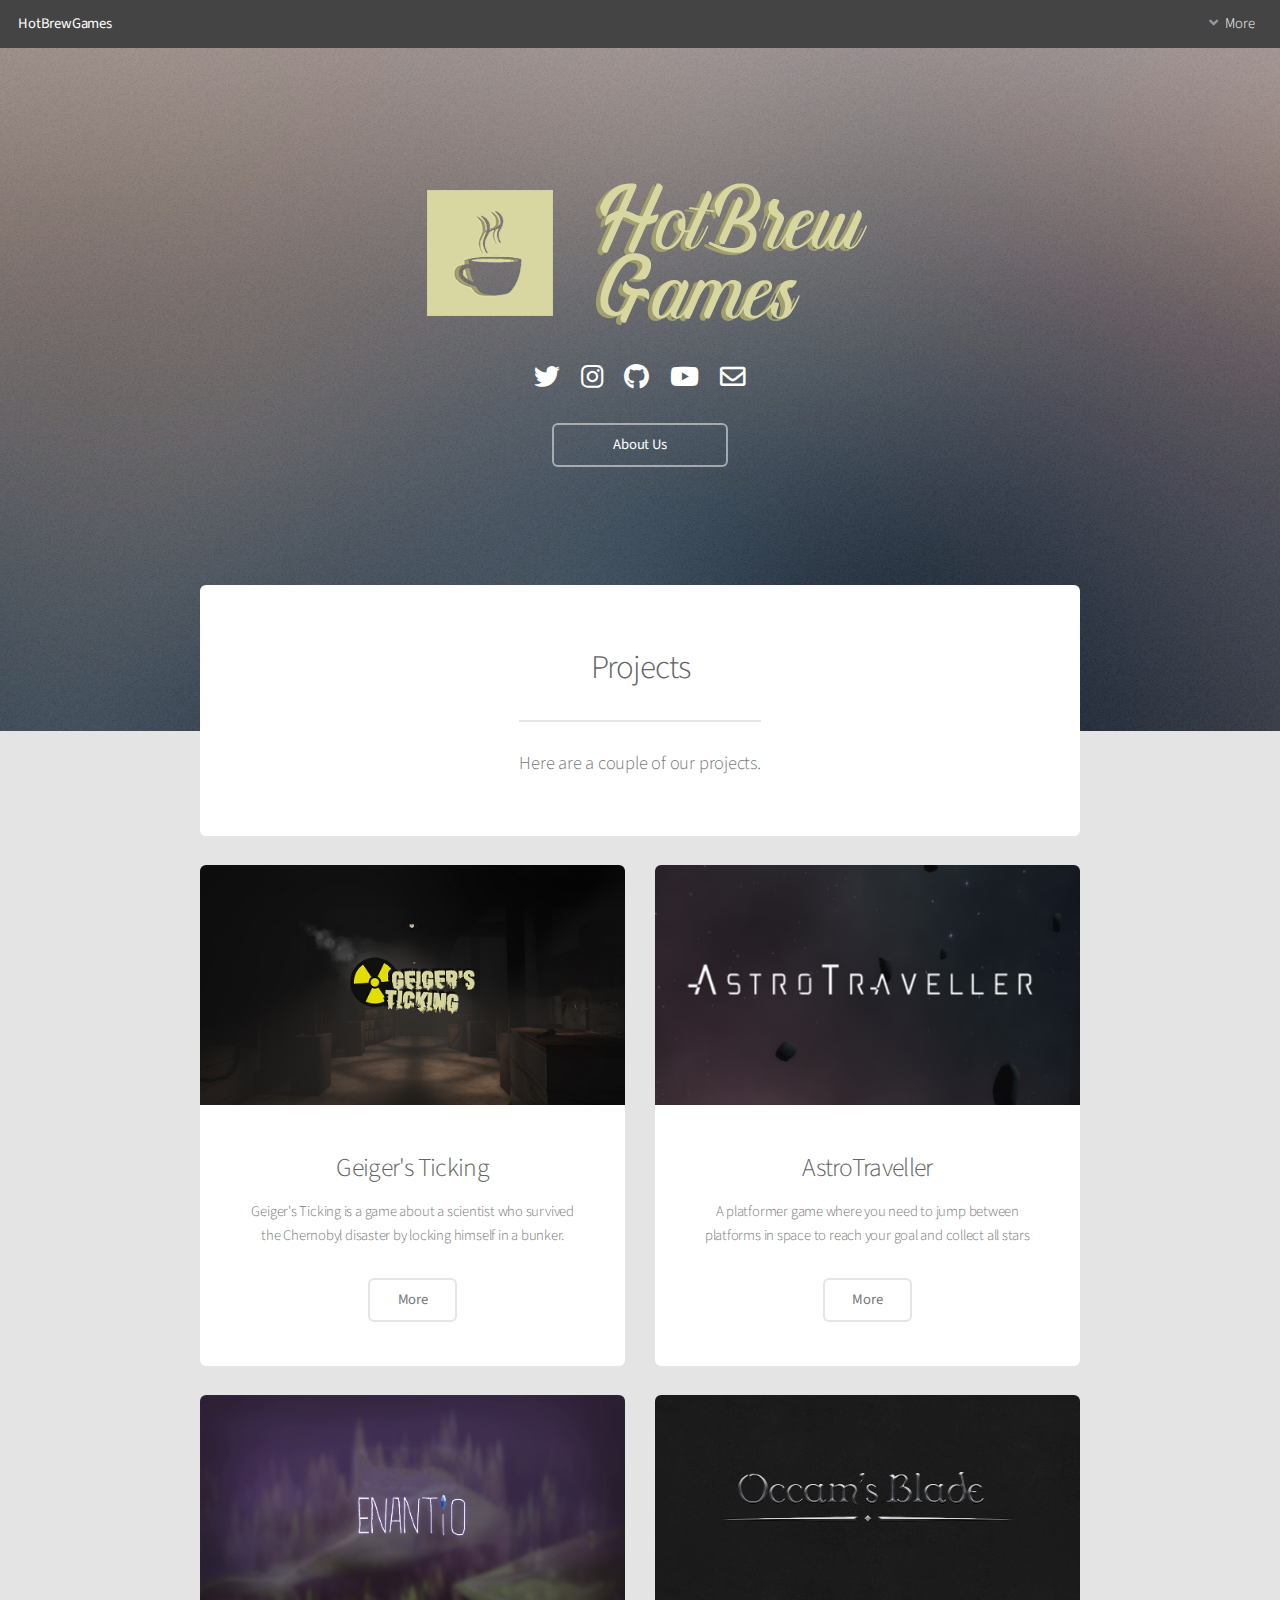
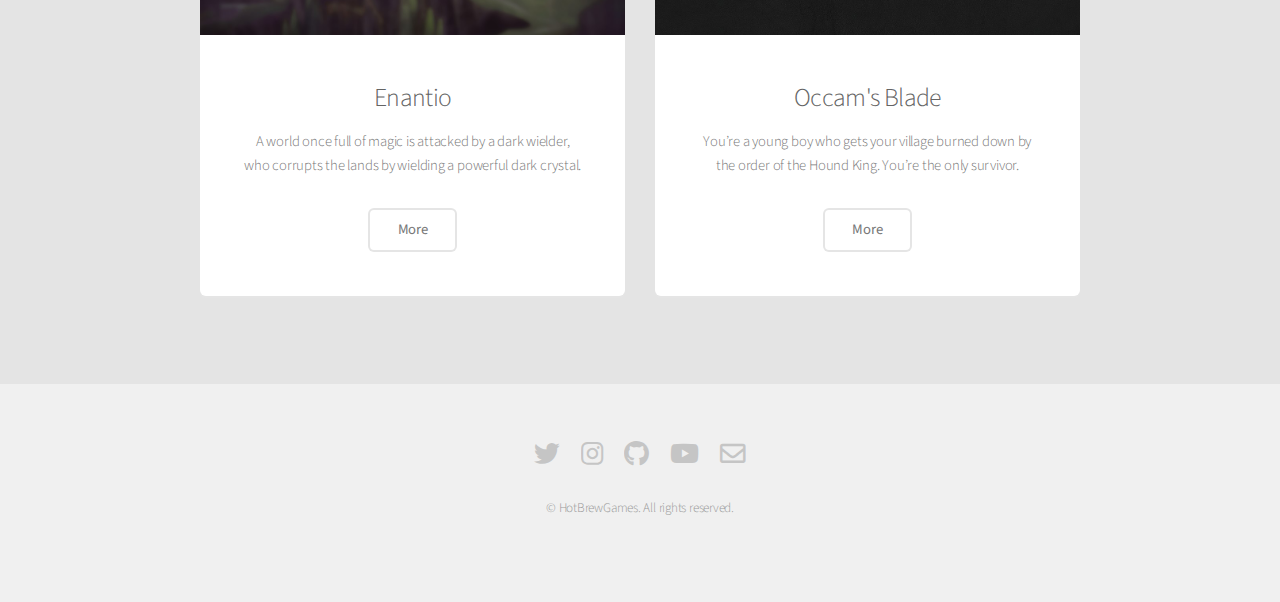
<file: index.html>
<!DOCTYPE HTML>
<!--
-->
<html>
	<head>
		<title>HotBrewGames</title>
		<link rel="icon" href="images/HotBrewGamesIcon.jpg" type="image/icon type">
		<meta charset="utf-8" />
		<meta name="viewport" content="width=device-width, initial-scale=1, user-scalable=no" />
		<link rel="stylesheet" href="assets/css/main.css" />
	</head>
	<body class="landing is-preload">
		<div id="page-wrapper">

			<!-- Header -->
			<header id="header">
				<h1><a href="index.html">HotBrewGames</a></h1>
				<nav id="nav">
					<ul>
						<li>
							<a href="#" class="icon solid fa-angle-down">More</a>
							<ul>
								<li><a href="aboutUs.html">About Us</a></li>
								<li>
									<a href="#">Projects</a>
									<ul>										
										<li><a href="geiger.html">Geiger's Ticking</a></li>
										<li><a href="occams.html">Occam's Blade</a></li>
										<li><a href="astroT.html">AstroTraveller</a></li>
										<li>
											<a href="#">AR / VR</a>
											<ul>
												<li><a href="#">Occam's Blade AR</a></li>
												<li><a href="#">Gravity And Color</a></li>
											</ul>
										</li>
										<li>
											<a href="#">Prototypes</a>
											<ul>
												<li><a href="enantio.html">Enantio</a></li>
												<li><a href="1upgrade.html">1Upgrade</a></li>
											</ul>
										</li>
									</ul>
								</li>
							</ul>
						</li>
					</ul>
				</nav>
			</header>

			<!-- Banner -->
				<section id="banner">
					<img src="images/HotBrewLogo2.png"/>
					<ul class="icons">
						<li><a href="https://twitter.com/HotbrewGames" class="icon brands fa-twitter"><span class="label">Twitter</span></a></li>
						<li><a href="https://www.instagram.com/hotbrewgames/" class="icon brands fa-instagram"><span class="label">Instagram</span></a></li>
						<li><a href="https://github.com/HotBrewGames" class="icon brands fa-github"><span class="label">Github</span></a></li>
						<li><a href="https://www.youtube.com/channel/UCXVqaQB0_nXACQlTfnEi2-w" class="icon brands fa-youtube"><span class="label">Youtube</span></a></li>
						<li><a href="mailto:hotbrewgames@gmail.com" class="icon fa-envelope"><span class="label">Email us</span></a></li>
					</ul>
					<ul class="actions special">
						<li><a href="aboutUs.html" class="button">About Us</a></li>
					</ul>
				</section>

			<!-- Main -->
				<section id="main" class="container">

					<section class="box special">
						<header class="major">
							<h2>Projects</h2>
							<p>Here are a couple of our projects.</p>
						</header>
					</section>					

					<div class="row">
						<div class="col-6 col-12-narrower">

							<section class="box special">
								<span class="image featured"><img src="images/GamesLogo/Geiger.png" alt="" /></span>
								<h3>Geiger's Ticking</h3>
								<p>Geiger's Ticking is a game about a scientist who survived the Chernobyl disaster by locking himself in a bunker.</p>
								<ul class="actions special">
									<li><a href="geiger.html" class="button alt">More</a></li>
								</ul>
							</section>
						</div>
						<div class="col-6 col-12-narrower">							
							<section class="box special">
								<span class="image featured"><img src="images/GamesLogo/AstroT.png" alt="" /></span>
								<h3>AstroTraveller</h3>
								<p>A platformer game where you need to jump between platforms in space to reach your goal and collect all stars</p>
								<ul class="actions special">
									<li><a href="astroT.html" class="button alt">More</a></li>
								</ul>
							</section>
						</div>
					</div>

					<div class="row">
						<div class="col-6 col-12-narrower">

							<section class="box special">
								<span class="image featured"><img src="images/GamesLogo/Enantio.jpg" alt="" /></span>
								<h3>Enantio</h3>
								<p>A world once full of magic is attacked by a dark wielder, who corrupts the lands by wielding a powerful dark crystal.</p>
								<ul class="actions special">
									<li><a href="enantio.html" class="button alt">More</a></li>
								</ul>
							</section>

						</div>
						<div class="col-6 col-12-narrower">
							<section class="box special">
								<span class="image featured"><img src="images/GamesLogo/OccamsBlade.jpg" alt="" /></span>
								<h3>Occam's Blade</h3>
								<p>You’re a	young boy who gets your	village	burned down by the order of
									the	Hound King.	You’re the only	survivor.</p>
								<ul class="actions special">
									<li><a href="occams.html" class="button alt">More</a></li>
								</ul>
							</section>
						</div>
					</div>

				</section>

			<!-- Footer -->
				<footer id="footer">
					<ul class="icons">
						<li><a href="https://twitter.com/HotbrewGames" class="icon brands fa-twitter"><span class="label">Twitter</span></a></li>
						<li><a href="https://www.instagram.com/hotbrewgames/" class="icon brands fa-instagram"><span class="label">Instagram</span></a></li>
						<li><a href="https://github.com/HotBrewGames" class="icon brands fa-github"><span class="label">Github</span></a></li>
						<li><a href="https://www.youtube.com/channel/UCXVqaQB0_nXACQlTfnEi2-w" class="icon brands fa-youtube"><span class="label">Youtube</span></a></li>
						<li><a href="mailto:hotbrewgames@gmail.com" class="icon fa-envelope"><span class="label">Email us</span></a></li>
					</ul>
					<ul class="copyright">
						<li>&copy; HotBrewGames. All rights reserved.</li>
					</ul>
				</footer>

		</div>

		<!-- Scripts -->
			<script src="assets/js/jquery.min.js"></script>
			<script src="assets/js/jquery.dropotron.min.js"></script>
			<script src="assets/js/jquery.scrollex.min.js"></script>
			<script src="assets/js/browser.min.js"></script>
			<script src="assets/js/breakpoints.min.js"></script>
			<script src="assets/js/util.js"></script>
			<script src="assets/js/main.js"></script>

	</body>
</html>
</file>
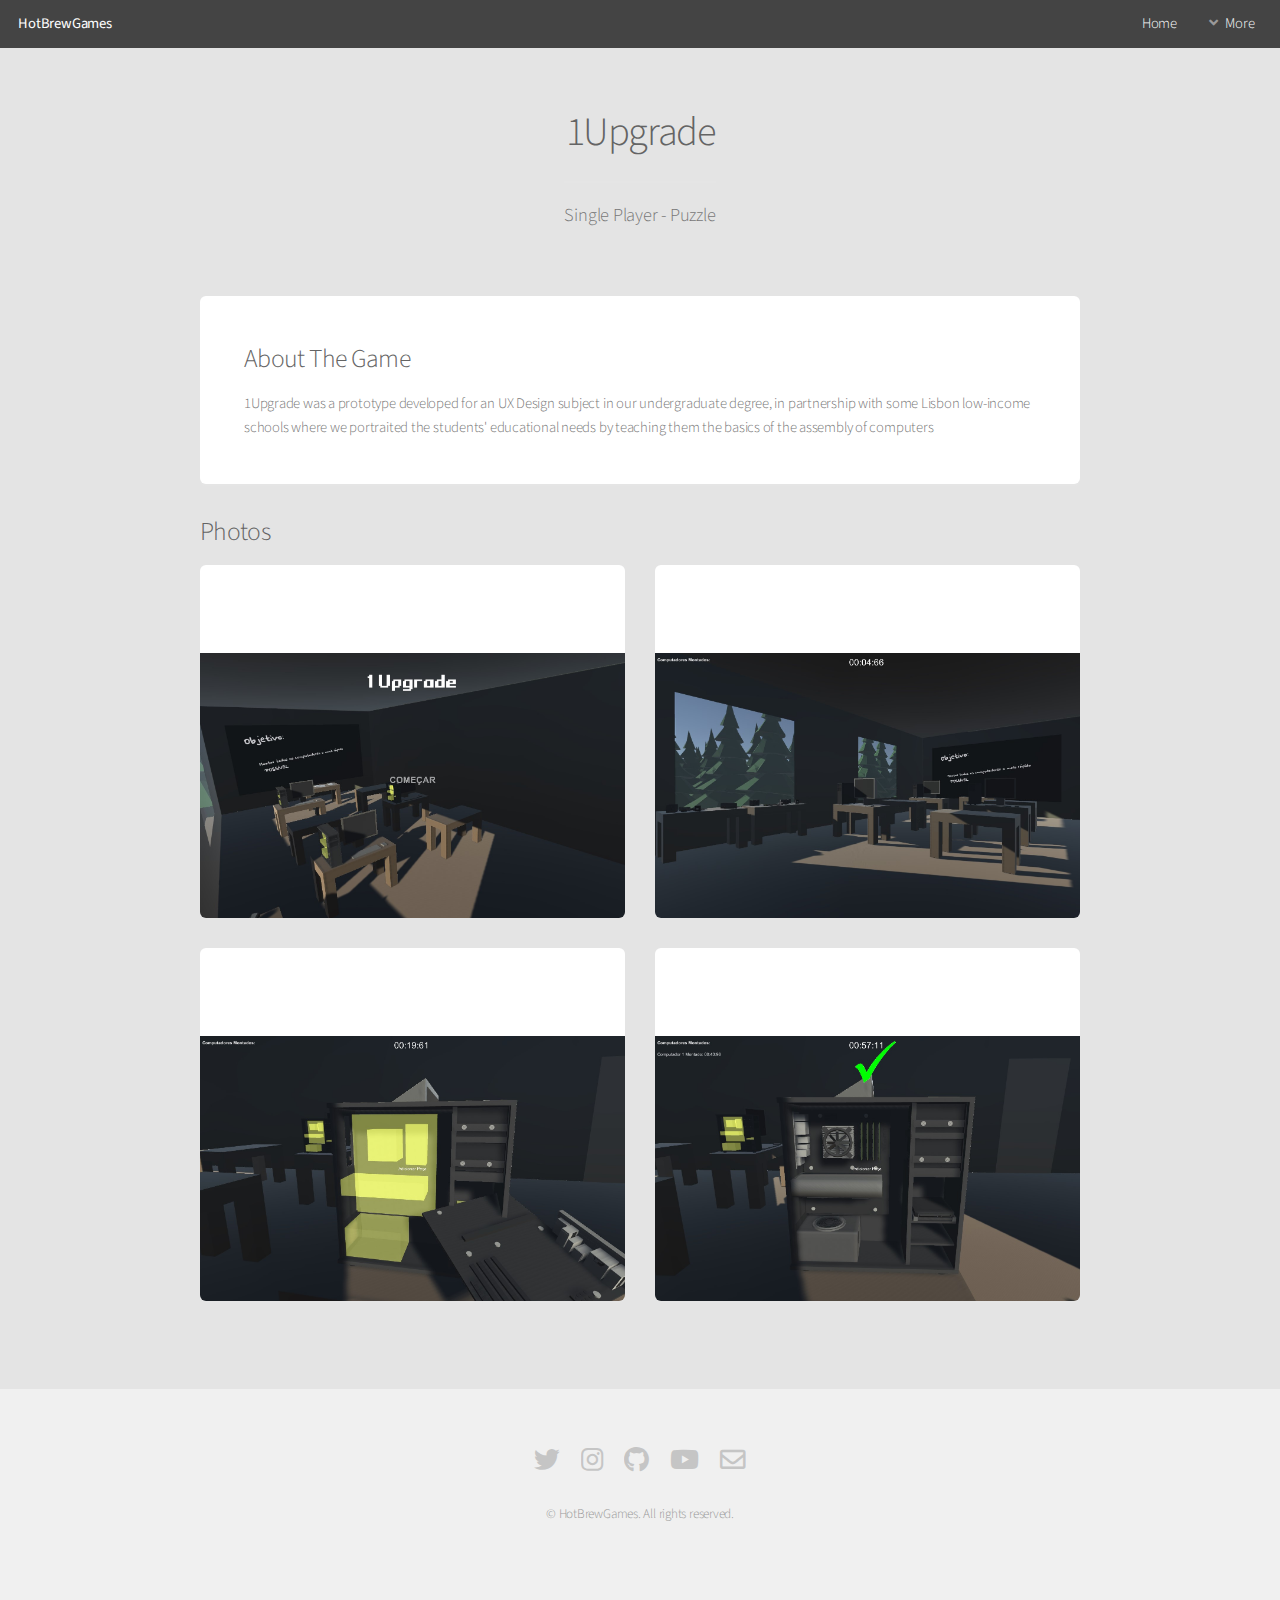
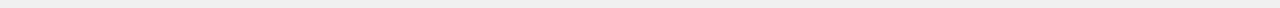
<file: 1upgrade.html>
<!DOCTYPE HTML>
<!--
	Alpha by HTML5 UP
	html5up.net | @ajlkn
	Free for personal and commercial use under the CCA 3.0 license (html5up.net/license)
-->
<html>
	<head>
		<title>1Upgrade</title>
		<link rel="icon" href="images/HotBrewGamesIcon.jpg" type="image/icon type">
		<meta charset="utf-8" />
		<meta name="viewport" content="width=device-width, initial-scale=1, user-scalable=no" />
		<link rel="stylesheet" href="assets/css/main.css" />
	</head>
	<body class="is-preload">
		<div id="page-wrapper">

			<!-- Header -->
			<header id="header">
				<h1><a href="index.html">HotBrewGames</a></h1>
				<nav id="nav">
					<ul>
						<li><a href="index.html">Home</a></li>
						<li>
							<a href="#" class="icon solid fa-angle-down">More</a>
							<ul>
								<li><a href="aboutUs.html">About Us</a></li>
								<li>
									<a href="#">Projects</a>
									<ul>										
										<li><a href="geiger.html">Geiger's Ticking</a></li>
										<li><a href="occams.html">Occam's Blade</a></li>
										<li><a href="astroT.html">AstroTraveller</a></li>
										<li>
											<a href="#">Prototypes</a>
											<ul>
												<li><a href="enantio.html">Enantio</a></li>
												<li><a href="#">1Upgrade</a></li>
											</ul>
										</li>
									</ul>
								</li>
							</ul>
						</li>
					</ul>
				</nav>
			</header>

			<!-- Main -->
				<section id="main" class="container">
					<header>
						<h2>1Upgrade</h2>
						<p>Single Player - Puzzle</p>
					</header>
					<div class="box">
						<h3>About The Game</h3>
						<p>1Upgrade was a prototype developed for an UX Design subject in our undergraduate degree,
							in partnership with some Lisbon low-income schools where we portraited the students' educational 
							needs by teaching them the basics of the assembly of computers</p>							
						</div>


						<div class="row-6 row-12-mobilep">
							<h3>Photos</h3>
						</div>
						<div class="row">
							<div class="col-6 col-12-narrower">
								<section class="box special">
									<span class="image featured"><img src="images/1Upgrade/1Upgrade_0.jpg" alt="" /></span>
								</section>
							</div>
							<div class="col-6 col-12-narrower">
								<section class="box special">
									<span class="image featured"><img src="images/1Upgrade/1Upgrade_1.jpg" alt="" /></span>
								</section>
							</div>
						</div>
						<div class="row">
							<div class="col-6 col-12-narrower">
								<section class="box special">
									<span class="image featured"><img src="images/1Upgrade/1Upgrade_2.jpg" alt="" /></span>
								</section>
							</div>
							<div class="col-6 col-12-narrower">
								<section class="box special">
									<span class="image featured"><img src="images/1Upgrade/1Upgrade_3.jpg" alt="" /></span>
								</section>
							</div>
						</div>						
					</div>
				</section>

			<!-- Footer -->
			<footer id="footer">
				<ul class="icons">
					<li><a href="https://twitter.com/HotbrewGames" class="icon brands fa-twitter"><span class="label">Twitter</span></a></li>
					<li><a href="https://www.instagram.com/hotbrewgames/" class="icon brands fa-instagram"><span class="label">Instagram</span></a></li>
					<li><a href="https://github.com/HotBrewGames" class="icon brands fa-github"><span class="label">Github</span></a></li>
					<li><a href="https://www.youtube.com/channel/UCXVqaQB0_nXACQlTfnEi2-w" class="icon brands fa-youtube"><span class="label">Youtube</span></a></li>
					<li><a href="mailto:hotbrewgames@gmail.com" class="icon fa-envelope"><span class="label">Email us</span></a></li>
				</ul>
				<ul class="copyright">
					<li>&copy; HotBrewGames. All rights reserved.</li>
				</ul>
			</footer>

		</div>

		<!-- Scripts -->
			<script src="assets/js/jquery.min.js"></script>
			<script src="assets/js/jquery.dropotron.min.js"></script>
			<script src="assets/js/jquery.scrollex.min.js"></script>
			<script src="assets/js/browser.min.js"></script>
			<script src="assets/js/breakpoints.min.js"></script>
			<script src="assets/js/util.js"></script>
			<script src="assets/js/main.js"></script>

	</body>
</html>
</file>
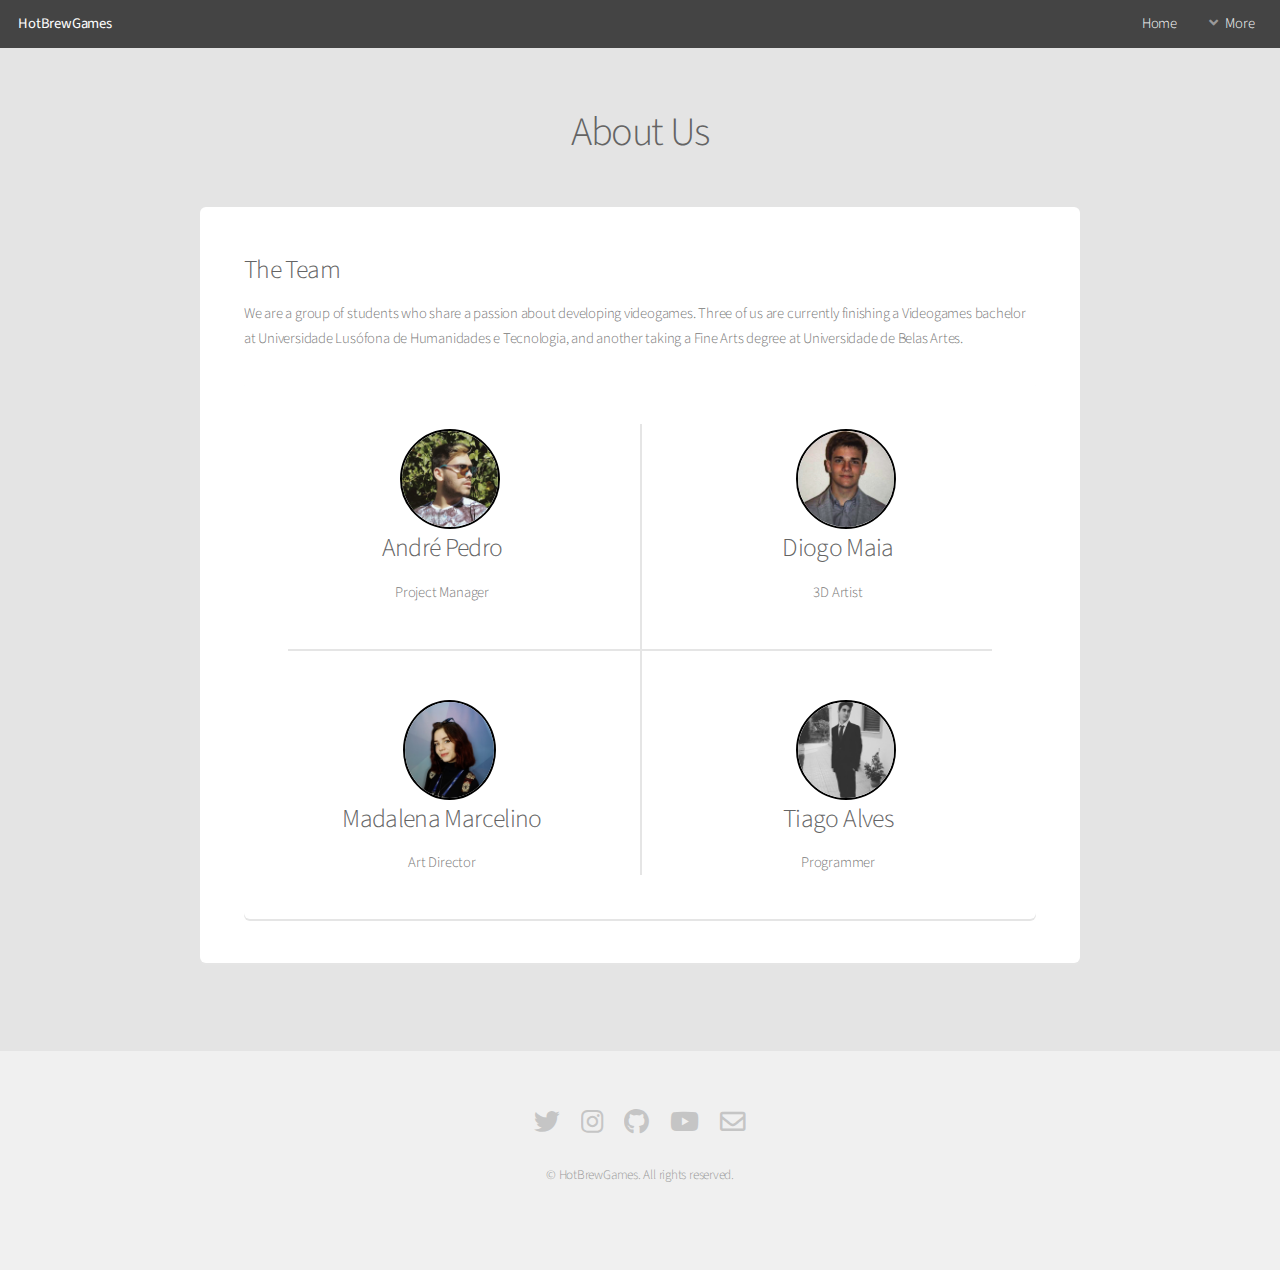
<file: aboutUs.html>
<!DOCTYPE HTML>
<!--
	Alpha by HTML5 UP
	html5up.net | @ajlkn
	Free for personal and commercial use under the CCA 3.0 license (html5up.net/license)
-->
<html>
	<head>
		<title>About Us</title>
		<link rel="icon" href="images/HotBrewGamesIcon.jpg" type="image/icon type">
		<meta charset="utf-8" />
		<meta name="viewport" content="width=device-width, initial-scale=1, user-scalable=no" />
		<link rel="stylesheet" href="assets/css/main.css" />
	</head>
	<body class="is-preload">
		<div id="page-wrapper">

			<!-- Header -->
			<header id="header">
				<h1><a href="index.html">HotBrewGames</a></h1>
				<nav id="nav">
					<ul>
						<li><a href="index.html">Home</a></li>
						<li>
							<a href="#" class="icon solid fa-angle-down">More</a>
							<ul>
								<li><a href="aboutUs.html">About Us</a></li>
								<li>
									<a href="#">Projects</a>
									<ul>										
										<li><a href="geiger.html">Geiger's Ticking</a></li>
										<li><a href="occams.html">Occam's Blade</a></li>
										<li><a href="astroT.html">AstroTraveller</a></li>
										<li>
											<a href="#">AR / VR</a>
											<ul>
												<li><a href="#">Occam's Blade AR</a></li>
												<li><a href="#">Gravity And Color</a></li>
											</ul>
										</li>
										<li>
											<a href="#">Prototypes</a>
											<ul>
												<li><a href="enantio.html">Enantio</a></li>
												<li><a href="1upgrade.html">1Upgrade</a></li>
											</ul>
										</li>
									</ul>
								</li>
							</ul>
						</li>
					</ul>
				</nav>
			</header>

			<!-- Main -->
				<section id="main" class="container">
					<header>
						<h2>About Us</h2>
					</header>
					<div class="box">
						<h3>The Team</h3>
						<p>We are a group of students who share a passion about developing videogames. 
							Three of us are currently finishing a Videogames bachelor at Universidade Lusófona de Humanidades e Tecnologia, and another taking a Fine Arts degree at Universidade de Belas Artes.</p>
						<section class="box special features">
							<div class="features-row" >
								<section>
									<img id="pic" src="images/André.jpg" alt="" />
									<h3>André Pedro</h3>
									<p>Project Manager</p>
								</section>
								<section>
									<img id="pic" src="images/Maia.jpg" alt="" />
									<h3>Diogo Maia</h3>
									<p>3D Artist</p>
								</section>
							</div>
							<div class="features-row">
								<section>
									<img id="pic" src="images/Madalena.jpg" alt="" />
									<h3>Madalena Marcelino</h3>
									<p>Art Director</p>
								</section>
								<section>
									<img id="pic" src="images/Tiago.jpg" alt="" />
									<h3>Tiago Alves</h3>
									<p>Programmer</p>
								</section>
							</div>
						</section>
					</div>
				</section>

			<!-- Footer -->
			<footer id="footer">
				<ul class="icons">
					<li><a href="https://twitter.com/HotbrewGames" class="icon brands fa-twitter"><span class="label">Twitter</span></a></li>
					<li><a href="https://www.instagram.com/hotbrewgames/" class="icon brands fa-instagram"><span class="label">Instagram</span></a></li>
					<li><a href="https://github.com/HotBrewGames" class="icon brands fa-github"><span class="label">Github</span></a></li>
					<li><a href="https://www.youtube.com/channel/UCXVqaQB0_nXACQlTfnEi2-w" class="icon brands fa-youtube"><span class="label">Youtube</span></a></li>
					<li><a href="mailto:hotbrewgames@gmail.com" class="icon fa-envelope"><span class="label">Email us</span></a></li>
				</ul>
				<ul class="copyright">
					<li>&copy; HotBrewGames. All rights reserved.</li>
				</ul>
			</footer>

		</div>

		<!-- Scripts -->
			<script src="assets/js/jquery.min.js"></script>
			<script src="assets/js/jquery.dropotron.min.js"></script>
			<script src="assets/js/jquery.scrollex.min.js"></script>
			<script src="assets/js/browser.min.js"></script>
			<script src="assets/js/breakpoints.min.js"></script>
			<script src="assets/js/util.js"></script>
			<script src="assets/js/main.js"></script>

	</body>
</html>
</file>
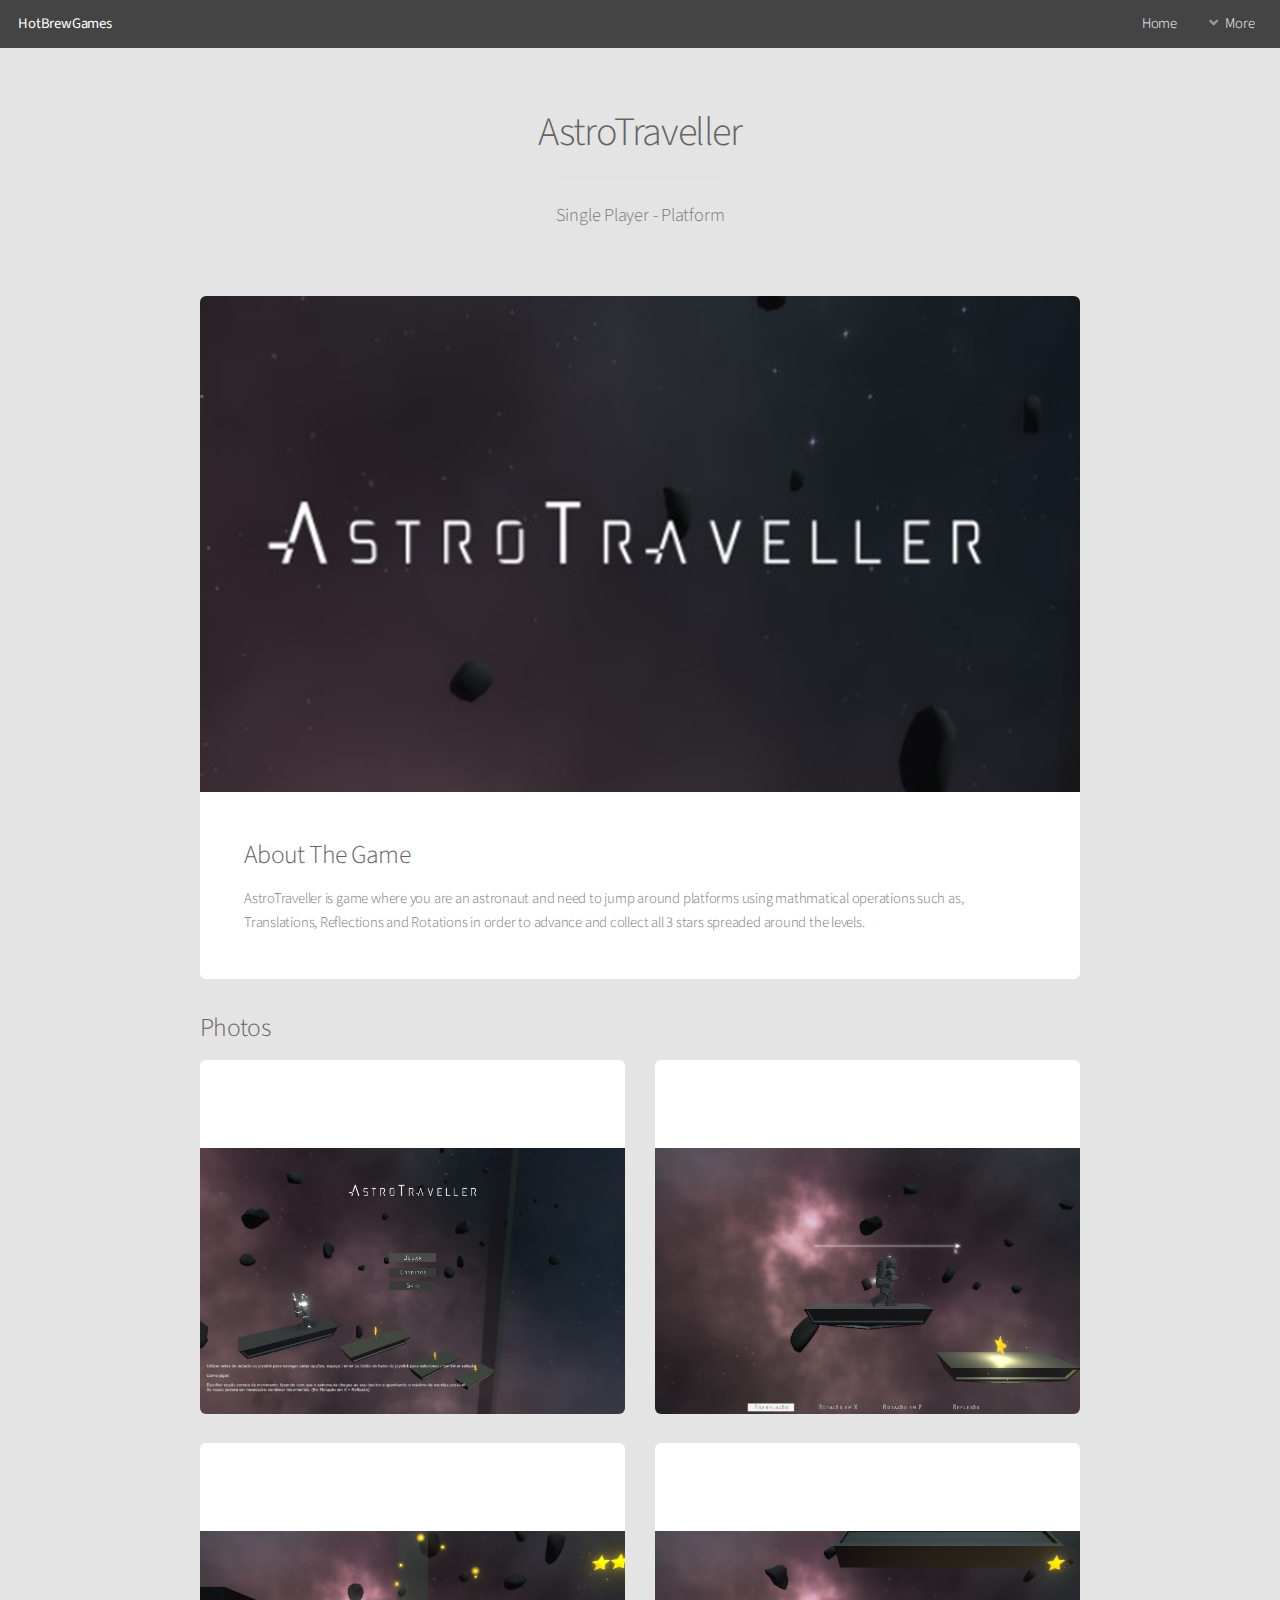
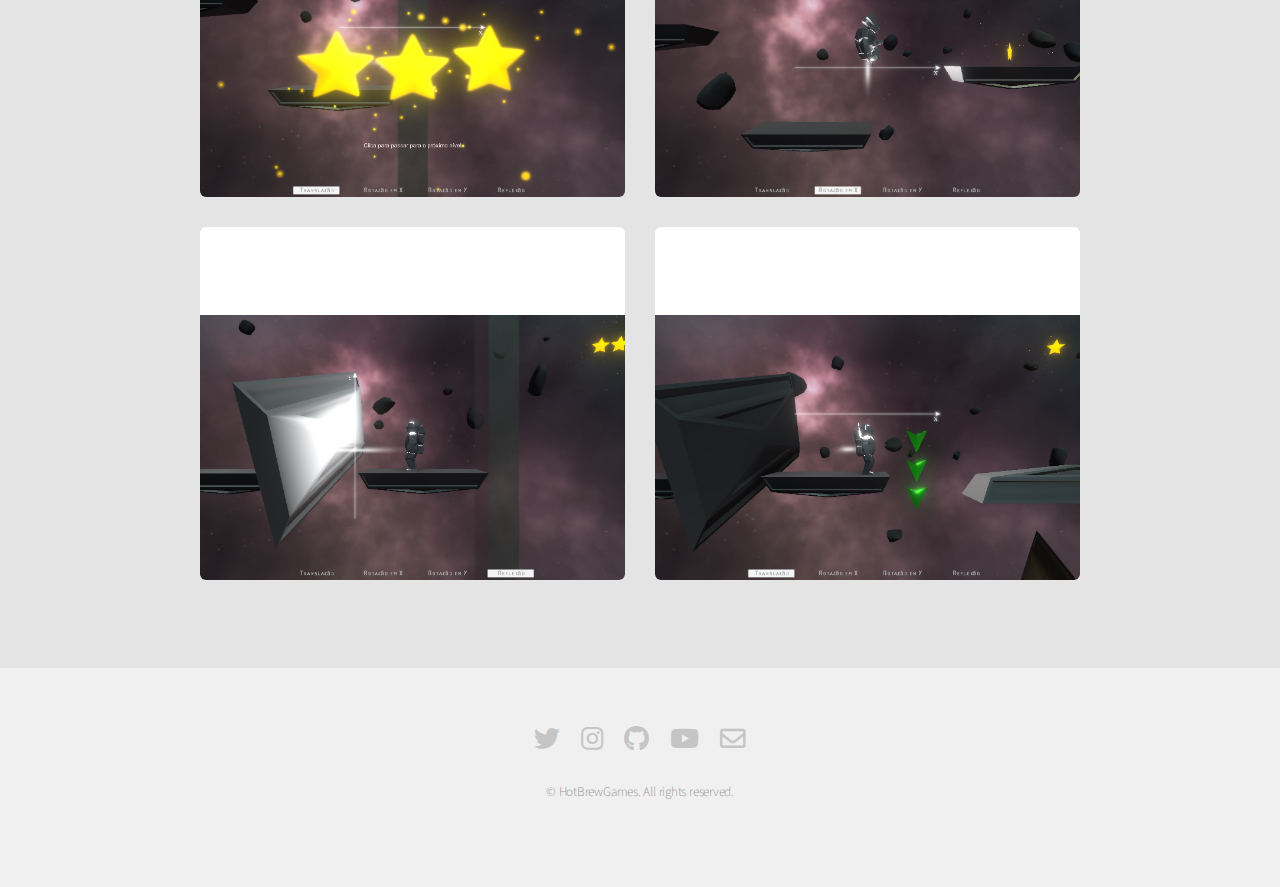
<file: astroT.html>
<!DOCTYPE HTML>
<!--
	Alpha by HTML5 UP
	html5up.net | @ajlkn
	Free for personal and commercial use under the CCA 3.0 license (html5up.net/license)
-->
<html>
	<head>
		<title>AstroTraveller</title>
		<link rel="icon" href="images/HotBrewGamesIcon.jpg" type="image/icon type">
		<meta charset="utf-8" />
		<meta name="viewport" content="width=device-width, initial-scale=1, user-scalable=no" />
		<link rel="stylesheet" href="assets/css/main.css" />
	</head>
	<body class="is-preload">
		<div id="page-wrapper">

			<!-- Header -->
			<header id="header">
				<h1><a href="index.html">HotBrewGames</a></h1>
				<nav id="nav">
					<ul>
						<li><a href="index.html">Home</a></li>
						<li>
							<a href="#" class="icon solid fa-angle-down">More</a>
							<ul>
								<li><a href="aboutUs.html">About Us</a></li>
								<li>
									<a href="#">Projects</a>
									<ul>										
										<li><a href="geiger.html">Geiger's Ticking</a></li>
										<li><a href="occams.html">Occam's Blade</a></li>
										<li><a href="astroT.html">AstroTraveller</a></li>
										<li>
											<a href="#">AR / VR</a>
											<ul>
												<li><a href="#">Occam's Blade AR</a></li>
												<li><a href="#">Gravity And Color</a></li>
											</ul>
										</li>
										<li>
											<a href="#">Prototypes</a>
											<ul>
												<li><a href="enantio.html">Enantio</a></li>
												<li><a href="1upgrade.html">1Upgrade</a></li>
											</ul>
										</li>
									</ul>
								</li>
							</ul>
						</li>
					</ul>
				</nav>
			</header>

			<!-- Main -->
				<section id="main" class="container">
					<header>
						<h2>AstroTraveller</h2>
						<p>Single Player - Platform</p>
					</header>
					<div class="box">
						<span class="image featured"><img src="images/GamesLogo/AstroT.png" alt="" /></span>
						<h3>About The Game</h3>
						<p>AstroTraveller is game where you are an astronaut and need to jump around platforms using mathmatical
							operations such as, Translations, Reflections and Rotations in order to advance and collect all 3 stars
							spreaded around the levels.</p>				
							
						</div>


						<div class="row-6 row-12-mobilep">
							<h3>Photos</h3>
						</div>
						<div class="row">
							<div class="col-6 col-12-narrower">
								<section class="box special">
									<span class="image featured"><img src="images/AstroT/AstroT_0.jpg" alt="" /></span>
								</section>
							</div>
							<div class="col-6 col-12-narrower">
								<section class="box special">
									<span class="image featured"><img src="images/AstroT/AstroT_1.jpg" alt="" /></span>
								</section>
							</div>
						</div>
						<div class="row">
							<div class="col-6 col-12-narrower">
								<section class="box special">
									<span class="image featured"><img src="images/AstroT/AstroT_2.jpg" alt="" /></span>
								</section>
							</div>
							<div class="col-6 col-12-narrower">
								<section class="box special">
									<span class="image featured"><img src="images/AstroT/AstroT_3.jpg" alt="" /></span>
								</section>
							</div>
						</div>
						<div class="row">
							<div class="col-6 col-12-narrower">
								<section class="box special">
									<span class="image featured"><img src="images/AstroT/AstroT_4.jpg" alt="" /></span>
								</section>
							</div>
							<div class="col-6 col-12-narrower">
								<section class="box special">
									<span class="image featured"><img src="images/AstroT/AstroT_5.jpg" alt="" /></span>
								</section>
							</div>
						</div>						
					</div>
				</section>

			<!-- Footer -->
			<footer id="footer">
				<ul class="icons">
					<li><a href="https://twitter.com/HotbrewGames" class="icon brands fa-twitter"><span class="label">Twitter</span></a></li>
					<li><a href="https://www.instagram.com/hotbrewgames/" class="icon brands fa-instagram"><span class="label">Instagram</span></a></li>
					<li><a href="https://github.com/HotBrewGames" class="icon brands fa-github"><span class="label">Github</span></a></li>
					<li><a href="https://www.youtube.com/channel/UCXVqaQB0_nXACQlTfnEi2-w" class="icon brands fa-youtube"><span class="label">Youtube</span></a></li>
					<li><a href="mailto:hotbrewgames@gmail.com" class="icon fa-envelope"><span class="label">Email us</span></a></li>
				</ul>
				<ul class="copyright">
					<li>&copy; HotBrewGames. All rights reserved.</li>
				</ul>
			</footer>

		</div>

		<!-- Scripts -->
			<script src="assets/js/jquery.min.js"></script>
			<script src="assets/js/jquery.dropotron.min.js"></script>
			<script src="assets/js/jquery.scrollex.min.js"></script>
			<script src="assets/js/browser.min.js"></script>
			<script src="assets/js/breakpoints.min.js"></script>
			<script src="assets/js/util.js"></script>
			<script src="assets/js/main.js"></script>

	</body>
</html>
</file>
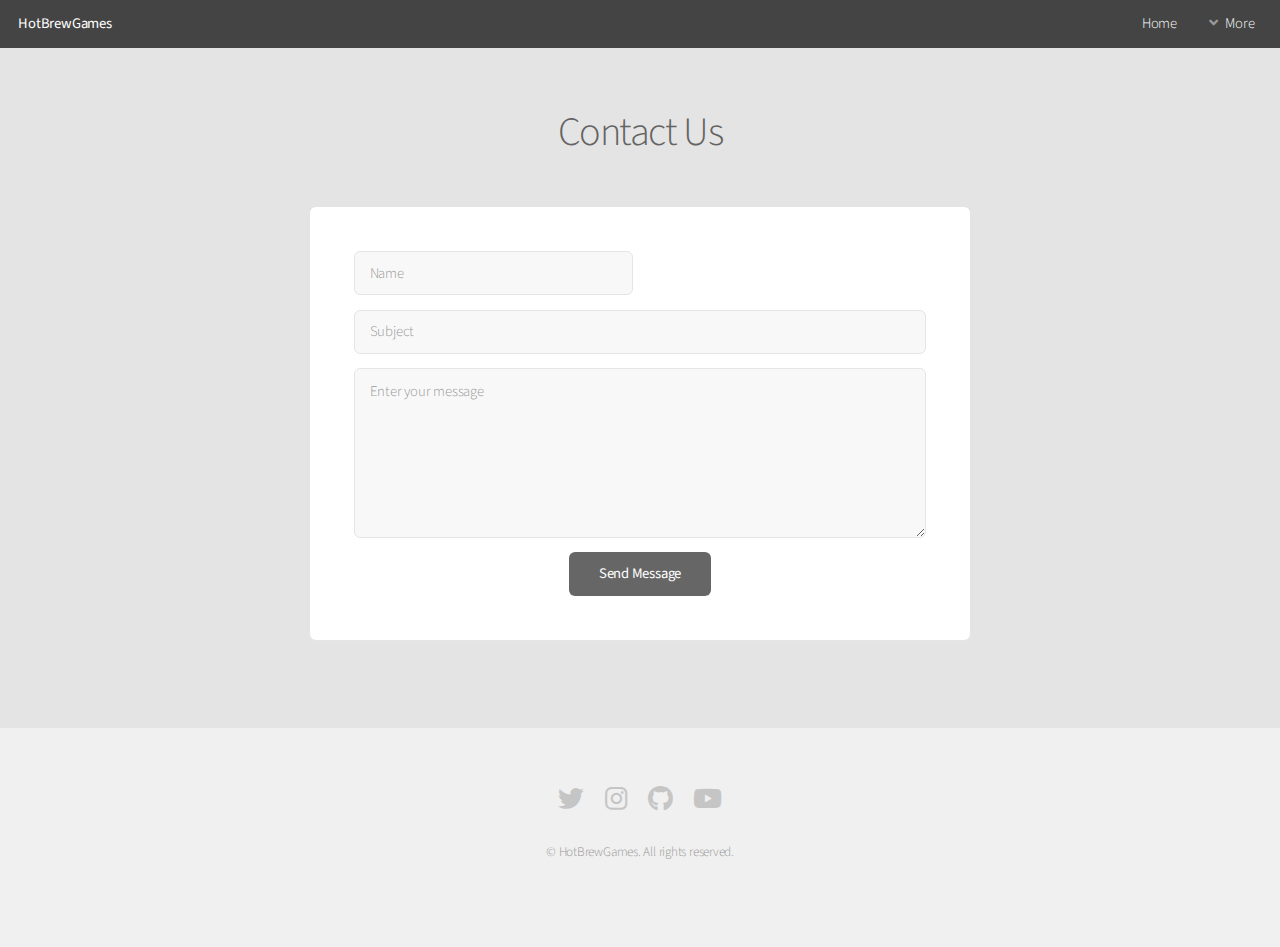
<file: contact.html>
<!DOCTYPE HTML>
<!--
	Alpha by HTML5 UP
	html5up.net | @ajlkn
	Free for personal and commercial use under the CCA 3.0 license (html5up.net/license)
-->
<html>
	<head>
		<title>Contact - Alpha by HTML5 UP</title>
		<meta charset="utf-8" />
		<meta name="viewport" content="width=device-width, initial-scale=1, user-scalable=no" />
		<link rel="stylesheet" href="assets/css/main.css" />
	</head>
	<body class="is-preload">
		<div id="page-wrapper">

			<!-- Header -->
			<header id="header">
				<h1><a href="index.html">HotBrewGames</a></h1>
				<nav id="nav">
					<ul>
						<li><a href="index.html">Home</a></li>
						<li>
							<a href="#" class="icon solid fa-angle-down">More</a>
							<ul>
								<li><a href="aboutUs.html">About Us</a></li>
								<li><a href="contact.html">Contact</a></li>
								<li>
									<a href="#">Projects</a>
									<ul>
										<li>
											<a href="#">Prototypes</a>
											<ul>
												<li><a href="enantio.html">Enantio</a></li>
												<li><a href="#">1Upgrade</a></li>
											</ul>
										</li>
										<li><a href="geiger.html">Geiger's Ticking</a></li>
										<li><a href="occams.html">Occam's Blade</a></li>
										<li><a href="#">AstroTraveller</a></li>
									</ul>
								</li>
							</ul>
						</li>
					</ul>
				</nav>
			</header>

			<!-- Main -->
				<section id="main" class="container medium">
					<header>
						<h2>Contact Us</h2>
					</header>
					<div class="box">
						<form method="post" action="mailto:hotbrewgames@gmail.com">
							<div class="row gtr-50 gtr-uniform">
								<div class="col-6 col-12-mobilep">
									<input type="text" name="name" id="name" value="" placeholder="Name" />
								</div>
								<div class="col-12">
									<input type="text" name="subject" id="subject" value="" placeholder="Subject" />
								</div>
								<div class="col-12">
									<textarea name="message" id="message" placeholder="Enter your message" rows="6"></textarea>
								</div>
								<div class="col-12">
									<ul class="actions special">
										<li><input type="submit" value="Send Message" /></li>
									</ul>
								</div>
							</div>
						</form>
					</div>
				</section>

			<!-- Footer -->
			<footer id="footer">
				<ul class="icons">
					<li><a href="https://twitter.com/HotbrewGames" class="icon brands fa-twitter"><span class="label">Twitter</span></a></li>
					<li><a href="#" class="icon brands fa-instagram"><span class="label">Instagram</span></a></li>
					<li><a href="https://github.com/HotBrewGames" class="icon brands fa-github"><span class="label">Github</span></a></li>
					<li><a href="https://www.youtube.com/channel/UCXVqaQB0_nXACQlTfnEi2-w" class="icon brands fa-youtube"><span class="label">Youtube</span></a></li>
				</ul>
				<ul class="copyright">
					<li>&copy; HotBrewGames. All rights reserved.</li>
				</ul>
			</footer>

		</div>

		<!-- Scripts -->
			<script src="assets/js/jquery.min.js"></script>
			<script src="assets/js/jquery.dropotron.min.js"></script>
			<script src="assets/js/jquery.scrollex.min.js"></script>
			<script src="assets/js/browser.min.js"></script>
			<script src="assets/js/breakpoints.min.js"></script>
			<script src="assets/js/util.js"></script>
			<script src="assets/js/main.js"></script>

	</body>
</html>
</file>
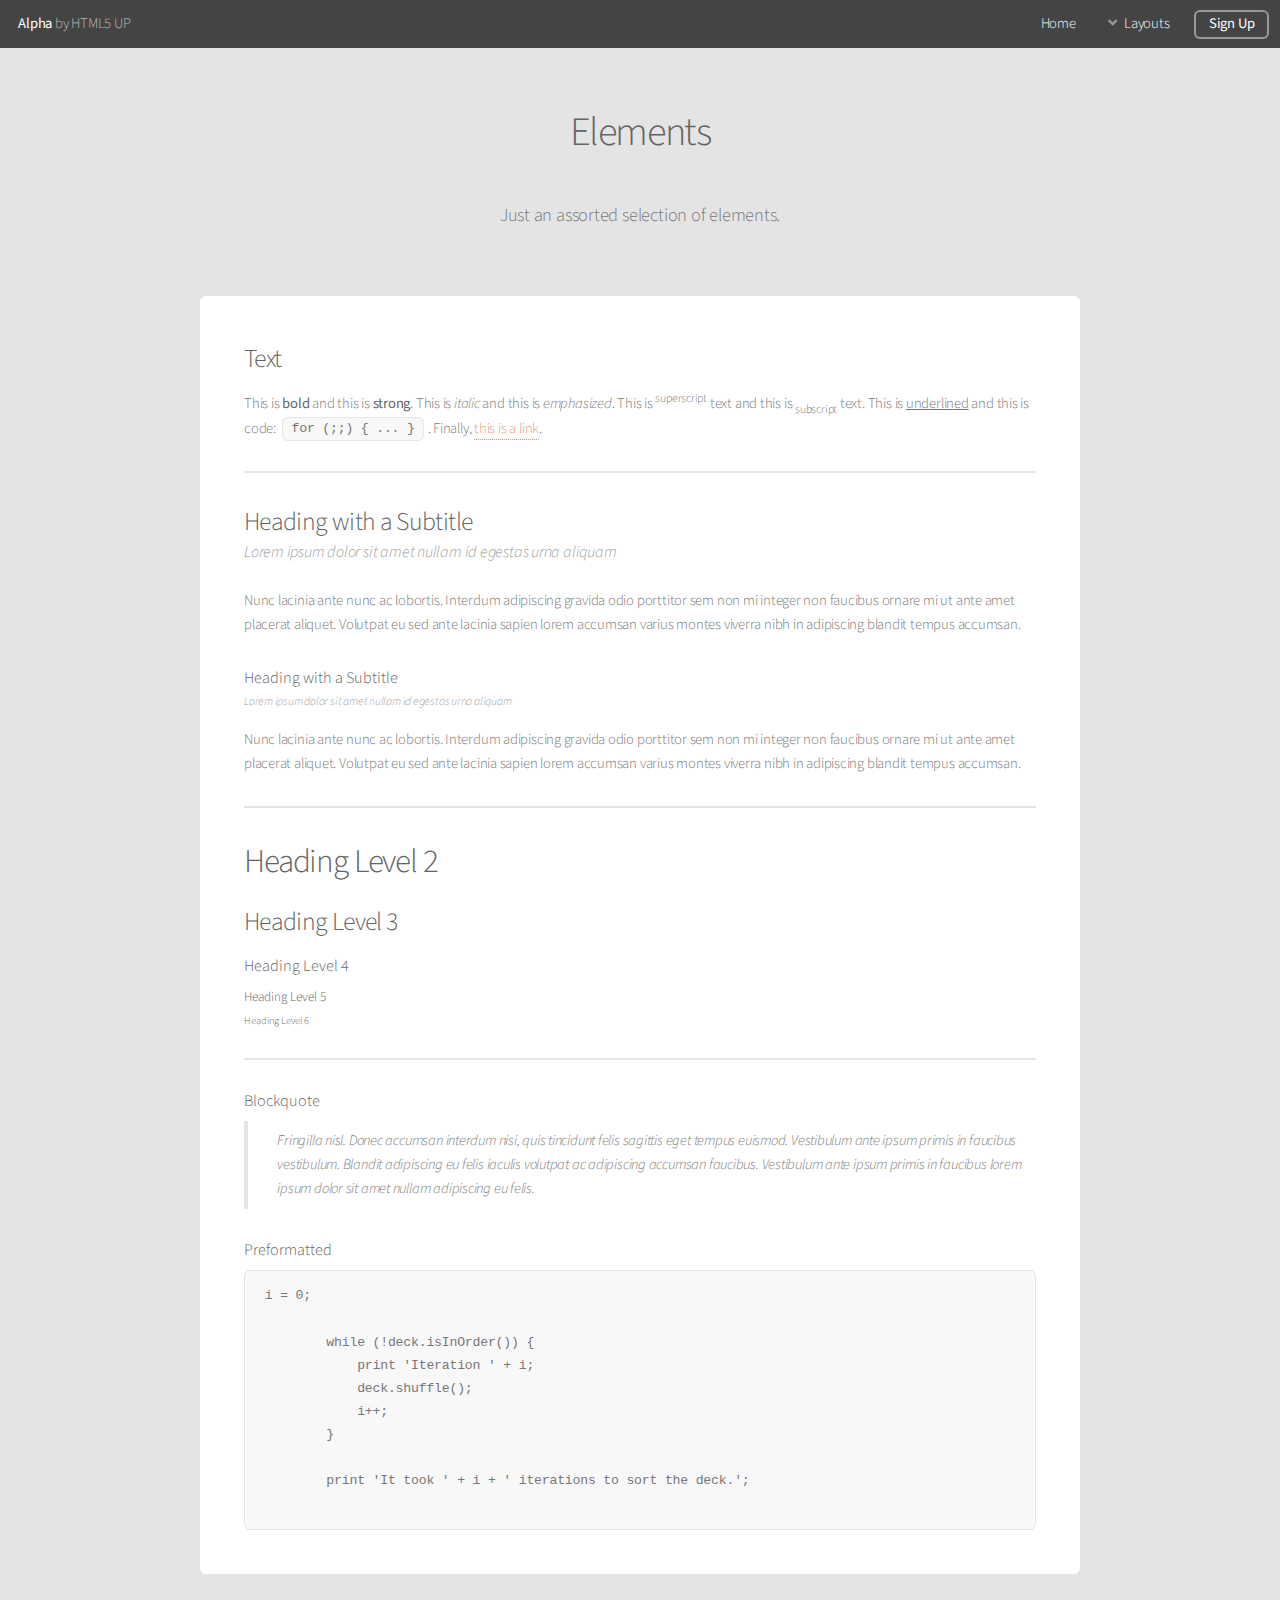
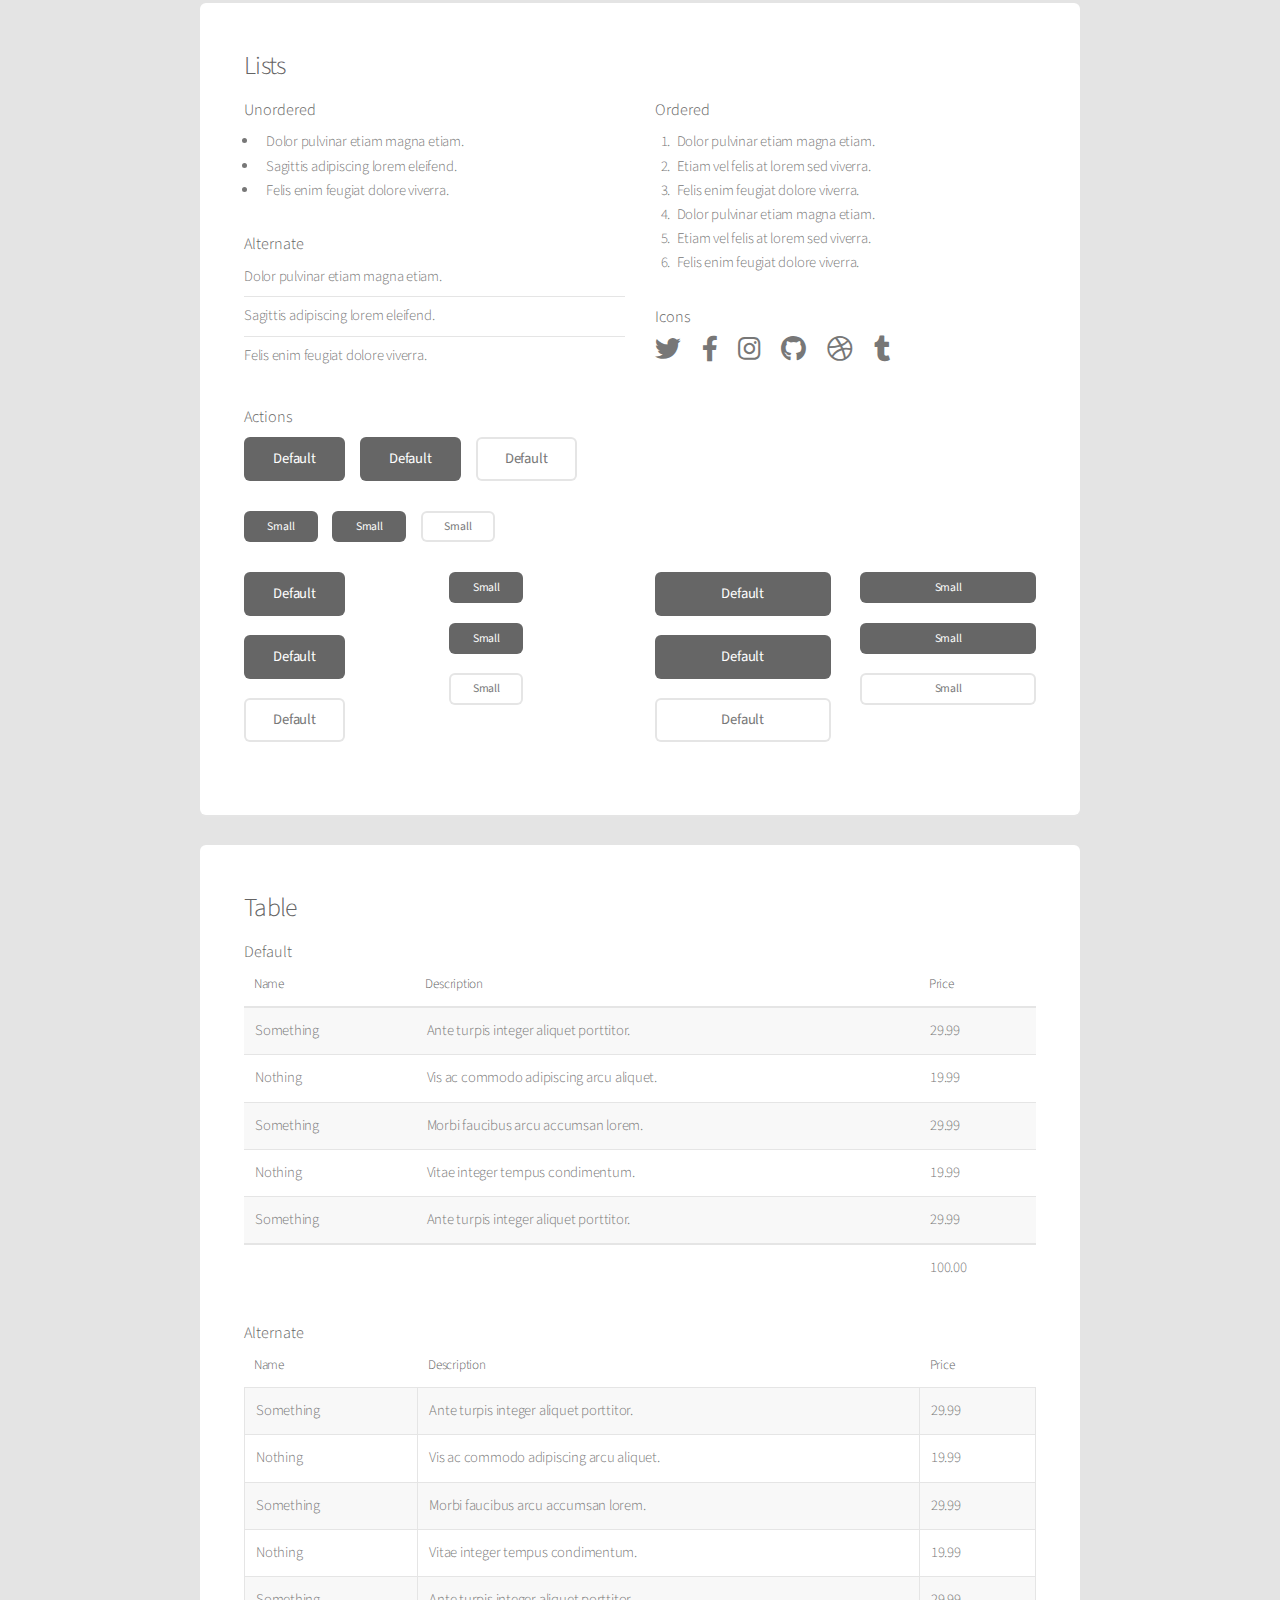
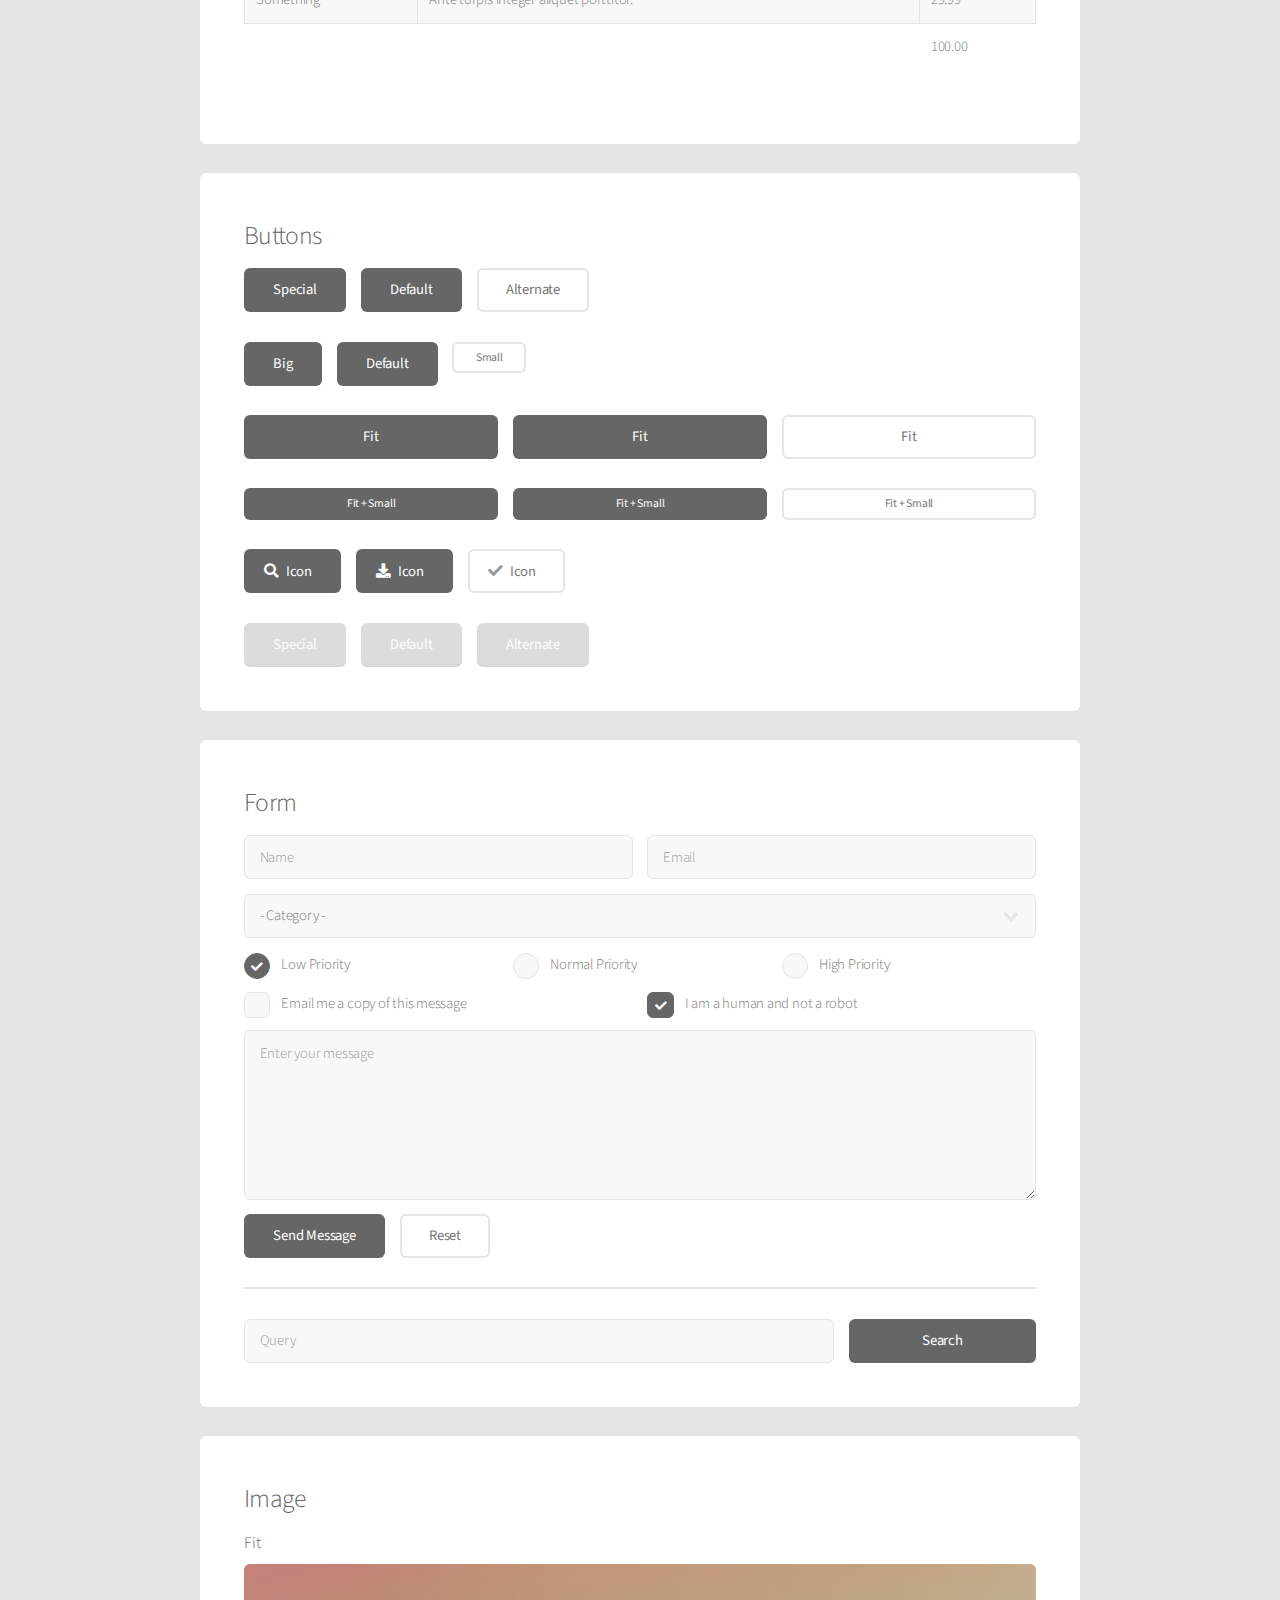
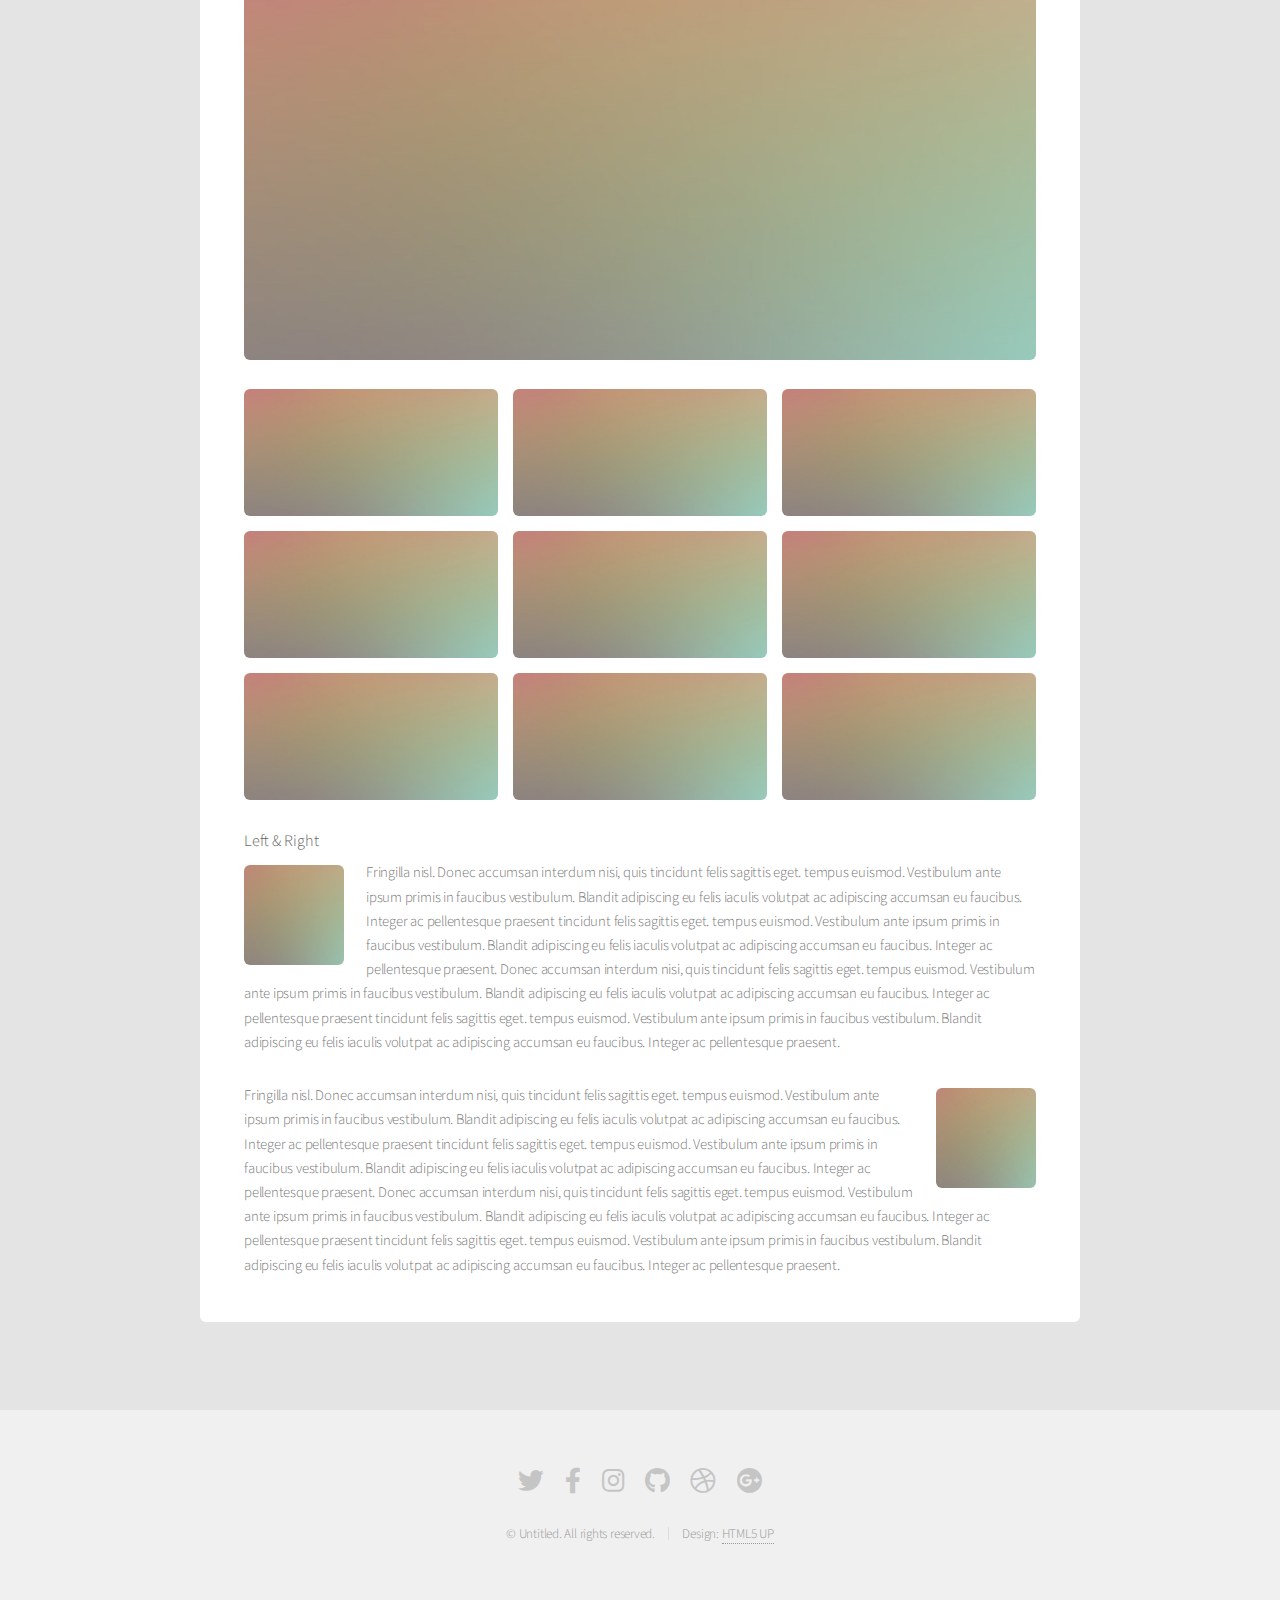
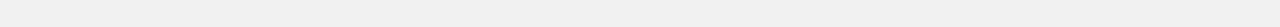
<file: elements.html>
<!DOCTYPE HTML>
<!--
	Alpha by HTML5 UP
	html5up.net | @ajlkn
	Free for personal and commercial use under the CCA 3.0 license (html5up.net/license)
-->
<html>
	<head>
		<title>Elements - Alpha by HTML5 UP</title>
		<meta charset="utf-8" />
		<meta name="viewport" content="width=device-width, initial-scale=1, user-scalable=no" />
		<link rel="stylesheet" href="assets/css/main.css" />
	</head>
	<body class="is-preload">
		<div id="page-wrapper">

			<!-- Header -->
				<header id="header">
					<h1><a href="index.html">Alpha</a> by HTML5 UP</h1>
					<nav id="nav">
						<ul>
							<li><a href="index.html">Home</a></li>
							<li>
								<a href="#" class="icon solid fa-angle-down">Layouts</a>
								<ul>
									<li><a href="generic.html">Generic</a></li>
									<li><a href="contact.html">Contact</a></li>
									<li><a href="elements.html">Elements</a></li>
									<li>
										<a href="#">Submenu</a>
										<ul>
											<li><a href="#">Option One</a></li>
											<li><a href="#">Option Two</a></li>
											<li><a href="#">Option Three</a></li>
											<li><a href="#">Option Four</a></li>
										</ul>
									</li>
								</ul>
							</li>
							<li><a href="#" class="button">Sign Up</a></li>
						</ul>
					</nav>
				</header>

			<!-- Main -->
				<section id="main" class="container">
					<header>
						<h2>Elements</h2>
						<p>Just an assorted selection of elements.</p>
					</header>
					<div class="row">
						<div class="col-12">

							<!-- Text -->
								<section class="box">
									<h3>Text</h3>
									<p>This is <b>bold</b> and this is <strong>strong</strong>. This is <i>italic</i> and this is <em>emphasized</em>.
									This is <sup>superscript</sup> text and this is <sub>subscript</sub> text.
									This is <u>underlined</u> and this is code: <code>for (;;) { ... }</code>. Finally, <a href="#">this is a link</a>.</p>

									<hr />

									<header>
										<h3>Heading with a Subtitle</h3>
										<p>Lorem ipsum dolor sit amet nullam id egestas urna aliquam</p>
									</header>
									<p>Nunc lacinia ante nunc ac lobortis. Interdum adipiscing gravida odio porttitor sem non mi integer non faucibus ornare mi ut ante amet placerat aliquet. Volutpat eu sed ante lacinia sapien lorem accumsan varius montes viverra nibh in adipiscing blandit tempus accumsan.</p>
									<header>
										<h4>Heading with a Subtitle</h4>
										<p>Lorem ipsum dolor sit amet nullam id egestas urna aliquam</p>
									</header>
									<p>Nunc lacinia ante nunc ac lobortis. Interdum adipiscing gravida odio porttitor sem non mi integer non faucibus ornare mi ut ante amet placerat aliquet. Volutpat eu sed ante lacinia sapien lorem accumsan varius montes viverra nibh in adipiscing blandit tempus accumsan.</p>

									<hr />

									<h2>Heading Level 2</h2>
									<h3>Heading Level 3</h3>
									<h4>Heading Level 4</h4>
									<h5>Heading Level 5</h5>
									<h6>Heading Level 6</h6>

									<hr />

									<h4>Blockquote</h4>
									<blockquote>Fringilla nisl. Donec accumsan interdum nisi, quis tincidunt felis sagittis eget tempus euismod. Vestibulum ante ipsum primis in faucibus vestibulum. Blandit adipiscing eu felis iaculis volutpat ac adipiscing accumsan faucibus. Vestibulum ante ipsum primis in faucibus lorem ipsum dolor sit amet nullam adipiscing eu felis.</blockquote>

									<h4>Preformatted</h4>
									<pre>i = 0;

	while (!deck.isInOrder()) {
	    print 'Iteration ' + i;
	    deck.shuffle();
	    i++;
	}

	print 'It took ' + i + ' iterations to sort the deck.';
	</pre>
								</section>

						</div>
					</div>
					<div class="row">
						<div class="col-12">

							<!-- Lists -->
								<section class="box">
									<h3>Lists</h3>
									<div class="row">
										<div class="col-6 col-12-mobilep">

											<h4>Unordered</h4>
											<ul>
												<li>Dolor pulvinar etiam magna etiam.</li>
												<li>Sagittis adipiscing lorem eleifend.</li>
												<li>Felis enim feugiat dolore viverra.</li>
											</ul>

											<h4>Alternate</h4>
											<ul class="alt">
												<li>Dolor pulvinar etiam magna etiam.</li>
												<li>Sagittis adipiscing lorem eleifend.</li>
												<li>Felis enim feugiat dolore viverra.</li>
											</ul>

										</div>
										<div class="col-6 col-12-mobilep">

											<h4>Ordered</h4>
											<ol>
												<li>Dolor pulvinar etiam magna etiam.</li>
												<li>Etiam vel felis at lorem sed viverra.</li>
												<li>Felis enim feugiat dolore viverra.</li>
												<li>Dolor pulvinar etiam magna etiam.</li>
												<li>Etiam vel felis at lorem sed viverra.</li>
												<li>Felis enim feugiat dolore viverra.</li>
											</ol>

											<h4>Icons</h4>
											<ul class="icons">
												<li><a href="#" class="icon brands fa-twitter"><span class="label">Twitter</span></a></li>
												<li><a href="#" class="icon brands fa-facebook-f"><span class="label">Facebook</span></a></li>
												<li><a href="#" class="icon brands fa-instagram"><span class="label">Instagram</span></a></li>
												<li><a href="#" class="icon brands fa-github"><span class="label">Github</span></a></li>
												<li><a href="#" class="icon brands fa-dribbble"><span class="label">Dribbble</span></a></li>
												<li><a href="#" class="icon brands fa-tumblr"><span class="label">Tumblr</span></a></li>
											</ul>

										</div>
									</div>

									<h4>Actions</h4>
									<ul class="actions">
										<li><a href="#" class="button special">Default</a></li>
										<li><a href="#" class="button">Default</a></li>
										<li><a href="#" class="button alt">Default</a></li>
									</ul>
									<ul class="actions small">
										<li><a href="#" class="button special small">Small</a></li>
										<li><a href="#" class="button small">Small</a></li>
										<li><a href="#" class="button alt small">Small</a></li>
									</ul>
									<div class="row">
										<div class="col-3 col-6-narrower col-12-mobilep">
											<ul class="actions stacked">
												<li><a href="#" class="button special">Default</a></li>
												<li><a href="#" class="button">Default</a></li>
												<li><a href="#" class="button alt">Default</a></li>
											</ul>
										</div>
										<div class="col-3 col-6-narrower col-12-mobilep">
											<ul class="actions stacked">
												<li><a href="#" class="button special small">Small</a></li>
												<li><a href="#" class="button small">Small</a></li>
												<li><a href="#" class="button alt small">Small</a></li>
											</ul>
										</div>
										<div class="col-3 col-6-narrower col-12-mobilep">
											<ul class="actions stacked">
												<li><a href="#" class="button special fit">Default</a></li>
												<li><a href="#" class="button fit">Default</a></li>
												<li><a href="#" class="button alt fit">Default</a></li>
											</ul>
										</div>
										<div class="col-3 col-6-narrower col-12-mobilep">
											<ul class="actions stacked">
												<li><a href="#" class="button special small fit">Small</a></li>
												<li><a href="#" class="button small fit">Small</a></li>
												<li><a href="#" class="button alt small fit">Small</a></li>
											</ul>
										</div>
									</div>
								</section>

						</div>
					</div>
					<div class="row">
						<div class="col-12">

							<!-- Table -->
								<section class="box">
									<h3>Table</h3>

									<h4>Default</h4>
									<div class="table-wrapper">
										<table>
											<thead>
												<tr>
													<th>Name</th>
													<th>Description</th>
													<th>Price</th>
												</tr>
											</thead>
											<tbody>
												<tr>
													<td>Something</td>
													<td>Ante turpis integer aliquet porttitor.</td>
													<td>29.99</td>
												</tr>
												<tr>
													<td>Nothing</td>
													<td>Vis ac commodo adipiscing arcu aliquet.</td>
													<td>19.99</td>
												</tr>
												<tr>
													<td>Something</td>
													<td> Morbi faucibus arcu accumsan lorem.</td>
													<td>29.99</td>
												</tr>
												<tr>
													<td>Nothing</td>
													<td>Vitae integer tempus condimentum.</td>
													<td>19.99</td>
												</tr>
												<tr>
													<td>Something</td>
													<td>Ante turpis integer aliquet porttitor.</td>
													<td>29.99</td>
												</tr>
											</tbody>
											<tfoot>
												<tr>
													<td colspan="2"></td>
													<td>100.00</td>
												</tr>
											</tfoot>
										</table>
									</div>

									<h4>Alternate</h4>
									<div class="table-wrapper">
										<table class="alt">
											<thead>
												<tr>
													<th>Name</th>
													<th>Description</th>
													<th>Price</th>
												</tr>
											</thead>
											<tbody>
												<tr>
													<td>Something</td>
													<td>Ante turpis integer aliquet porttitor.</td>
													<td>29.99</td>
												</tr>
												<tr>
													<td>Nothing</td>
													<td>Vis ac commodo adipiscing arcu aliquet.</td>
													<td>19.99</td>
												</tr>
												<tr>
													<td>Something</td>
													<td> Morbi faucibus arcu accumsan lorem.</td>
													<td>29.99</td>
												</tr>
												<tr>
													<td>Nothing</td>
													<td>Vitae integer tempus condimentum.</td>
													<td>19.99</td>
												</tr>
												<tr>
													<td>Something</td>
													<td>Ante turpis integer aliquet porttitor.</td>
													<td>29.99</td>
												</tr>
											</tbody>
											<tfoot>
												<tr>
													<td colspan="2"></td>
													<td>100.00</td>
												</tr>
											</tfoot>
										</table>
									</div>
								</section>

						</div>
					</div>
					<div class="row">
						<div class="col-12">

							<!-- Buttons -->
								<section class="box">
									<h3>Buttons</h3>
									<ul class="actions">
										<li><a href="#" class="button special">Special</a></li>
										<li><a href="#" class="button">Default</a></li>
										<li><a href="#" class="button alt">Alternate</a></li>
									</ul>
									<ul class="actions">
										<li><a href="#" class="button special big">Big</a></li>
										<li><a href="#" class="button">Default</a></li>
										<li><a href="#" class="button alt small">Small</a></li>
									</ul>
									<ul class="actions fit">
										<li><a href="#" class="button special fit">Fit</a></li>
										<li><a href="#" class="button fit">Fit</a></li>
										<li><a href="#" class="button alt fit">Fit</a></li>
									</ul>
									<ul class="actions fit small">
										<li><a href="#" class="button special fit small">Fit + Small</a></li>
										<li><a href="#" class="button fit small">Fit + Small</a></li>
										<li><a href="#" class="button alt fit small">Fit + Small</a></li>
									</ul>
									<ul class="actions">
										<li><a href="#" class="button special icon solid fa-search">Icon</a></li>
										<li><a href="#" class="button icon solid fa-download">Icon</a></li>
										<li><a href="#" class="button alt icon solid fa-check">Icon</a></li>
									</ul>
									<ul class="actions">
										<li><span class="button special disabled">Special</span></li>
										<li><span class="button disabled">Default</span></li>
										<li><span class="button alt disabled">Alternate</span></li>
									</ul>
								</section>

						</div>
					</div>
					<div class="row">
						<div class="col-12">

							<!-- Form -->
								<section class="box">
									<h3>Form</h3>
									<form method="post" action="#">
										<div class="row gtr-uniform gtr-50">
											<div class="col-6 col-12-mobilep">
												<input type="text" name="name" id="name" value="" placeholder="Name" />
											</div>
											<div class="col-6 col-12-mobilep">
												<input type="email" name="email" id="email" value="" placeholder="Email" />
											</div>
											<div class="col-12">
												<select name="category" id="category">
													<option value="">- Category -</option>
													<option value="1">Manufacturing</option>
													<option value="1">Shipping</option>
													<option value="1">Administration</option>
													<option value="1">Human Resources</option>
												</select>
											</div>
											<div class="col-4 col-12-narrower">
												<input type="radio" id="priority-low" name="priority" checked>
												<label for="priority-low">Low Priority</label>
											</div>
											<div class="col-4 col-12-narrower">
												<input type="radio" id="priority-normal" name="priority">
												<label for="priority-normal">Normal Priority</label>
											</div>
											<div class="col-4 col-12-narrower">
												<input type="radio" id="priority-high" name="priority">
												<label for="priority-high">High Priority</label>
											</div>
											<div class="col-6 col-12-narrower">
												<input type="checkbox" id="copy" name="copy">
												<label for="copy">Email me a copy of this message</label>
											</div>
											<div class="col-6 col-12-narrower">
												<input type="checkbox" id="human" name="human" checked>
												<label for="human">I am a human and not a robot</label>
											</div>
											<div class="col-12">
												<textarea name="message" id="message" placeholder="Enter your message" rows="6"></textarea>
											</div>
											<div class="col-12">
												<ul class="actions">
													<li><input type="submit" value="Send Message" /></li>
													<li><input type="reset" value="Reset" class="alt" /></li>
												</ul>
											</div>
										</div>
									</form>

									<hr />

									<form method="post" action="#">
										<div class="row gtr-uniform gtr-50">
											<div class="col-9 col-12-mobilep">
												<input type="text" name="query" id="query" value="" placeholder="Query" />
											</div>
											<div class="col-3 col-12-mobilep">
												<input type="submit" value="Search" class="fit" />
											</div>
										</div>
									</form>
								</section>

						</div>
					</div>
					<div class="row">
						<div class="col-12">

							<!-- Image -->
								<section class="box">
									<h3>Image</h3>
									<h4>Fit</h4>
									<span class="image fit"><img src="images/pic04.jpg" alt="" /></span>
									<div class="box alt">
										<div class="row gtr-50 gtr-uniform">
											<div class="col-4"><span class="image fit"><img src="images/pic04.jpg" alt="" /></span></div>
											<div class="col-4"><span class="image fit"><img src="images/pic04.jpg" alt="" /></span></div>
											<div class="col-4"><span class="image fit"><img src="images/pic04.jpg" alt="" /></span></div>
											<div class="col-4"><span class="image fit"><img src="images/pic04.jpg" alt="" /></span></div>
											<div class="col-4"><span class="image fit"><img src="images/pic04.jpg" alt="" /></span></div>
											<div class="col-4"><span class="image fit"><img src="images/pic04.jpg" alt="" /></span></div>
											<div class="col-4"><span class="image fit"><img src="images/pic04.jpg" alt="" /></span></div>
											<div class="col-4"><span class="image fit"><img src="images/pic04.jpg" alt="" /></span></div>
											<div class="col-4"><span class="image fit"><img src="images/pic04.jpg" alt="" /></span></div>
										</div>
									</div>

									<h4>Left &amp; Right</h4>
									<p><span class="image left"><img src="images/pic05.jpg" alt="" /></span>Fringilla nisl. Donec accumsan interdum nisi, quis tincidunt felis sagittis eget. tempus euismod. Vestibulum ante ipsum primis in faucibus vestibulum. Blandit adipiscing eu felis iaculis volutpat ac adipiscing accumsan eu faucibus. Integer ac pellentesque praesent tincidunt felis sagittis eget. tempus euismod. Vestibulum ante ipsum primis in faucibus vestibulum. Blandit adipiscing eu felis iaculis volutpat ac adipiscing accumsan eu faucibus. Integer ac pellentesque praesent. Donec accumsan interdum nisi, quis tincidunt felis sagittis eget. tempus euismod. Vestibulum ante ipsum primis in faucibus vestibulum. Blandit adipiscing eu felis iaculis volutpat ac adipiscing accumsan eu faucibus. Integer ac pellentesque praesent tincidunt felis sagittis eget. tempus euismod. Vestibulum ante ipsum primis in faucibus vestibulum. Blandit adipiscing eu felis iaculis volutpat ac adipiscing accumsan eu faucibus. Integer ac pellentesque praesent.</p>
									<p><span class="image right"><img src="images/pic05.jpg" alt="" /></span>Fringilla nisl. Donec accumsan interdum nisi, quis tincidunt felis sagittis eget. tempus euismod. Vestibulum ante ipsum primis in faucibus vestibulum. Blandit adipiscing eu felis iaculis volutpat ac adipiscing accumsan eu faucibus. Integer ac pellentesque praesent tincidunt felis sagittis eget. tempus euismod. Vestibulum ante ipsum primis in faucibus vestibulum. Blandit adipiscing eu felis iaculis volutpat ac adipiscing accumsan eu faucibus. Integer ac pellentesque praesent. Donec accumsan interdum nisi, quis tincidunt felis sagittis eget. tempus euismod. Vestibulum ante ipsum primis in faucibus vestibulum. Blandit adipiscing eu felis iaculis volutpat ac adipiscing accumsan eu faucibus. Integer ac pellentesque praesent tincidunt felis sagittis eget. tempus euismod. Vestibulum ante ipsum primis in faucibus vestibulum. Blandit adipiscing eu felis iaculis volutpat ac adipiscing accumsan eu faucibus. Integer ac pellentesque praesent.</p>
								</section>

						</div>
					</div>
				</section>

			<!-- Footer -->
				<footer id="footer">
					<ul class="icons">
						<li><a href="#" class="icon brands fa-twitter"><span class="label">Twitter</span></a></li>
						<li><a href="#" class="icon brands fa-facebook-f"><span class="label">Facebook</span></a></li>
						<li><a href="#" class="icon brands fa-instagram"><span class="label">Instagram</span></a></li>
						<li><a href="#" class="icon brands fa-github"><span class="label">Github</span></a></li>
						<li><a href="#" class="icon brands fa-dribbble"><span class="label">Dribbble</span></a></li>
						<li><a href="#" class="icon brands fa-google-plus"><span class="label">Google+</span></a></li>
					</ul>
					<ul class="copyright">
						<li>&copy; Untitled. All rights reserved.</li><li>Design: <a href="http://html5up.net">HTML5 UP</a></li>
					</ul>
				</footer>

		</div>

		<!-- Scripts -->
			<script src="assets/js/jquery.min.js"></script>
			<script src="assets/js/jquery.dropotron.min.js"></script>
			<script src="assets/js/jquery.scrollex.min.js"></script>
			<script src="assets/js/browser.min.js"></script>
			<script src="assets/js/breakpoints.min.js"></script>
			<script src="assets/js/util.js"></script>
			<script src="assets/js/main.js"></script>

	</body>
</html>
</file>
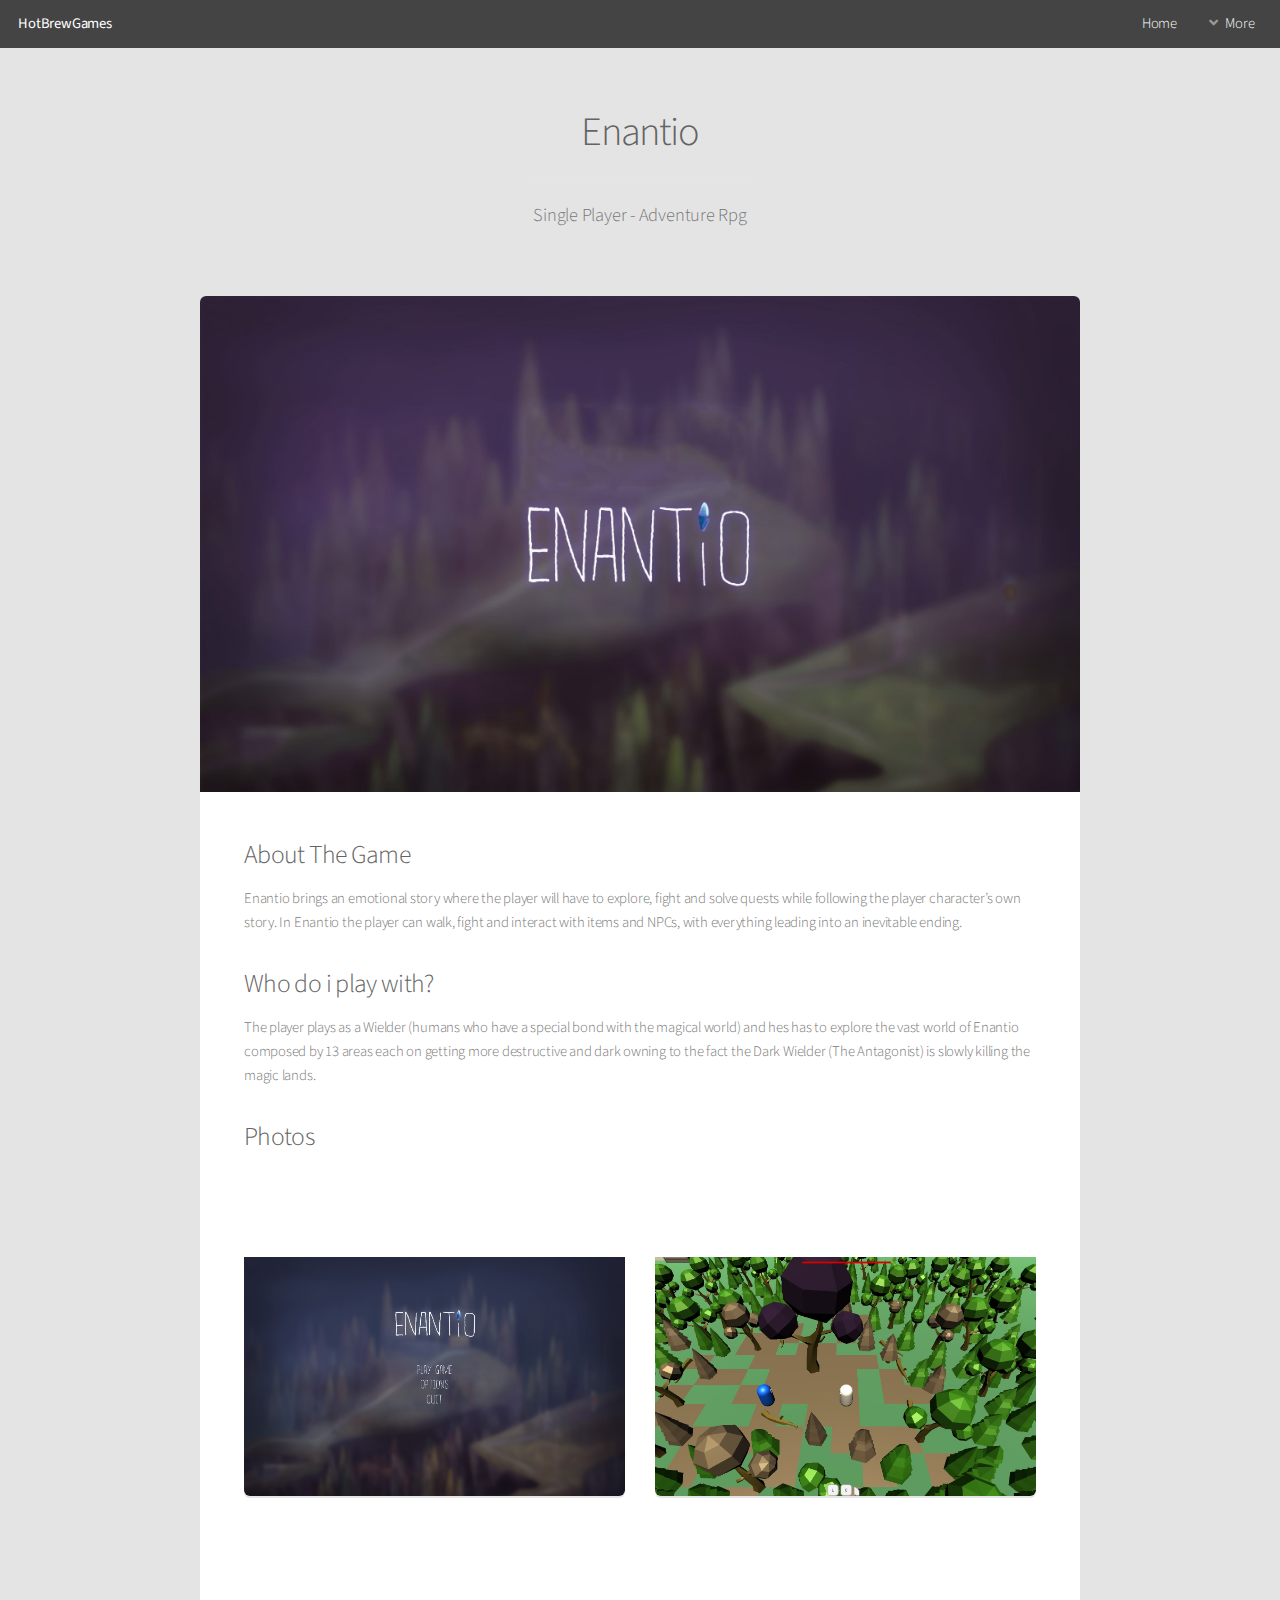
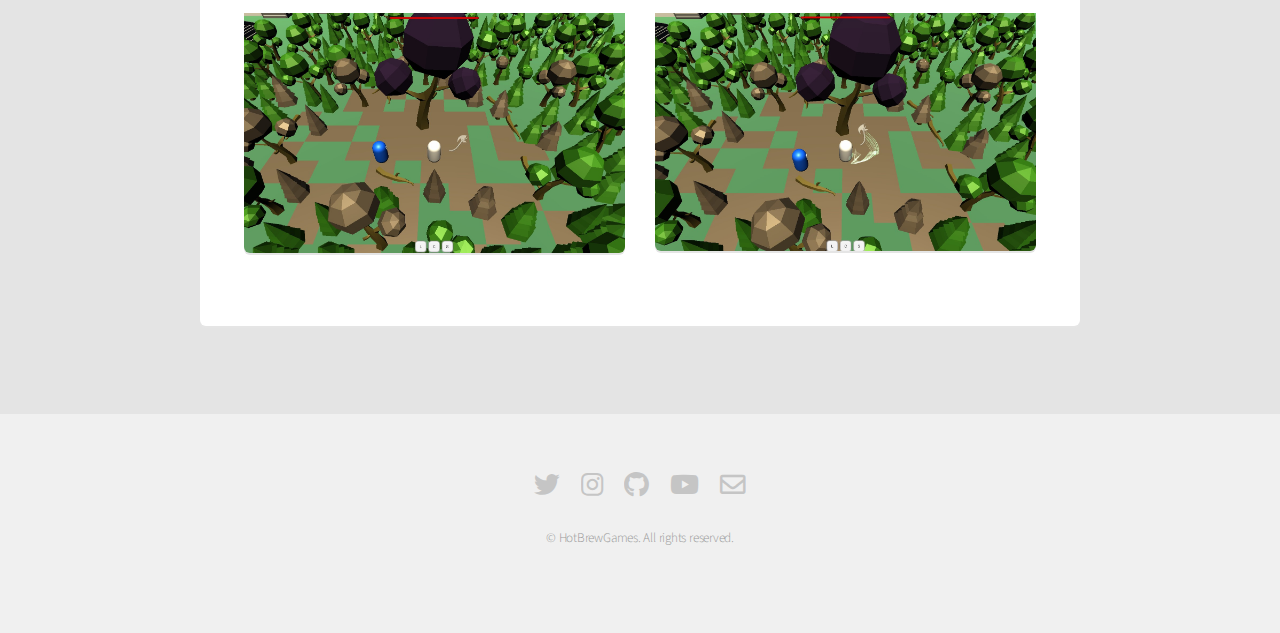
<file: enantio.html>
<!DOCTYPE HTML>
<!--
	Alpha by HTML5 UP
	html5up.net | @ajlkn
	Free for personal and commercial use under the CCA 3.0 license (html5up.net/license)
-->
<html>
	<head>
		<title>Enantio</title>
		<link rel="icon" href="images/HotBrewGamesIcon.jpg" type="image/icon type">
		<meta charset="utf-8" />
		<meta name="viewport" content="width=device-width, initial-scale=1, user-scalable=no" />
		<link rel="stylesheet" href="assets/css/main.css" />
	</head>
	<body class="is-preload">
		<div id="page-wrapper">

			<!-- Header -->
			<header id="header">
				<h1><a href="index.html">HotBrewGames</a></h1>
				<nav id="nav">
					<ul>
						<li><a href="index.html">Home</a></li>
						<li>
							<a href="#" class="icon solid fa-angle-down">More</a>
							<ul>
								<li><a href="aboutUs.html">About Us</a></li>
								<li>
									<a href="#">Projects</a>
									<ul>										
										<li><a href="geiger.html">Geiger's Ticking</a></li>
										<li><a href="occams.html">Occam's Blade</a></li>
										<li><a href="astroT.html">AstroTraveller</a></li>
										<li>
											<a href="#">AR / VR</a>
											<ul>
												<li><a href="#">Occam's Blade AR</a></li>
												<li><a href="#">Gravity And Color</a></li>
											</ul>
										</li>
										<li>
											<a href="#">Prototypes</a>
											<ul>
												<li><a href="enantio.html">Enantio</a></li>
												<li><a href="1upgrade.html">1Upgrade</a></li>
											</ul>
										</li>
									</ul>
								</li>
							</ul>
						</li>
					</ul>
				</nav>
			</header>

			<!-- Main -->
				<section id="main" class="container">
					<header>
						<h2>Enantio</h2>
						<p>Single Player - Adventure Rpg</p>
					</header>
					<div class="box">
						<span class="image featured"><img src="images/GamesLogo/Enantio.jpg" alt="" /></span>
						<h3>About The Game</h3>
						<p>Enantio brings an emotional story where the player will have to explore, fight and solve
							quests while following the player character’s own story.
							In Enantio the player can walk, fight and interact with items and NPCs, with everything
							leading into an inevitable ending.</p>
						<div class="row">
							<div class="row-6 row-12-mobilep">
								<h3>Who do i play with?</h3>
								<p>The player plays as a Wielder (humans who have a special bond with the magical world) and 
									hes has to explore the vast world of Enantio composed by 13 areas each on getting more destructive
									and dark owning to the fact the Dark Wielder (The Antagonist) is slowly killing the magic lands.
								</p>
							</div>							
						</div>


						<div class="row-6 row-12-mobilep">
							<h3>Photos</h3>
						</div>
						<div class="row">
							<div class="col-6 col-12-narrower">
								<section class="box special">
									<span class="image featured"><img src="images/Enantio/Enantio0.jpg" alt="" /></span>
								</section>
							</div>
							<div class="col-6 col-12-narrower">
								<section class="box special">
									<span class="image featured"><img src="images/Enantio/Enantio1.jpg" alt="" /></span>
								</section>
							</div>
						</div>
						<div class="row">
							<div class="col-6 col-12-narrower">
								<section class="box special">
									<span class="image featured"><img src="images/Enantio/Enantio2.jpg" alt="" /></span>
								</section>
							</div>
							<div class="col-6 col-12-narrower">
								<section class="box special">
									<span class="image featured"><img src="images/Enantio/Enantio3.jpg" alt="" /></span>
								</section>
							</div>
						</div>
					</div>
				</section>

			<!-- Footer -->
			<footer id="footer">
				<ul class="icons">
					<li><a href="https://twitter.com/HotbrewGames" class="icon brands fa-twitter"><span class="label">Twitter</span></a></li>
					<li><a href="https://www.instagram.com/hotbrewgames/" class="icon brands fa-instagram"><span class="label">Instagram</span></a></li>
					<li><a href="https://github.com/HotBrewGames" class="icon brands fa-github"><span class="label">Github</span></a></li>
					<li><a href="https://www.youtube.com/channel/UCXVqaQB0_nXACQlTfnEi2-w" class="icon brands fa-youtube"><span class="label">Youtube</span></a></li>
					<li><a href="mailto:hotbrewgames@gmail.com" class="icon fa-envelope"><span class="label">Email us</span></a></li>
				</ul>
				<ul class="copyright">
					<li>&copy; HotBrewGames. All rights reserved.</li>
				</ul>
			</footer>

		</div>

		<!-- Scripts -->
			<script src="assets/js/jquery.min.js"></script>
			<script src="assets/js/jquery.dropotron.min.js"></script>
			<script src="assets/js/jquery.scrollex.min.js"></script>
			<script src="assets/js/browser.min.js"></script>
			<script src="assets/js/breakpoints.min.js"></script>
			<script src="assets/js/util.js"></script>
			<script src="assets/js/main.js"></script>

	</body>
</html>
</file>
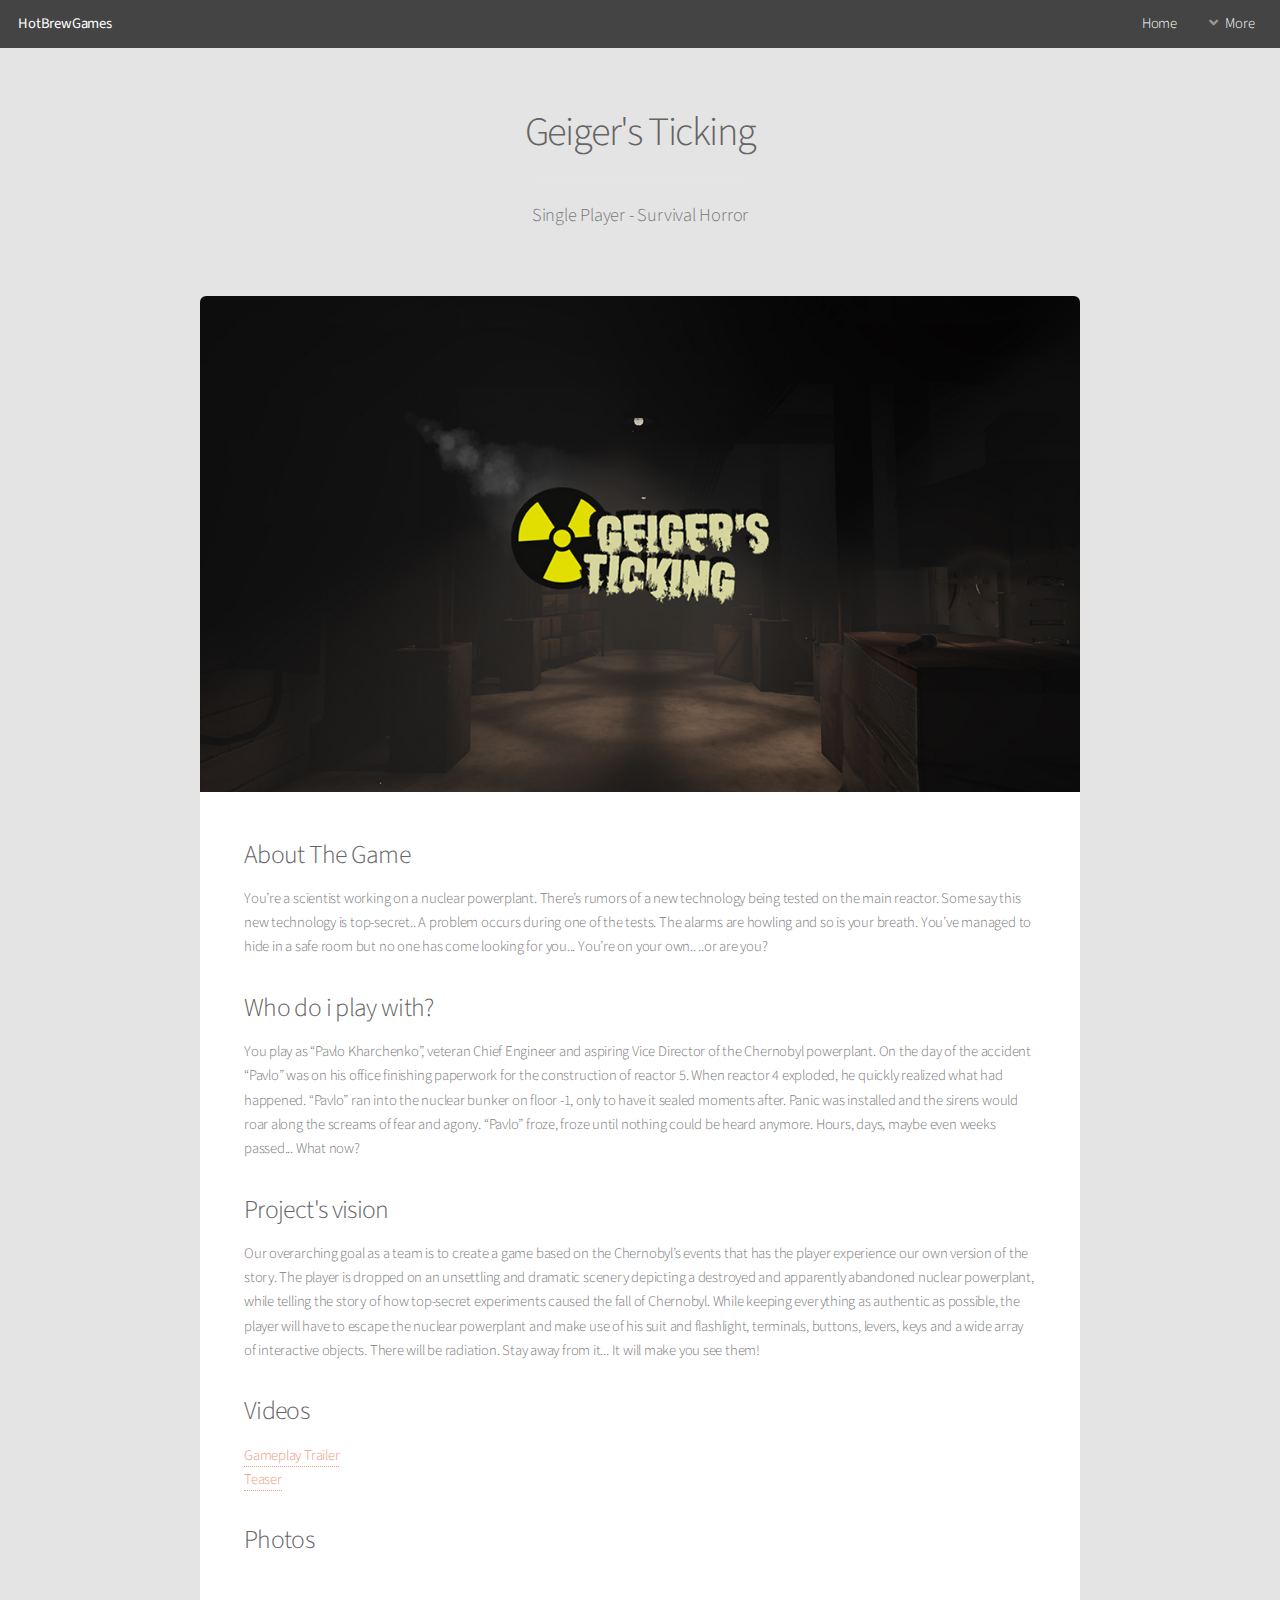
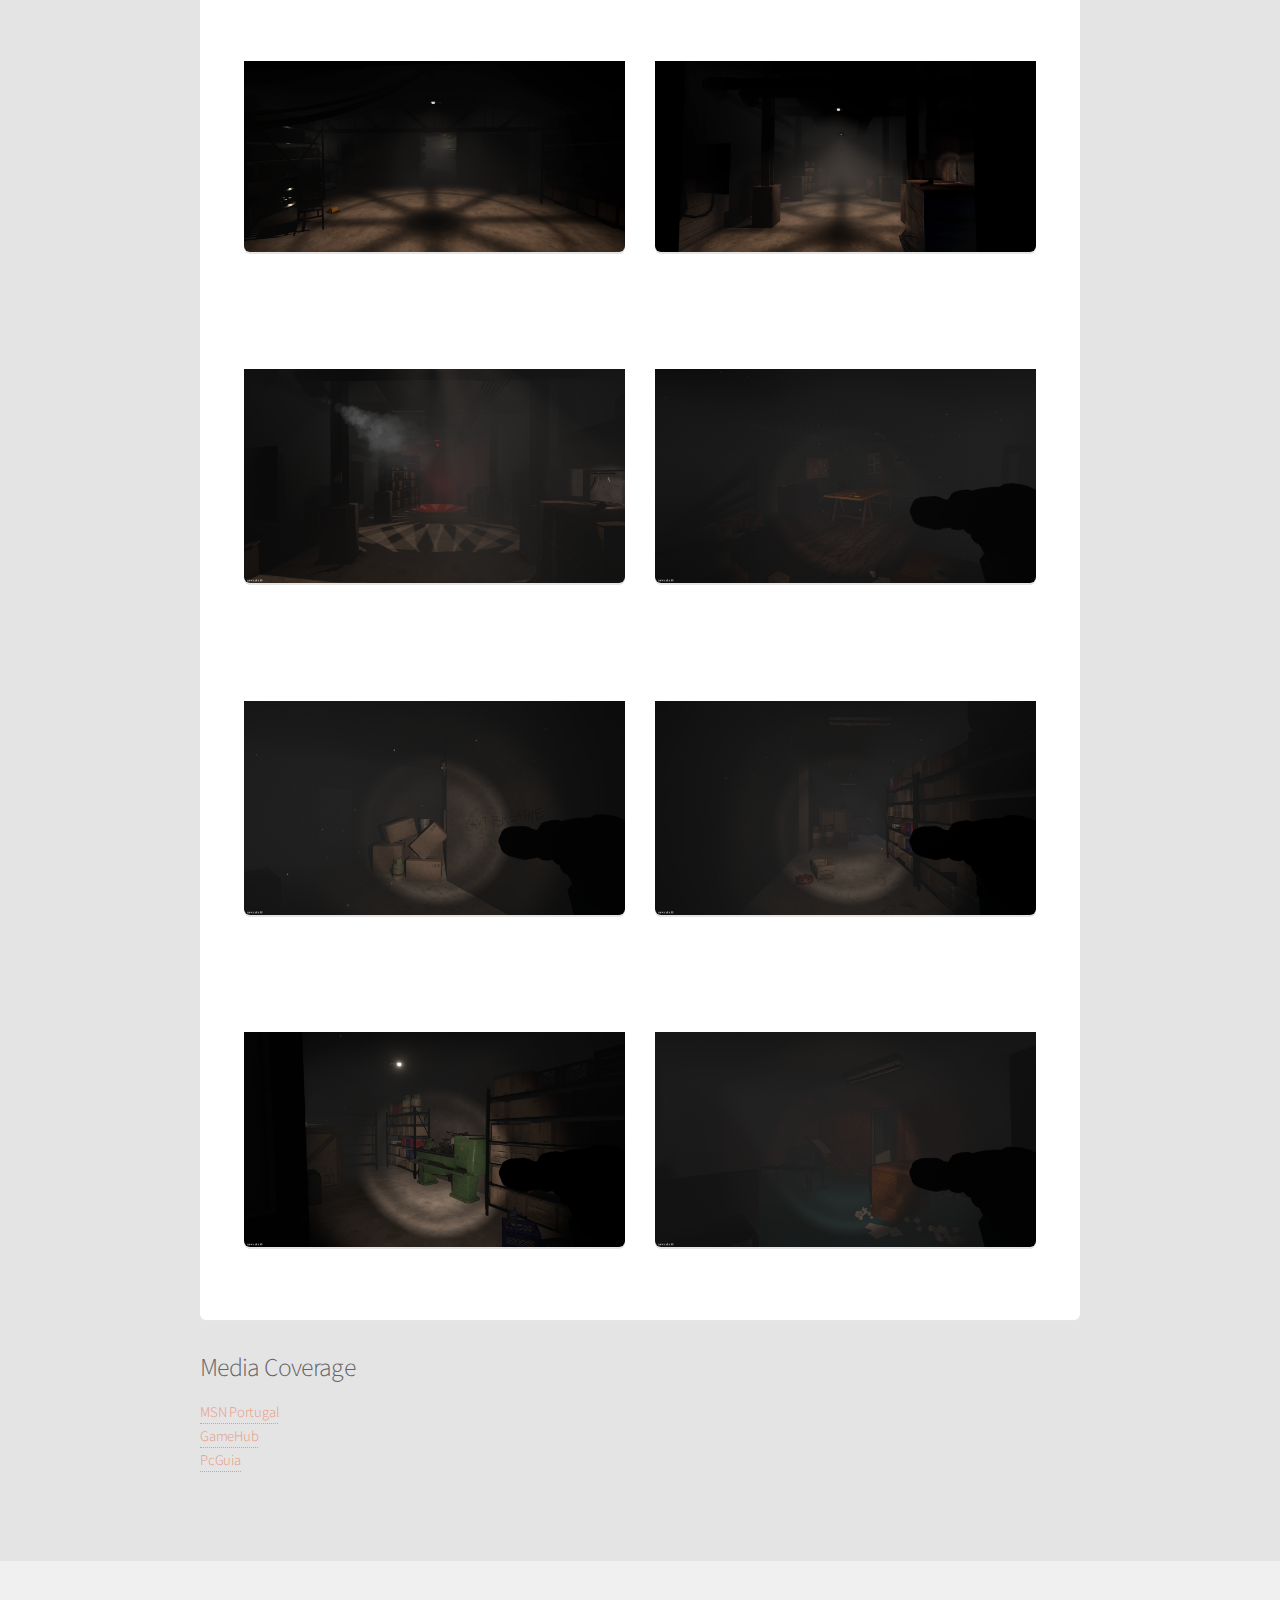
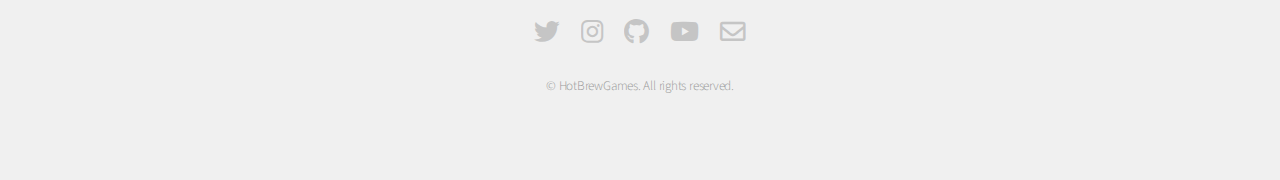
<file: geiger.html>
<!DOCTYPE HTML>
<!--
	Alpha by HTML5 UP
	html5up.net | @ajlkn
	Free for personal and commercial use under the CCA 3.0 license (html5up.net/license)
-->
<html>
	<head>
		<title>Geiger's Ticking</title>
		<link rel="icon" href="images/HotBrewGamesIcon.jpg" type="image/icon type">
		<meta charset="utf-8" />
		<meta name="viewport" content="width=device-width, initial-scale=1, user-scalable=no" />
		<link rel="stylesheet" href="assets/css/main.css" />
	</head>
	<body class="is-preload">
		<div id="page-wrapper">

			<!-- Header -->
			<header id="header">
				<h1><a href="index.html">HotBrewGames</a></h1>
				<nav id="nav">
					<ul>
						<li><a href="index.html">Home</a></li>
						<li>
							<a href="#" class="icon solid fa-angle-down">More</a>
							<ul>
								<li><a href="aboutUs.html">About Us</a></li>
								<li>
									<a href="#">Projects</a>
									<ul>										
										<li><a href="geiger.html">Geiger's Ticking</a></li>
										<li><a href="occams.html">Occam's Blade</a></li>
										<li><a href="astroT.html">AstroTraveller</a></li>
										<li>
											<a href="#">AR / VR</a>
											<ul>
												<li><a href="#">Occam's Blade AR</a></li>
												<li><a href="#">Gravity And Color</a></li>
											</ul>
										</li>
										<li>
											<a href="#">Prototypes</a>
											<ul>
												<li><a href="enantio.html">Enantio</a></li>
												<li><a href="1upgrade.html">1Upgrade</a></li>
											</ul>
										</li>
									</ul>
								</li>
							</ul>
						</li>
					</ul>
				</nav>
			</header>

			<!-- Main -->
				<section id="main" class="container">
					<header>
						<h2>Geiger's Ticking</h2>
						<p>Single Player - Survival Horror</p>
					</header>
					<div class="box">
						<span class="image featured"><img src="images/GamesLogo/Geiger.png" alt="" /></span>
						<h3>About The Game</h3>
						<p>You’re a scientist working on a nuclear powerplant. There’s rumors of a new technology being
							tested on the main reactor. Some say this new technology is top-secret..
							A problem occurs during one of the tests. The alarms are howling and so is your breath.
							You’ve managed to hide in a safe room but no one has come looking for you...
							
							You’re on your own.. ..or are you?</p>
						<div class="row">
							<div class="row-6 row-12-mobilep">
								<h3>Who do i play with?</h3>
								<p>You play as “Pavlo Kharchenko”, veteran Chief Engineer and aspiring Vice Director of
									the Chernobyl powerplant.
									On the day of the accident “Pavlo” was on his office finishing paperwork for the
									construction of reactor 5.
									
									When reactor 4 exploded, he quickly realized what had happened. “Pavlo” ran into the
									nuclear bunker on floor -1, only to have it sealed moments after.
									Panic was installed and the sirens would roar along the screams of fear and agony.
									“Pavlo” froze, froze until nothing could be heard anymore. Hours, days, maybe even
									weeks passed... What now?</p>
							</div>
							<div class="row-6 row-12-mobilep">
								<h3>Project's vision</h3>
								<p>Our overarching goal as a team is to create a game based on the Chernobyl’s events that has
									the player experience our own version of the story.
									The player is dropped on an unsettling and dramatic scenery depicting a destroyed and
									apparently abandoned nuclear powerplant, while telling the story of how top-secret
									experiments caused the fall of Chernobyl.
									While keeping everything as authentic as possible, the player will have to escape the nuclear
									powerplant and make use of his suit and flashlight, terminals, buttons, levers, keys and a wide
									array of interactive objects.
									There will be radiation. Stay away from it... It will make you see them!</p>
							</div>
							<div class="row-6 row-12-mobilep">
								<h3>Videos</h3>
								<p><a href="https://youtu.be/ivJVQa9N5Tw?t=2"> Gameplay Trailer </a>
									<br>
								<a href="https://youtu.be/7v02lHMA_K4?t=7"> Teaser </a>
								</p>
							</div>
							
						</div>


						<div class="row-6 row-12-mobilep">
							<h3>Photos</h3>
						</div>
						<div class="row">
							<div class="col-6 col-12-narrower">
								<section class="box special">
									<span class="image featured"><img src="images/Geigers/geiger0.png" alt="" /></span>
								</section>
							</div>
							<div class="col-6 col-12-narrower">
								<section class="box special">
									<span class="image featured"><img src="images/Geigers/geiger1.png" alt="" /></span>
								</section>
							</div>
						</div>
						<div class="row">
							<div class="col-6 col-12-narrower">
								<section class="box special">
									<span class="image featured"><img src="images/Geigers/geiger2.png" alt="" /></span>
								</section>
							</div>
							<div class="col-6 col-12-narrower">
								<section class="box special">
									<span class="image featured"><img src="images/Geigers/geiger3.png" alt="" /></span>
								</section>
							</div>
						</div>
						<div class="row">
							<div class="col-6 col-12-narrower">
								<section class="box special">
									<span class="image featured"><img src="images/Geigers/geiger4.png" alt="" /></span>
								</section>
							</div>
							<div class="col-6 col-12-narrower">
								<section class="box special">
									<span class="image featured"><img src="images/Geigers/geiger5.png" alt="" /></span>
								</section>
							</div>
						</div>
						<div class="row">
							<div class="col-6 col-12-narrower">
								<section class="box special">
									<span class="image featured"><img src="images/Geigers/geiger6.png" alt="" /></span>
								</section>
							</div>
							<div class="col-6 col-12-narrower">
								<section class="box special">
									<span class="image featured"><img src="images/Geigers/geiger7.png" alt="" /></span>
								</section>
							</div>
						</div>
					</div>
					<div class="row-6 row-12-mobilep">
						<h3>Media Coverage</h3>
						<p><a href="https://www.msn.com/pt-pt/noticias/ciencia-e-tecnologia/geigers-ticking-o-jogo-sobre-o-desastre-de-chernobyl-criado-por-alunos-finalistas-da-lus%C3%B3fona/ar-BB14yQdF">MSN Portugal</a>
							<br>
							<a href="https://www.gamehub.pt/desenvolvimento-de-geigers-ticking-e-anunciado-e-revela-ser-radioactivamente-assustador/">GameHub</a>
							<br>
							<a href="https://www.pcguia.pt/2020/05/geigers-ticking-o-jogo-sobre-o-desastre-de-chernobyl-criado-por-alunos-finalistas-da-lusofona/">PcGuia</a>
						</p>
					</div>
				</section>

			<!-- Footer -->
			<footer id="footer">
				<ul class="icons">
					<li><a href="https://twitter.com/HotbrewGames" class="icon brands fa-twitter"><span class="label">Twitter</span></a></li>
					<li><a href="https://www.instagram.com/hotbrewgames/" class="icon brands fa-instagram"><span class="label">Instagram</span></a></li>
					<li><a href="https://github.com/HotBrewGames" class="icon brands fa-github"><span class="label">Github</span></a></li>
					<li><a href="https://www.youtube.com/channel/UCXVqaQB0_nXACQlTfnEi2-w" class="icon brands fa-youtube"><span class="label">Youtube</span></a></li>
					<li><a href="mailto:hotbrewgames@gmail.com" class="icon fa-envelope"><span class="label">Email us</span></a></li>
				</ul>
				<ul class="copyright">
					<li>&copy; HotBrewGames. All rights reserved.</li>
				</ul>
			</footer>

		</div>

		<!-- Scripts -->
			<script src="assets/js/jquery.min.js"></script>
			<script src="assets/js/jquery.dropotron.min.js"></script>
			<script src="assets/js/jquery.scrollex.min.js"></script>
			<script src="assets/js/browser.min.js"></script>
			<script src="assets/js/breakpoints.min.js"></script>
			<script src="assets/js/util.js"></script>
			<script src="assets/js/main.js"></script>

	</body>
</html>
</file>
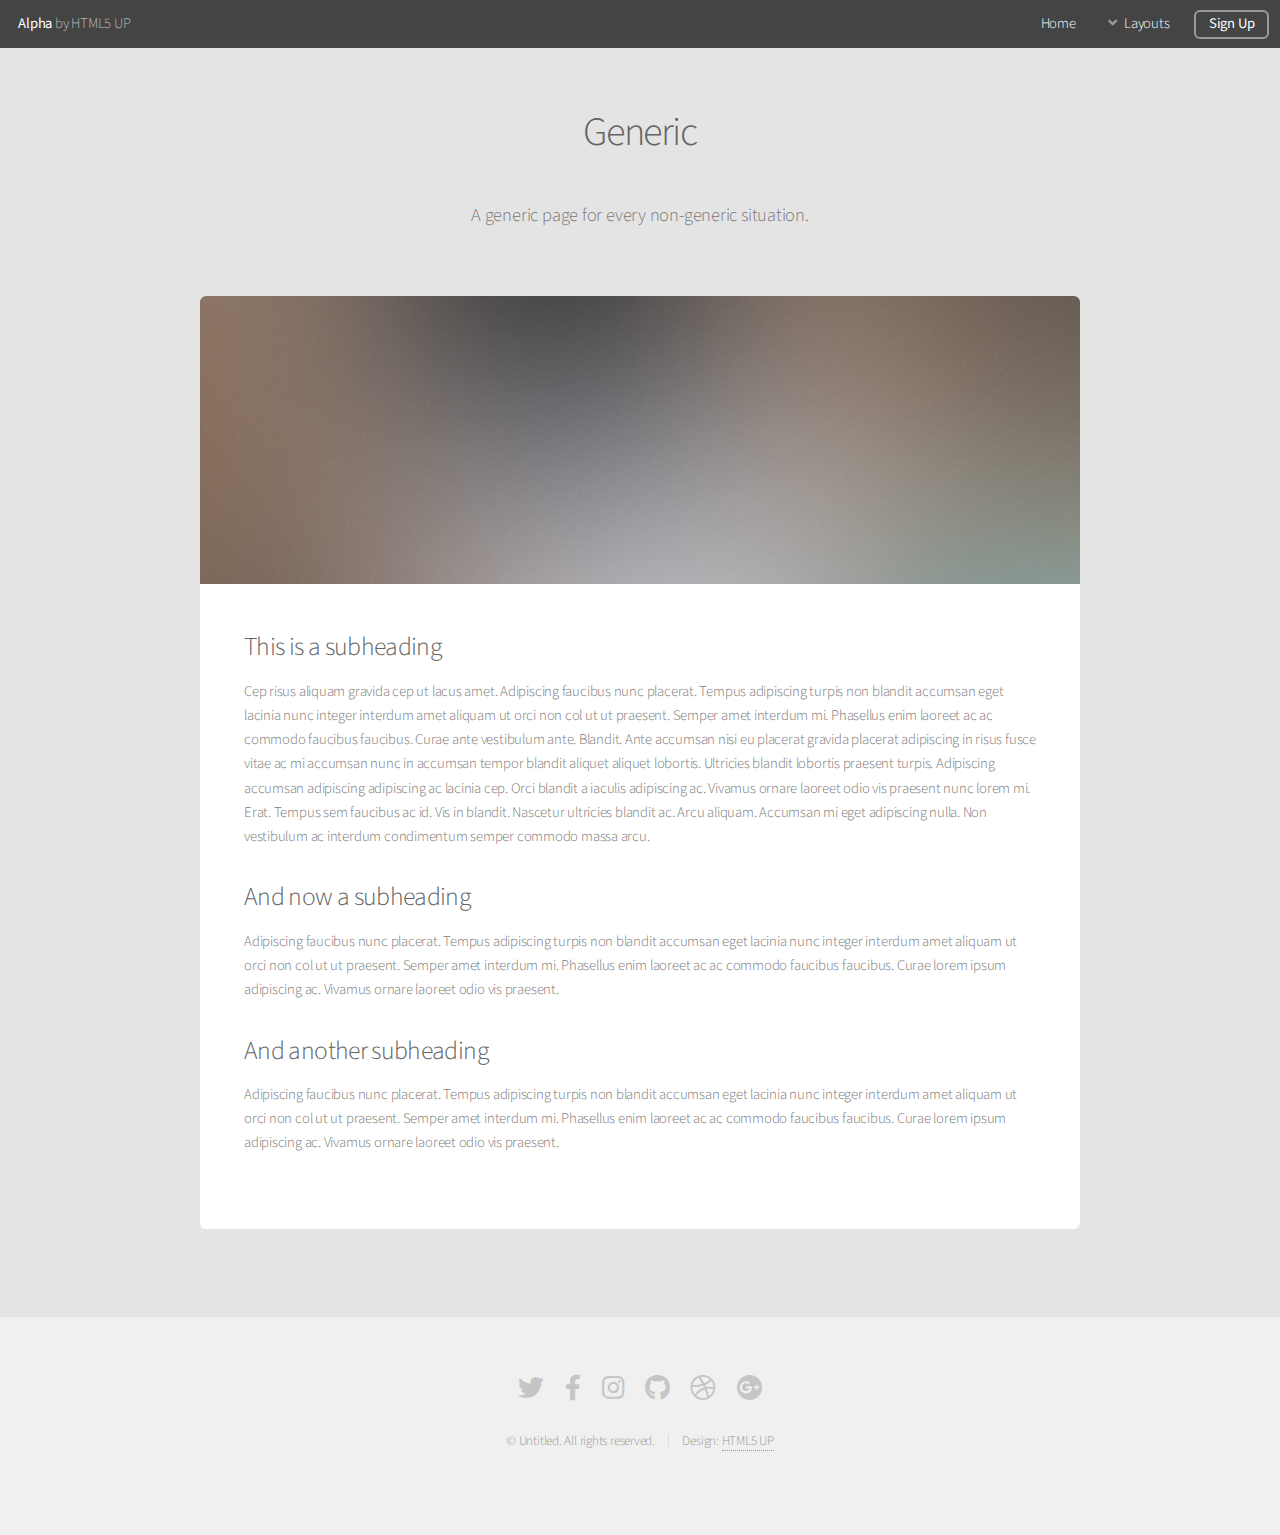
<file: generic_base.html>
<!DOCTYPE HTML>
<!--
	Alpha by HTML5 UP
	html5up.net | @ajlkn
	Free for personal and commercial use under the CCA 3.0 license (html5up.net/license)
-->
<html>
	<head>
		<title>Generic - Alpha by HTML5 UP</title>
		<meta charset="utf-8" />
		<meta name="viewport" content="width=device-width, initial-scale=1, user-scalable=no" />
		<link rel="stylesheet" href="assets/css/main.css" />
	</head>
	<body class="is-preload">
		<div id="page-wrapper">

			<!-- Header -->
				<header id="header">
					<h1><a href="index.html">Alpha</a> by HTML5 UP</h1>
					<nav id="nav">
						<ul>
							<li><a href="index.html">Home</a></li>
							<li>
								<a href="#" class="icon solid fa-angle-down">Layouts</a>
								<ul>
									<li><a href="generic.html">Generic</a></li>
									<li><a href="contact.html">Contact</a></li>
									<li><a href="elements.html">Elements</a></li>
									<li>
										<a href="#">Submenu</a>
										<ul>
											<li><a href="#">Option One</a></li>
											<li><a href="#">Option Two</a></li>
											<li><a href="#">Option Three</a></li>
											<li><a href="#">Option Four</a></li>
										</ul>
									</li>
								</ul>
							</li>
							<li><a href="#" class="button">Sign Up</a></li>
						</ul>
					</nav>
				</header>

			<!-- Main -->
				<section id="main" class="container">
					<header>
						<h2>Generic</h2>
						<p>A generic page for every non-generic situation.</p>
					</header>
					<div class="box">
						<span class="image featured"><img src="images/pic01.jpg" alt="" /></span>
						<h3>This is a subheading</h3>
						<p>Cep risus aliquam gravida cep ut lacus amet. Adipiscing faucibus nunc placerat. Tempus adipiscing turpis non blandit accumsan eget lacinia nunc integer interdum amet aliquam ut orci non col ut ut praesent. Semper amet interdum mi. Phasellus enim laoreet ac ac commodo faucibus faucibus. Curae ante vestibulum ante. Blandit. Ante accumsan nisi eu placerat gravida placerat adipiscing in risus fusce vitae ac mi accumsan nunc in accumsan tempor blandit aliquet aliquet lobortis. Ultricies blandit lobortis praesent turpis. Adipiscing accumsan adipiscing adipiscing ac lacinia cep. Orci blandit a iaculis adipiscing ac. Vivamus ornare laoreet odio vis praesent nunc lorem mi. Erat. Tempus sem faucibus ac id. Vis in blandit. Nascetur ultricies blandit ac. Arcu aliquam. Accumsan mi eget adipiscing nulla. Non vestibulum ac interdum condimentum semper commodo massa arcu.</p>
						<div class="row">
							<div class="row-6 row-12-mobilep">
								<h3>And now a subheading</h3>
								<p>Adipiscing faucibus nunc placerat. Tempus adipiscing turpis non blandit accumsan eget lacinia nunc integer interdum amet aliquam ut orci non col ut ut praesent. Semper amet interdum mi. Phasellus enim laoreet ac ac commodo faucibus faucibus. Curae lorem ipsum adipiscing ac. Vivamus ornare laoreet odio vis praesent.</p>
							</div>
							<div class="row-6 row-12-mobilep">
								<h3>And another subheading</h3>
								<p>Adipiscing faucibus nunc placerat. Tempus adipiscing turpis non blandit accumsan eget lacinia nunc integer interdum amet aliquam ut orci non col ut ut praesent. Semper amet interdum mi. Phasellus enim laoreet ac ac commodo faucibus faucibus. Curae lorem ipsum adipiscing ac. Vivamus ornare laoreet odio vis praesent.</p>
							</div>
						</div>
					</div>
				</section>

			<!-- Footer -->
				<footer id="footer">
					<ul class="icons">
						<li><a href="#" class="icon brands fa-twitter"><span class="label">Twitter</span></a></li>
						<li><a href="#" class="icon brands fa-facebook-f"><span class="label">Facebook</span></a></li>
						<li><a href="#" class="icon brands fa-instagram"><span class="label">Instagram</span></a></li>
						<li><a href="#" class="icon brands fa-github"><span class="label">Github</span></a></li>
						<li><a href="#" class="icon brands fa-dribbble"><span class="label">Dribbble</span></a></li>
						<li><a href="#" class="icon brands fa-google-plus"><span class="label">Google+</span></a></li>
					</ul>
					<ul class="copyright">
						<li>&copy; Untitled. All rights reserved.</li><li>Design: <a href="http://html5up.net">HTML5 UP</a></li>
					</ul>
				</footer>

		</div>

		<!-- Scripts -->
			<script src="assets/js/jquery.min.js"></script>
			<script src="assets/js/jquery.dropotron.min.js"></script>
			<script src="assets/js/jquery.scrollex.min.js"></script>
			<script src="assets/js/browser.min.js"></script>
			<script src="assets/js/breakpoints.min.js"></script>
			<script src="assets/js/util.js"></script>
			<script src="assets/js/main.js"></script>

	</body>
</html>
</file>
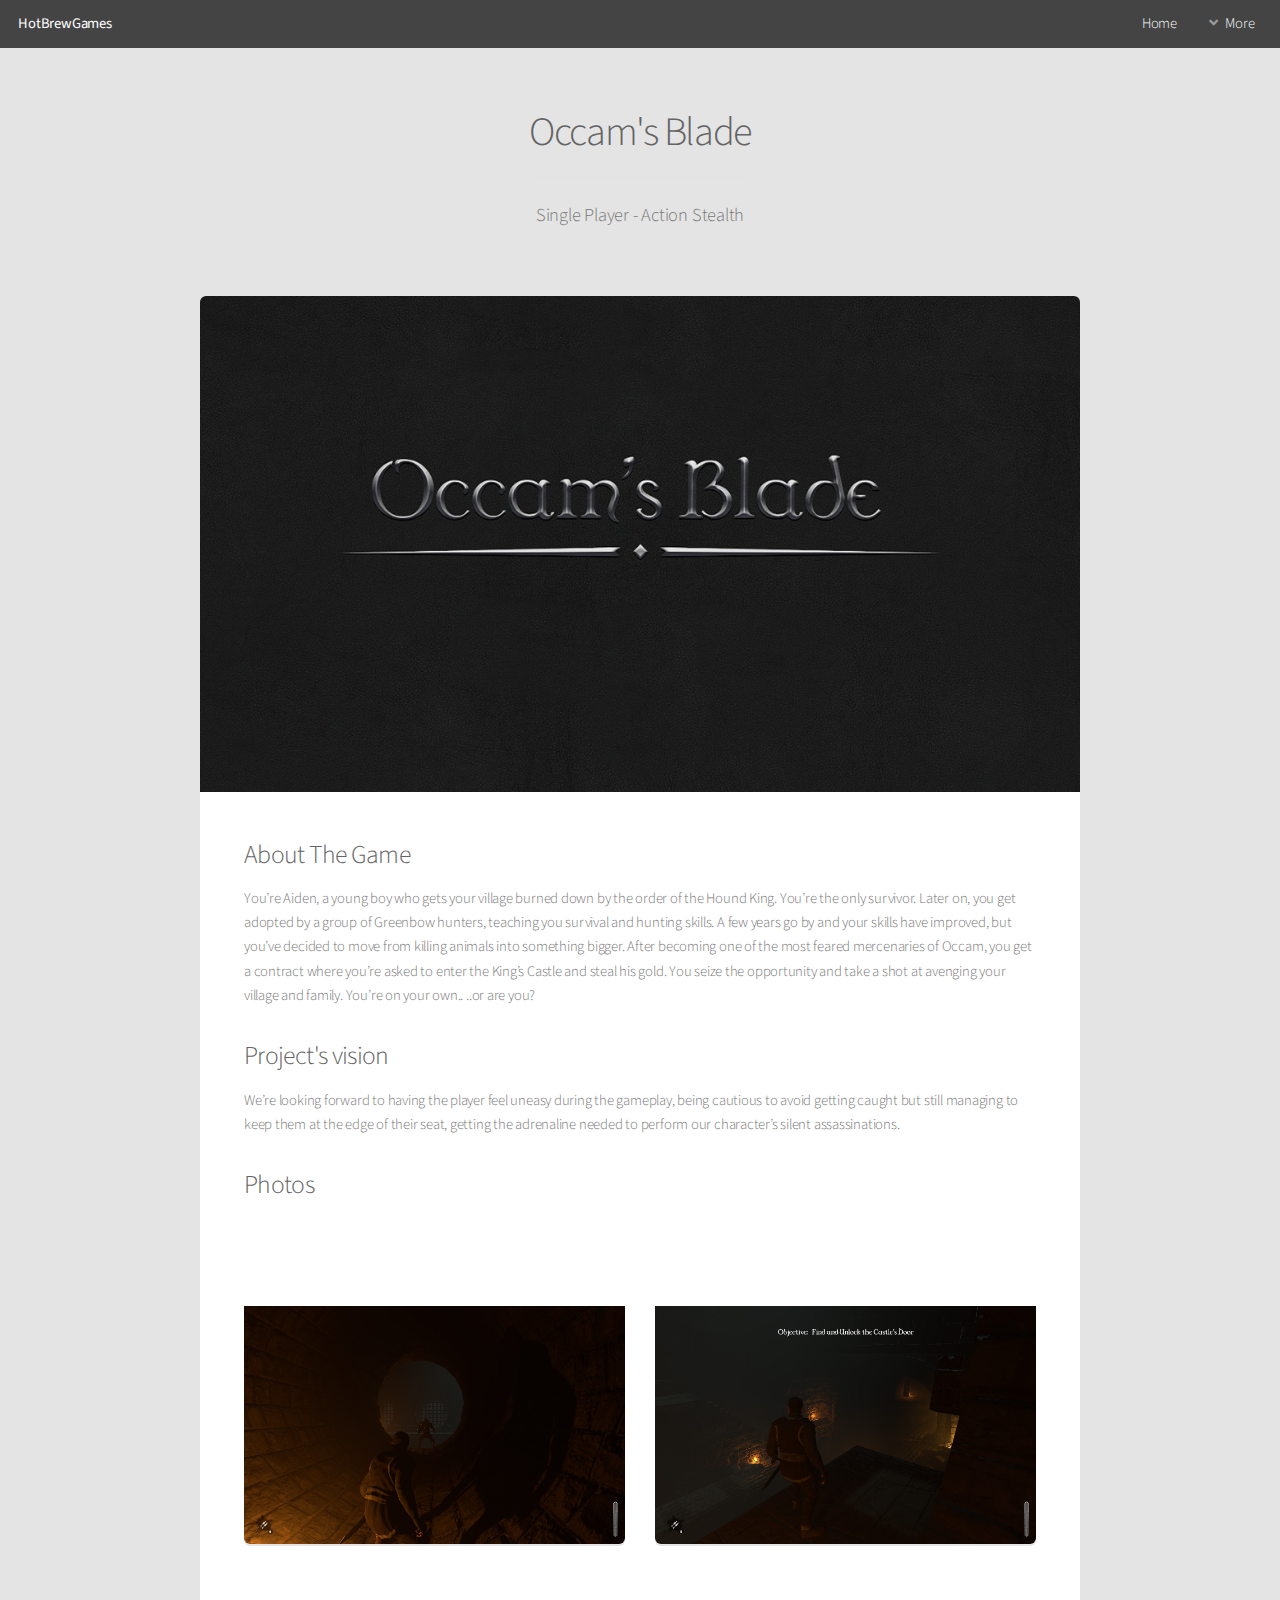
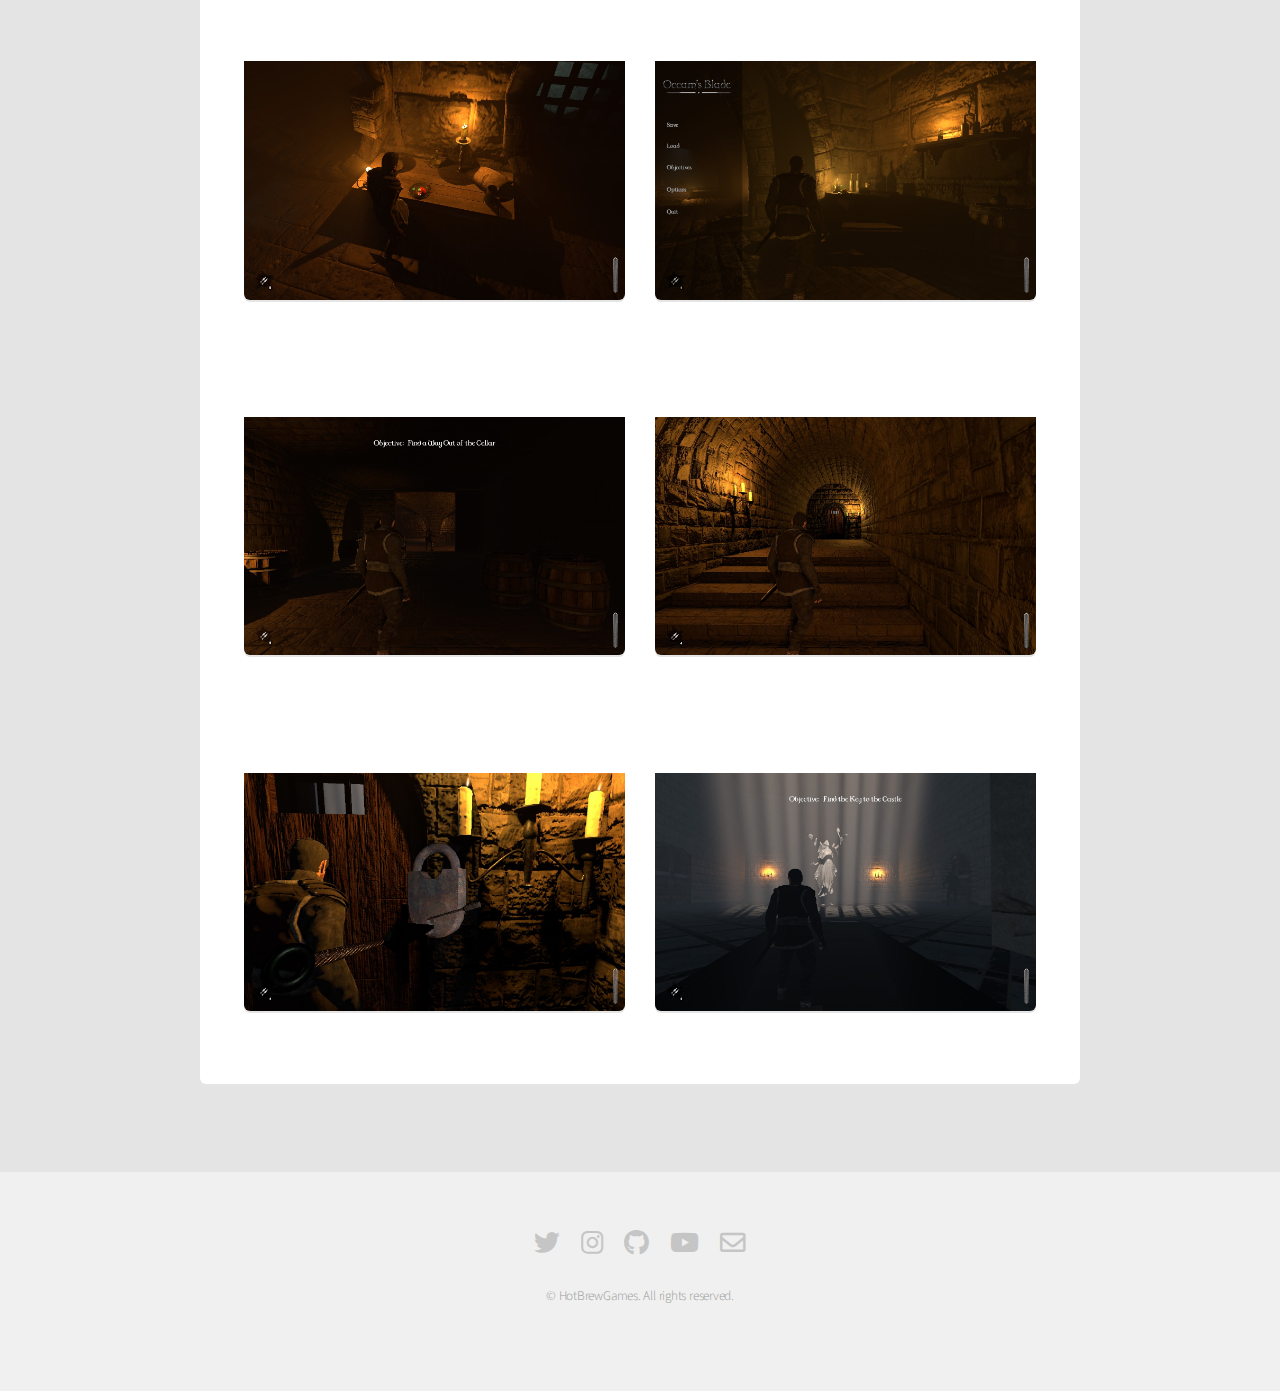
<file: occams.html>
<!DOCTYPE HTML>
<!--
	Alpha by HTML5 UP
	html5up.net | @ajlkn
	Free for personal and commercial use under the CCA 3.0 license (html5up.net/license)
-->
<html>
	<head>
		<title>Occam's Blade</title>
		<link rel="icon" href="images/HotBrewGamesIcon.jpg" type="image/icon type">
		<meta charset="utf-8" />
		<meta name="viewport" content="width=device-width, initial-scale=1, user-scalable=no" />
		<link rel="stylesheet" href="assets/css/main.css" />
	</head>
	<body class="is-preload">
		<div id="page-wrapper">

			<!-- Header -->
			<header id="header">
				<h1><a href="index.html">HotBrewGames</a></h1>
				<nav id="nav">
					<ul>
						<li><a href="index.html">Home</a></li>
						<li>
							<a href="#" class="icon solid fa-angle-down">More</a>
							<ul>
								<li><a href="aboutUs.html">About Us</a></li>
								<li>
									<a href="#">Projects</a>
									<ul>										
										<li><a href="geiger.html">Geiger's Ticking</a></li>
										<li><a href="occams.html">Occam's Blade</a></li>
										<li><a href="astroT.html">AstroTraveller</a></li>
										<li>
											<a href="#">AR / VR</a>
											<ul>
												<li><a href="#">Occam's Blade AR</a></li>
												<li><a href="#">Gravity And Color</a></li>
											</ul>
										</li>
										<li>
											<a href="#">Prototypes</a>
											<ul>
												<li><a href="enantio.html">Enantio</a></li>
												<li><a href="1upgrade.html">1Upgrade</a></li>
											</ul>
										</li>
									</ul>
								</li>
							</ul>
						</li>
					</ul>
				</nav>
			</header>

			<!-- Main -->
				<section id="main" class="container">
					<header>
						<h2>Occam's Blade</h2>
						<p>Single Player - Action Stealth</p>
					</header>
					<div class="box">
						<span class="image featured"><img src="images/GamesLogo/OccamsBlade.jpg" alt="" /></span>
						<h3>About The Game</h3>
						<p>You’re Aiden, a young boy who gets your village burned down by the
							order of the Hound King. You’re the only survivor.
							Later on, you get adopted by a group of Greenbow hunters, teaching
							you survival and hunting skills. A few years go by and your skills
							have improved, but you’ve decided to move from killing animals
							into something bigger.
							After becoming one of the most feared mercenaries of Occam, you
							get a contract where you’re asked to enter the King’s Castle and steal
							his gold. You seize the opportunity and take a shot at avenging your
							village and family.
							
							You’re on your own.. ..or are you?</p>
						<div class="row">
							<div class="row-6 row-12-mobilep">
								<h3>Project's vision</h3>
								<p>We’re looking forward to having the player feel uneasy during
									the gameplay, being cautious to avoid getting caught but still
									managing to keep them at the edge of their seat, getting the adrenaline
									needed to perform our character’s silent assassinations.</p>
							</div>
							
						</div>


						<div class="row-6 row-12-mobilep">
							<h3>Photos</h3>
						</div>
						<div class="row">
							<div class="col-6 col-12-narrower">
								<section class="box special">
									<span class="image featured"><img src="images/Occams/Occams0.jpg" alt="" /></span>
								</section>
							</div>
							<div class="col-6 col-12-narrower">
								<section class="box special">
									<span class="image featured"><img src="images/Occams/Occams1.jpg" alt="" /></span>
								</section>
							</div>
						</div>
						<div class="row">
							<div class="col-6 col-12-narrower">
								<section class="box special">
									<span class="image featured"><img src="images/Occams/Occams2.jpg" alt="" /></span>
								</section>
							</div>
							<div class="col-6 col-12-narrower">
								<section class="box special">
									<span class="image featured"><img src="images/Occams/Occams3.jpg" alt="" /></span>
								</section>
							</div>
						</div>
						<div class="row">
							<div class="col-6 col-12-narrower">
								<section class="box special">
									<span class="image featured"><img src="images/Occams/Occams5.jpg" alt="" /></span>
								</section>
							</div>
							<div class="col-6 col-12-narrower">
								<section class="box special">
									<span class="image featured"><img src="images/Occams/Occams6.jpg" alt="" /></span>
								</section>
							</div>
						</div>
						<div class="row">
							<div class="col-6 col-12-narrower">
								<section class="box special">
									<span class="image featured"><img src="images/Occams/Occams7.jpg" alt="" /></span>
								</section>
							</div>
							<div class="col-6 col-12-narrower">
								<section class="box special">
									<span class="image featured"><img src="images/Occams/Occams8.jpg" alt="" /></span>
								</section>
							</div>
						</div>
					</div>
				</section>

			<!-- Footer -->
			<footer id="footer">
				<ul class="icons">
					<li><a href="https://twitter.com/HotbrewGames" class="icon brands fa-twitter"><span class="label">Twitter</span></a></li>
					<li><a href="https://www.instagram.com/hotbrewgames/" class="icon brands fa-instagram"><span class="label">Instagram</span></a></li>
					<li><a href="https://github.com/HotBrewGames" class="icon brands fa-github"><span class="label">Github</span></a></li>
					<li><a href="https://www.youtube.com/channel/UCXVqaQB0_nXACQlTfnEi2-w" class="icon brands fa-youtube"><span class="label">Youtube</span></a></li>
					<li><a href="mailto:hotbrewgames@gmail.com" class="icon fa-envelope"><span class="label">Email us</span></a></li>
				</ul>
				<ul class="copyright">
					<li>&copy; HotBrewGames. All rights reserved.</li>
				</ul>
			</footer>

		</div>

		<!-- Scripts -->
			<script src="assets/js/jquery.min.js"></script>
			<script src="assets/js/jquery.dropotron.min.js"></script>
			<script src="assets/js/jquery.scrollex.min.js"></script>
			<script src="assets/js/browser.min.js"></script>
			<script src="assets/js/breakpoints.min.js"></script>
			<script src="assets/js/util.js"></script>
			<script src="assets/js/main.js"></script>

	</body>
</html>
</file>
<file: assets/css/main.css>
@import url("fontawesome-all.min.css");
@import url("https://fonts.googleapis.com/css?family=Source+Sans+Pro:300,400,300italic,400italic");

/*
	Alpha by HTML5 UP
	html5up.net | @ajlkn
	Free for personal and commercial use under the CCA 3.0 license (html5up.net/license)
*/

/* Reset */

/* Based on meyerweb.com/eric/tools/css/reset (v2.0 | 20110126 | License: public domain) */

	html, body, div, span, applet, object,
	iframe, h1, h2, h3, h4, h5, h6, p, blockquote,
	pre, a, abbr, acronym, address, big, cite,
	code, del, dfn, em, img, ins, kbd, q, s, samp,
	small, strike, strong, sub, sup, tt, var, b,
	u, i, center, dl, dt, dd, ol, ul, li, fieldset,
	form, label, legend, table, caption, tbody,
	tfoot, thead, tr, th, td, article, aside,
	canvas, details, embed, figure, figcaption,
	footer, header, hgroup, menu, nav, output, ruby,
	section, summary, time, mark, audio, video {
		margin: 0;
		padding: 0;
		border: 0;
		font-size: 100%;
		font: inherit;
		vertical-align: baseline;
	}

	article, aside, details, figcaption, figure,
	footer, header, hgroup, menu, nav, section {
		display: block;
	}

	body {
		line-height: 1;
	}

	#picFormat{		
		float: left;
		width:  500px;
		height: 250px;
		object-fit: cover;
		display: flex;
  		justify-content: center;;
	}

	#pic{
		border-radius: 50%;
		width:100x;
		height:100px;
		vertical-align: middle;
		margin-top: 5px;
		margin-left: 15px;
		border-style: solid;
		border-width: 2px;
		border-color: black;
	}

	ol, ul {
		list-style: none;
	}

	blockquote, q {
		quotes: none;
	}

		blockquote:before, blockquote:after, q:before, q:after {
			content: '';
			content: none;
		}

	table {
		border-collapse: collapse;
		border-spacing: 0;
	}

	body {
		-webkit-text-size-adjust: none;
	}

	mark {
		background-color: transparent;
		color: inherit;
	}

	input::-moz-focus-inner {
		border: 0;
		padding: 0;
	}

	input, select, textarea {
		-moz-appearance: none;
		-webkit-appearance: none;
		-ms-appearance: none;
		appearance: none;
	}

/* Basic */

	@-ms-viewport {
		width: device-width;
	}

	body {
		-ms-overflow-style: scrollbar;
	}

	@media screen and (max-width: 480px) {

		html, body {
			min-width: 320px;
		}

	}

	html {
		box-sizing: border-box;
	}

	*, *:before, *:after {
		box-sizing: inherit;
	}

	body {
		background: #e4e4e4;
	}

	body, input, select, textarea {
		color: #777;
		font-family: "Source Sans Pro", sans-serif;
		font-size: 16pt;
		font-weight: 300;
		line-height: 1.65em;
		letter-spacing: -0.015em;
	}

	a {
		-moz-transition: color 0.2s ease-in-out, border-bottom-color 0.2s ease-in-out;
		-webkit-transition: color 0.2s ease-in-out, border-bottom-color 0.2s ease-in-out;
		-ms-transition: color 0.2s ease-in-out, border-bottom-color 0.2s ease-in-out;
		transition: color 0.2s ease-in-out, border-bottom-color 0.2s ease-in-out;
		border-bottom: dotted 1px;
		color: #e89980;
		text-decoration: none;
	}

		a:hover {
			border-bottom-color: transparent;
		}

	strong, b {
		color: #646464;
		font-weight: 400;
	}

	em, i {
		font-style: italic;
	}

	p {
		margin: 0 0 2em 0;
	}

	h1, h2, h3, h4, h5, h6 {
		color: #646464;
		font-weight: 300;
		line-height: 1em;
		margin: 0 0 0.5em 0;
	}

		h1 a, h2 a, h3 a, h4 a, h5 a, h6 a {
			color: inherit;
			text-decoration: none;
		}

	h2 {
		font-size: 2.25em;
		line-height: 1.5em;
		letter-spacing: -0.035em;
	}

	h3 {
		font-size: 1.75em;
		line-height: 1.5em;
		letter-spacing: -0.025em;
	}

	h4 {
		font-size: 1.1em;
		line-height: 1.5em;
		letter-spacing: 0;
	}

	h5 {
		font-size: 0.9em;
		line-height: 1.5em;
		letter-spacing: 0;
	}

	h6 {
		font-size: 0.7em;
		line-height: 1.5em;
		letter-spacing: 0;
	}

	sub {
		font-size: 0.8em;
		position: relative;
		top: 0.5em;
	}

	sup {
		font-size: 0.8em;
		position: relative;
		top: -0.5em;
	}

	hr {
		border: 0;
		border-bottom: solid 2px #e5e5e5;
		margin: 2em 0;
	}

		hr.major {
			margin: 3em 0;
		}

	blockquote {
		border-left: solid 4px #e5e5e5;
		font-style: italic;
		margin: 0 0 2em 0;
		padding: 0.5em 0 0.5em 2em;
	}

	pre {
		-webkit-overflow-scrolling: touch;
		background: #f8f8f8;
		border-radius: 6px;
		border: solid 1px #e5e5e5;
		font-family: monospace;
		font-size: 0.9em;
		line-height: 1.75em;
		margin: 0 0 2em 0;
		overflow-x: auto;
		padding: 1em 1.5em;
	}

	code {
		background: #f8f8f8;
		border-radius: 6px;
		border: solid 1px #e5e5e5;
		font-family: monospace;
		font-size: 0.9em;
		margin: 0 0.25em;
		padding: 0.25em 0.65em;
	}

	.align-left {
		text-align: left;
	}

	.align-center {
		text-align: center;
	}

	.align-right {
		text-align: right;
	}

/* Row */

	.row {
		display: flex;
		flex-wrap: wrap;
		box-sizing: border-box;
		align-items: stretch;
	}

		.row > * {
			box-sizing: border-box;
		}

		.row.gtr-uniform > * > :last-child {
			margin-bottom: 0;
		}

		.row.aln-left {
			justify-content: flex-start;
		}

		.row.aln-center {
			justify-content: center;
		}

		.row.aln-right {
			justify-content: flex-end;
		}

		.row.aln-top {
			align-items: flex-start;
		}

		.row.aln-middle {
			align-items: center;
		}

		.row.aln-bottom {
			align-items: flex-end;
		}

		.row > .imp {
			order: -1;
		}

		.row > .col-1 {
			width: 8.33333%;
		}

		.row > .off-1 {
			margin-left: 8.33333%;
		}

		.row > .col-2 {
			width: 16.66667%;
		}

		.row > .off-2 {
			margin-left: 16.66667%;
		}

		.row > .col-3 {
			width: 25%;
		}

		.row > .off-3 {
			margin-left: 25%;
		}

		.row > .col-4 {
			width: 33.33333%;
		}

		.row > .off-4 {
			margin-left: 33.33333%;
		}

		.row > .col-5 {
			width: 41.66667%;
		}

		.row > .off-5 {
			margin-left: 41.66667%;
		}

		.row > .col-6 {
			width: 50%;
		}

		.row > .off-6 {
			margin-left: 50%;
		}

		.row > .col-7 {
			width: 58.33333%;
		}

		.row > .off-7 {
			margin-left: 58.33333%;
		}

		.row > .col-8 {
			width: 66.66667%;
		}

		.row > .off-8 {
			margin-left: 66.66667%;
		}

		.row > .col-9 {
			width: 75%;
		}

		.row > .off-9 {
			margin-left: 75%;
		}

		.row > .col-10 {
			width: 83.33333%;
		}

		.row > .off-10 {
			margin-left: 83.33333%;
		}

		.row > .col-11 {
			width: 91.66667%;
		}

		.row > .off-11 {
			margin-left: 91.66667%;
		}

		.row > .col-12 {
			width: 100%;
		}

		.row > .off-12 {
			margin-left: 100%;
		}

		.row.gtr-0 {
			margin-top: 0;
			margin-left: 0em;
		}

			.row.gtr-0 > * {
				padding: 0 0 0 0em;
			}

			.row.gtr-0.gtr-uniform {
				margin-top: 0em;
			}

				.row.gtr-0.gtr-uniform > * {
					padding-top: 0em;
				}

		.row.gtr-25 {
			margin-top: 0;
			margin-left: -0.5em;
		}

			.row.gtr-25 > * {
				padding: 0 0 0 0.5em;
			}

			.row.gtr-25.gtr-uniform {
				margin-top: -0.5em;
			}

				.row.gtr-25.gtr-uniform > * {
					padding-top: 0.5em;
				}

		.row.gtr-50 {
			margin-top: 0;
			margin-left: -1em;
		}

			.row.gtr-50 > * {
				padding: 0 0 0 1em;
			}

			.row.gtr-50.gtr-uniform {
				margin-top: -1em;
			}

				.row.gtr-50.gtr-uniform > * {
					padding-top: 1em;
				}

		.row {
			margin-top: 0;
			margin-left: -2em;
		}

			.row > * {
				padding: 0 0 0 2em;
			}

			.row.gtr-uniform {
				margin-top: -2em;
			}

				.row.gtr-uniform > * {
					padding-top: 2em;
				}

		.row.gtr-150 {
			margin-top: 0;
			margin-left: -3em;
		}

			.row.gtr-150 > * {
				padding: 0 0 0 3em;
			}

			.row.gtr-150.gtr-uniform {
				margin-top: -3em;
			}

				.row.gtr-150.gtr-uniform > * {
					padding-top: 3em;
				}

		.row.gtr-200 {
			margin-top: 0;
			margin-left: -4em;
		}

			.row.gtr-200 > * {
				padding: 0 0 0 4em;
			}

			.row.gtr-200.gtr-uniform {
				margin-top: -4em;
			}

				.row.gtr-200.gtr-uniform > * {
					padding-top: 4em;
				}

		@media screen and (max-width: 1680px) {

			.row {
				display: flex;
				flex-wrap: wrap;
				box-sizing: border-box;
				align-items: stretch;
			}

				.row > * {
					box-sizing: border-box;
				}

				.row.gtr-uniform > * > :last-child {
					margin-bottom: 0;
				}

				.row.aln-left {
					justify-content: flex-start;
				}

				.row.aln-center {
					justify-content: center;
				}

				.row.aln-right {
					justify-content: flex-end;
				}

				.row.aln-top {
					align-items: flex-start;
				}

				.row.aln-middle {
					align-items: center;
				}

				.row.aln-bottom {
					align-items: flex-end;
				}

				.row > .imp-wide {
					order: -1;
				}

				.row > .col-1-wide {
					width: 8.33333%;
				}

				.row > .off-1-wide {
					margin-left: 8.33333%;
				}

				.row > .col-2-wide {
					width: 16.66667%;
				}

				.row > .off-2-wide {
					margin-left: 16.66667%;
				}

				.row > .col-3-wide {
					width: 25%;
				}

				.row > .off-3-wide {
					margin-left: 25%;
				}

				.row > .col-4-wide {
					width: 33.33333%;
				}

				.row > .off-4-wide {
					margin-left: 33.33333%;
				}

				.row > .col-5-wide {
					width: 41.66667%;
				}

				.row > .off-5-wide {
					margin-left: 41.66667%;
				}

				.row > .col-6-wide {
					width: 50%;
				}

				.row > .off-6-wide {
					margin-left: 50%;
				}

				.row > .col-7-wide {
					width: 58.33333%;
				}

				.row > .off-7-wide {
					margin-left: 58.33333%;
				}

				.row > .col-8-wide {
					width: 66.66667%;
				}

				.row > .off-8-wide {
					margin-left: 66.66667%;
				}

				.row > .col-9-wide {
					width: 75%;
				}

				.row > .off-9-wide {
					margin-left: 75%;
				}

				.row > .col-10-wide {
					width: 83.33333%;
				}

				.row > .off-10-wide {
					margin-left: 83.33333%;
				}

				.row > .col-11-wide {
					width: 91.66667%;
				}

				.row > .off-11-wide {
					margin-left: 91.66667%;
				}

				.row > .col-12-wide {
					width: 100%;
				}

				.row > .off-12-wide {
					margin-left: 100%;
				}

				.row.gtr-0 {
					margin-top: 0;
					margin-left: 0em;
				}

					.row.gtr-0 > * {
						padding: 0 0 0 0em;
					}

					.row.gtr-0.gtr-uniform {
						margin-top: 0em;
					}

						.row.gtr-0.gtr-uniform > * {
							padding-top: 0em;
						}

				.row.gtr-25 {
					margin-top: 0;
					margin-left: -0.5em;
				}

					.row.gtr-25 > * {
						padding: 0 0 0 0.5em;
					}

					.row.gtr-25.gtr-uniform {
						margin-top: -0.5em;
					}

						.row.gtr-25.gtr-uniform > * {
							padding-top: 0.5em;
						}

				.row.gtr-50 {
					margin-top: 0;
					margin-left: -1em;
				}

					.row.gtr-50 > * {
						padding: 0 0 0 1em;
					}

					.row.gtr-50.gtr-uniform {
						margin-top: -1em;
					}

						.row.gtr-50.gtr-uniform > * {
							padding-top: 1em;
						}

				.row {
					margin-top: 0;
					margin-left: -2em;
				}

					.row > * {
						padding: 0 0 0 2em;
					}

					.row.gtr-uniform {
						margin-top: -2em;
					}

						.row.gtr-uniform > * {
							padding-top: 2em;
						}

				.row.gtr-150 {
					margin-top: 0;
					margin-left: -3em;
				}

					.row.gtr-150 > * {
						padding: 0 0 0 3em;
					}

					.row.gtr-150.gtr-uniform {
						margin-top: -3em;
					}

						.row.gtr-150.gtr-uniform > * {
							padding-top: 3em;
						}

				.row.gtr-200 {
					margin-top: 0;
					margin-left: -4em;
				}

					.row.gtr-200 > * {
						padding: 0 0 0 4em;
					}

					.row.gtr-200.gtr-uniform {
						margin-top: -4em;
					}

						.row.gtr-200.gtr-uniform > * {
							padding-top: 4em;
						}

		}

		@media screen and (max-width: 1280px) {

			.row {
				display: flex;
				flex-wrap: wrap;
				box-sizing: border-box;
				align-items: stretch;
			}

				.row > * {
					box-sizing: border-box;
				}

				.row.gtr-uniform > * > :last-child {
					margin-bottom: 0;
				}

				.row.aln-left {
					justify-content: flex-start;
				}

				.row.aln-center {
					justify-content: center;
				}

				.row.aln-right {
					justify-content: flex-end;
				}

				.row.aln-top {
					align-items: flex-start;
				}

				.row.aln-middle {
					align-items: center;
				}

				.row.aln-bottom {
					align-items: flex-end;
				}

				.row > .imp-normal {
					order: -1;
				}

				.row > .col-1-normal {
					width: 8.33333%;
				}

				.row > .off-1-normal {
					margin-left: 8.33333%;
				}

				.row > .col-2-normal {
					width: 16.66667%;
				}

				.row > .off-2-normal {
					margin-left: 16.66667%;
				}

				.row > .col-3-normal {
					width: 25%;
				}

				.row > .off-3-normal {
					margin-left: 25%;
				}

				.row > .col-4-normal {
					width: 33.33333%;
				}

				.row > .off-4-normal {
					margin-left: 33.33333%;
				}

				.row > .col-5-normal {
					width: 41.66667%;
				}

				.row > .off-5-normal {
					margin-left: 41.66667%;
				}

				.row > .col-6-normal {
					width: 50%;
				}

				.row > .off-6-normal {
					margin-left: 50%;
				}

				.row > .col-7-normal {
					width: 58.33333%;
				}

				.row > .off-7-normal {
					margin-left: 58.33333%;
				}

				.row > .col-8-normal {
					width: 66.66667%;
				}

				.row > .off-8-normal {
					margin-left: 66.66667%;
				}

				.row > .col-9-normal {
					width: 75%;
				}

				.row > .off-9-normal {
					margin-left: 75%;
				}

				.row > .col-10-normal {
					width: 83.33333%;
				}

				.row > .off-10-normal {
					margin-left: 83.33333%;
				}

				.row > .col-11-normal {
					width: 91.66667%;
				}

				.row > .off-11-normal {
					margin-left: 91.66667%;
				}

				.row > .col-12-normal {
					width: 100%;
				}

				.row > .off-12-normal {
					margin-left: 100%;
				}

				.row.gtr-0 {
					margin-top: 0;
					margin-left: 0em;
				}

					.row.gtr-0 > * {
						padding: 0 0 0 0em;
					}

					.row.gtr-0.gtr-uniform {
						margin-top: 0em;
					}

						.row.gtr-0.gtr-uniform > * {
							padding-top: 0em;
						}

				.row.gtr-25 {
					margin-top: 0;
					margin-left: -0.5em;
				}

					.row.gtr-25 > * {
						padding: 0 0 0 0.5em;
					}

					.row.gtr-25.gtr-uniform {
						margin-top: -0.5em;
					}

						.row.gtr-25.gtr-uniform > * {
							padding-top: 0.5em;
						}

				.row.gtr-50 {
					margin-top: 0;
					margin-left: -1em;
				}

					.row.gtr-50 > * {
						padding: 0 0 0 1em;
					}

					.row.gtr-50.gtr-uniform {
						margin-top: -1em;
					}

						.row.gtr-50.gtr-uniform > * {
							padding-top: 1em;
						}

				.row {
					margin-top: 0;
					margin-left: -2em;
				}

					.row > * {
						padding: 0 0 0 2em;
					}

					.row.gtr-uniform {
						margin-top: -2em;
					}

						.row.gtr-uniform > * {
							padding-top: 2em;
						}

				.row.gtr-150 {
					margin-top: 0;
					margin-left: -3em;
				}

					.row.gtr-150 > * {
						padding: 0 0 0 3em;
					}

					.row.gtr-150.gtr-uniform {
						margin-top: -3em;
					}

						.row.gtr-150.gtr-uniform > * {
							padding-top: 3em;
						}

				.row.gtr-200 {
					margin-top: 0;
					margin-left: -4em;
				}

					.row.gtr-200 > * {
						padding: 0 0 0 4em;
					}

					.row.gtr-200.gtr-uniform {
						margin-top: -4em;
					}

						.row.gtr-200.gtr-uniform > * {
							padding-top: 4em;
						}

		}

		@media screen and (max-width: 980px) {

			.row {
				display: flex;
				flex-wrap: wrap;
				box-sizing: border-box;
				align-items: stretch;
			}

				.row > * {
					box-sizing: border-box;
				}

				.row.gtr-uniform > * > :last-child {
					margin-bottom: 0;
				}

				.row.aln-left {
					justify-content: flex-start;
				}

				.row.aln-center {
					justify-content: center;
				}

				.row.aln-right {
					justify-content: flex-end;
				}

				.row.aln-top {
					align-items: flex-start;
				}

				.row.aln-middle {
					align-items: center;
				}

				.row.aln-bottom {
					align-items: flex-end;
				}

				.row > .imp-narrow {
					order: -1;
				}

				.row > .col-1-narrow {
					width: 8.33333%;
				}

				.row > .off-1-narrow {
					margin-left: 8.33333%;
				}

				.row > .col-2-narrow {
					width: 16.66667%;
				}

				.row > .off-2-narrow {
					margin-left: 16.66667%;
				}

				.row > .col-3-narrow {
					width: 25%;
				}

				.row > .off-3-narrow {
					margin-left: 25%;
				}

				.row > .col-4-narrow {
					width: 33.33333%;
				}

				.row > .off-4-narrow {
					margin-left: 33.33333%;
				}

				.row > .col-5-narrow {
					width: 41.66667%;
				}

				.row > .off-5-narrow {
					margin-left: 41.66667%;
				}

				.row > .col-6-narrow {
					width: 50%;
				}

				.row > .off-6-narrow {
					margin-left: 50%;
				}

				.row > .col-7-narrow {
					width: 58.33333%;
				}

				.row > .off-7-narrow {
					margin-left: 58.33333%;
				}

				.row > .col-8-narrow {
					width: 66.66667%;
				}

				.row > .off-8-narrow {
					margin-left: 66.66667%;
				}

				.row > .col-9-narrow {
					width: 75%;
				}

				.row > .off-9-narrow {
					margin-left: 75%;
				}

				.row > .col-10-narrow {
					width: 83.33333%;
				}

				.row > .off-10-narrow {
					margin-left: 83.33333%;
				}

				.row > .col-11-narrow {
					width: 91.66667%;
				}

				.row > .off-11-narrow {
					margin-left: 91.66667%;
				}

				.row > .col-12-narrow {
					width: 100%;
				}

				.row > .off-12-narrow {
					margin-left: 100%;
				}

				.row.gtr-0 {
					margin-top: 0;
					margin-left: 0em;
				}

					.row.gtr-0 > * {
						padding: 0 0 0 0em;
					}

					.row.gtr-0.gtr-uniform {
						margin-top: 0em;
					}

						.row.gtr-0.gtr-uniform > * {
							padding-top: 0em;
						}

				.row.gtr-25 {
					margin-top: 0;
					margin-left: -0.5em;
				}

					.row.gtr-25 > * {
						padding: 0 0 0 0.5em;
					}

					.row.gtr-25.gtr-uniform {
						margin-top: -0.5em;
					}

						.row.gtr-25.gtr-uniform > * {
							padding-top: 0.5em;
						}

				.row.gtr-50 {
					margin-top: 0;
					margin-left: -1em;
				}

					.row.gtr-50 > * {
						padding: 0 0 0 1em;
					}

					.row.gtr-50.gtr-uniform {
						margin-top: -1em;
					}

						.row.gtr-50.gtr-uniform > * {
							padding-top: 1em;
						}

				.row {
					margin-top: 0;
					margin-left: -2em;
				}

					.row > * {
						padding: 0 0 0 2em;
					}

					.row.gtr-uniform {
						margin-top: -2em;
					}

						.row.gtr-uniform > * {
							padding-top: 2em;
						}

				.row.gtr-150 {
					margin-top: 0;
					margin-left: -3em;
				}

					.row.gtr-150 > * {
						padding: 0 0 0 3em;
					}

					.row.gtr-150.gtr-uniform {
						margin-top: -3em;
					}

						.row.gtr-150.gtr-uniform > * {
							padding-top: 3em;
						}

				.row.gtr-200 {
					margin-top: 0;
					margin-left: -4em;
				}

					.row.gtr-200 > * {
						padding: 0 0 0 4em;
					}

					.row.gtr-200.gtr-uniform {
						margin-top: -4em;
					}

						.row.gtr-200.gtr-uniform > * {
							padding-top: 4em;
						}

		}

		@media screen and (max-width: 840px) {

			.row {
				display: flex;
				flex-wrap: wrap;
				box-sizing: border-box;
				align-items: stretch;
			}

				.row > * {
					box-sizing: border-box;
				}

				.row.gtr-uniform > * > :last-child {
					margin-bottom: 0;
				}

				.row.aln-left {
					justify-content: flex-start;
				}

				.row.aln-center {
					justify-content: center;
				}

				.row.aln-right {
					justify-content: flex-end;
				}

				.row.aln-top {
					align-items: flex-start;
				}

				.row.aln-middle {
					align-items: center;
				}

				.row.aln-bottom {
					align-items: flex-end;
				}

				.row > .imp-narrower {
					order: -1;
				}

				.row > .col-1-narrower {
					width: 8.33333%;
				}

				.row > .off-1-narrower {
					margin-left: 8.33333%;
				}

				.row > .col-2-narrower {
					width: 16.66667%;
				}

				.row > .off-2-narrower {
					margin-left: 16.66667%;
				}

				.row > .col-3-narrower {
					width: 25%;
				}

				.row > .off-3-narrower {
					margin-left: 25%;
				}

				.row > .col-4-narrower {
					width: 33.33333%;
				}

				.row > .off-4-narrower {
					margin-left: 33.33333%;
				}

				.row > .col-5-narrower {
					width: 41.66667%;
				}

				.row > .off-5-narrower {
					margin-left: 41.66667%;
				}

				.row > .col-6-narrower {
					width: 50%;
				}

				.row > .off-6-narrower {
					margin-left: 50%;
				}

				.row > .col-7-narrower {
					width: 58.33333%;
				}

				.row > .off-7-narrower {
					margin-left: 58.33333%;
				}

				.row > .col-8-narrower {
					width: 66.66667%;
				}

				.row > .off-8-narrower {
					margin-left: 66.66667%;
				}

				.row > .col-9-narrower {
					width: 75%;
				}

				.row > .off-9-narrower {
					margin-left: 75%;
				}

				.row > .col-10-narrower {
					width: 83.33333%;
				}

				.row > .off-10-narrower {
					margin-left: 83.33333%;
				}

				.row > .col-11-narrower {
					width: 91.66667%;
				}

				.row > .off-11-narrower {
					margin-left: 91.66667%;
				}

				.row > .col-12-narrower {
					width: 100%;
				}

				.row > .off-12-narrower {
					margin-left: 100%;
				}

				.row.gtr-0 {
					margin-top: 0;
					margin-left: 0em;
				}

					.row.gtr-0 > * {
						padding: 0 0 0 0em;
					}

					.row.gtr-0.gtr-uniform {
						margin-top: 0em;
					}

						.row.gtr-0.gtr-uniform > * {
							padding-top: 0em;
						}

				.row.gtr-25 {
					margin-top: 0;
					margin-left: -0.5em;
				}

					.row.gtr-25 > * {
						padding: 0 0 0 0.5em;
					}

					.row.gtr-25.gtr-uniform {
						margin-top: -0.5em;
					}

						.row.gtr-25.gtr-uniform > * {
							padding-top: 0.5em;
						}

				.row.gtr-50 {
					margin-top: 0;
					margin-left: -1em;
				}

					.row.gtr-50 > * {
						padding: 0 0 0 1em;
					}

					.row.gtr-50.gtr-uniform {
						margin-top: -1em;
					}

						.row.gtr-50.gtr-uniform > * {
							padding-top: 1em;
						}

				.row {
					margin-top: 0;
					margin-left: -2em;
				}

					.row > * {
						padding: 0 0 0 2em;
					}

					.row.gtr-uniform {
						margin-top: -2em;
					}

						.row.gtr-uniform > * {
							padding-top: 2em;
						}

				.row.gtr-150 {
					margin-top: 0;
					margin-left: -3em;
				}

					.row.gtr-150 > * {
						padding: 0 0 0 3em;
					}

					.row.gtr-150.gtr-uniform {
						margin-top: -3em;
					}

						.row.gtr-150.gtr-uniform > * {
							padding-top: 3em;
						}

				.row.gtr-200 {
					margin-top: 0;
					margin-left: -4em;
				}

					.row.gtr-200 > * {
						padding: 0 0 0 4em;
					}

					.row.gtr-200.gtr-uniform {
						margin-top: -4em;
					}

						.row.gtr-200.gtr-uniform > * {
							padding-top: 4em;
						}

		}

		@media screen and (max-width: 736px) {

			.row {
				display: flex;
				flex-wrap: wrap;
				box-sizing: border-box;
				align-items: stretch;
			}

				.row > * {
					box-sizing: border-box;
				}

				.row.gtr-uniform > * > :last-child {
					margin-bottom: 0;
				}

				.row.aln-left {
					justify-content: flex-start;
				}

				.row.aln-center {
					justify-content: center;
				}

				.row.aln-right {
					justify-content: flex-end;
				}

				.row.aln-top {
					align-items: flex-start;
				}

				.row.aln-middle {
					align-items: center;
				}

				.row.aln-bottom {
					align-items: flex-end;
				}

				.row > .imp-mobile {
					order: -1;
				}

				.row > .col-1-mobile {
					width: 8.33333%;
				}

				.row > .off-1-mobile {
					margin-left: 8.33333%;
				}

				.row > .col-2-mobile {
					width: 16.66667%;
				}

				.row > .off-2-mobile {
					margin-left: 16.66667%;
				}

				.row > .col-3-mobile {
					width: 25%;
				}

				.row > .off-3-mobile {
					margin-left: 25%;
				}

				.row > .col-4-mobile {
					width: 33.33333%;
				}

				.row > .off-4-mobile {
					margin-left: 33.33333%;
				}

				.row > .col-5-mobile {
					width: 41.66667%;
				}

				.row > .off-5-mobile {
					margin-left: 41.66667%;
				}

				.row > .col-6-mobile {
					width: 50%;
				}

				.row > .off-6-mobile {
					margin-left: 50%;
				}

				.row > .col-7-mobile {
					width: 58.33333%;
				}

				.row > .off-7-mobile {
					margin-left: 58.33333%;
				}

				.row > .col-8-mobile {
					width: 66.66667%;
				}

				.row > .off-8-mobile {
					margin-left: 66.66667%;
				}

				.row > .col-9-mobile {
					width: 75%;
				}

				.row > .off-9-mobile {
					margin-left: 75%;
				}

				.row > .col-10-mobile {
					width: 83.33333%;
				}

				.row > .off-10-mobile {
					margin-left: 83.33333%;
				}

				.row > .col-11-mobile {
					width: 91.66667%;
				}

				.row > .off-11-mobile {
					margin-left: 91.66667%;
				}

				.row > .col-12-mobile {
					width: 100%;
				}

				.row > .off-12-mobile {
					margin-left: 100%;
				}

				.row.gtr-0 {
					margin-top: 0;
					margin-left: 0em;
				}

					.row.gtr-0 > * {
						padding: 0 0 0 0em;
					}

					.row.gtr-0.gtr-uniform {
						margin-top: 0em;
					}

						.row.gtr-0.gtr-uniform > * {
							padding-top: 0em;
						}

				.row.gtr-25 {
					margin-top: 0;
					margin-left: -0.5em;
				}

					.row.gtr-25 > * {
						padding: 0 0 0 0.5em;
					}

					.row.gtr-25.gtr-uniform {
						margin-top: -0.5em;
					}

						.row.gtr-25.gtr-uniform > * {
							padding-top: 0.5em;
						}

				.row.gtr-50 {
					margin-top: 0;
					margin-left: -1em;
				}

					.row.gtr-50 > * {
						padding: 0 0 0 1em;
					}

					.row.gtr-50.gtr-uniform {
						margin-top: -1em;
					}

						.row.gtr-50.gtr-uniform > * {
							padding-top: 1em;
						}

				.row {
					margin-top: 0;
					margin-left: -2em;
				}

					.row > * {
						padding: 0 0 0 2em;
					}

					.row.gtr-uniform {
						margin-top: -2em;
					}

						.row.gtr-uniform > * {
							padding-top: 2em;
						}

				.row.gtr-150 {
					margin-top: 0;
					margin-left: -3em;
				}

					.row.gtr-150 > * {
						padding: 0 0 0 3em;
					}

					.row.gtr-150.gtr-uniform {
						margin-top: -3em;
					}

						.row.gtr-150.gtr-uniform > * {
							padding-top: 3em;
						}

				.row.gtr-200 {
					margin-top: 0;
					margin-left: -4em;
				}

					.row.gtr-200 > * {
						padding: 0 0 0 4em;
					}

					.row.gtr-200.gtr-uniform {
						margin-top: -4em;
					}

						.row.gtr-200.gtr-uniform > * {
							padding-top: 4em;
						}

		}

		@media screen and (max-width: 480px) {

			.row {
				display: flex;
				flex-wrap: wrap;
				box-sizing: border-box;
				align-items: stretch;
			}

				.row > * {
					box-sizing: border-box;
				}

				.row.gtr-uniform > * > :last-child {
					margin-bottom: 0;
				}

				.row.aln-left {
					justify-content: flex-start;
				}

				.row.aln-center {
					justify-content: center;
				}

				.row.aln-right {
					justify-content: flex-end;
				}

				.row.aln-top {
					align-items: flex-start;
				}

				.row.aln-middle {
					align-items: center;
				}

				.row.aln-bottom {
					align-items: flex-end;
				}

				.row > .imp-mobilep {
					order: -1;
				}

				.row > .col-1-mobilep {
					width: 8.33333%;
				}

				.row > .off-1-mobilep {
					margin-left: 8.33333%;
				}

				.row > .col-2-mobilep {
					width: 16.66667%;
				}

				.row > .off-2-mobilep {
					margin-left: 16.66667%;
				}

				.row > .col-3-mobilep {
					width: 25%;
				}

				.row > .off-3-mobilep {
					margin-left: 25%;
				}

				.row > .col-4-mobilep {
					width: 33.33333%;
				}

				.row > .off-4-mobilep {
					margin-left: 33.33333%;
				}

				.row > .col-5-mobilep {
					width: 41.66667%;
				}

				.row > .off-5-mobilep {
					margin-left: 41.66667%;
				}

				.row > .col-6-mobilep {
					width: 50%;
				}

				.row > .off-6-mobilep {
					margin-left: 50%;
				}

				.row > .col-7-mobilep {
					width: 58.33333%;
				}

				.row > .off-7-mobilep {
					margin-left: 58.33333%;
				}

				.row > .col-8-mobilep {
					width: 66.66667%;
				}

				.row > .off-8-mobilep {
					margin-left: 66.66667%;
				}

				.row > .col-9-mobilep {
					width: 75%;
				}

				.row > .off-9-mobilep {
					margin-left: 75%;
				}

				.row > .col-10-mobilep {
					width: 83.33333%;
				}

				.row > .off-10-mobilep {
					margin-left: 83.33333%;
				}

				.row > .col-11-mobilep {
					width: 91.66667%;
				}

				.row > .off-11-mobilep {
					margin-left: 91.66667%;
				}

				.row > .col-12-mobilep {
					width: 100%;
				}

				.row > .off-12-mobilep {
					margin-left: 100%;
				}

				.row.gtr-0 {
					margin-top: 0;
					margin-left: 0em;
				}

					.row.gtr-0 > * {
						padding: 0 0 0 0em;
					}

					.row.gtr-0.gtr-uniform {
						margin-top: 0em;
					}

						.row.gtr-0.gtr-uniform > * {
							padding-top: 0em;
						}

				.row.gtr-25 {
					margin-top: 0;
					margin-left: -0.5em;
				}

					.row.gtr-25 > * {
						padding: 0 0 0 0.5em;
					}

					.row.gtr-25.gtr-uniform {
						margin-top: -0.5em;
					}

						.row.gtr-25.gtr-uniform > * {
							padding-top: 0.5em;
						}

				.row.gtr-50 {
					margin-top: 0;
					margin-left: -1em;
				}

					.row.gtr-50 > * {
						padding: 0 0 0 1em;
					}

					.row.gtr-50.gtr-uniform {
						margin-top: -1em;
					}

						.row.gtr-50.gtr-uniform > * {
							padding-top: 1em;
						}

				.row {
					margin-top: 0;
					margin-left: -2em;
				}

					.row > * {
						padding: 0 0 0 2em;
					}

					.row.gtr-uniform {
						margin-top: -2em;
					}

						.row.gtr-uniform > * {
							padding-top: 2em;
						}

				.row.gtr-150 {
					margin-top: 0;
					margin-left: -3em;
				}

					.row.gtr-150 > * {
						padding: 0 0 0 3em;
					}

					.row.gtr-150.gtr-uniform {
						margin-top: -3em;
					}

						.row.gtr-150.gtr-uniform > * {
							padding-top: 3em;
						}

				.row.gtr-200 {
					margin-top: 0;
					margin-left: -4em;
				}

					.row.gtr-200 > * {
						padding: 0 0 0 4em;
					}

					.row.gtr-200.gtr-uniform {
						margin-top: -4em;
					}

						.row.gtr-200.gtr-uniform > * {
							padding-top: 4em;
						}

		}

/* Container */

	.container {
		margin: 0 auto;
		max-width: calc(100% - 5em);
		width: 60em;
	}

		.container.xsmall {
			width: 15em;
		}

		.container.small {
			width: 30em;
		}

		.container.medium {
			width: 45em;
		}

		.container.large {
			width: 75em;
		}

		.container.xlarge {
			width: 90em;
		}

		.container.max {
			width: 100%;
		}

		@media screen and (max-width: 840px) {

			.container {
				width: 100% !important;
			}

		}

		@media screen and (max-width: 736px) {

			.container {
				max-width: 100%;
			}

		}

/* Section/Article */

	section.special, article.special {
		text-align: center;
	}

	header p {
		color: #999;
		position: relative;
		margin: 0 0 1.5em 0;
		font-style: italic;
	}

	header h2 + p {
		font-size: 1.25em;
		margin-top: -1em;
		line-height: 1.5em;
	}

	header h3 + p {
		font-size: 1.1em;
		margin-top: -0.85em;
		line-height: 1.5em;
	}

	header h4 + p,
	header h5 + p,
	header h6 + p {
		font-size: 0.8em;
		margin-top: -0.5em;
		line-height: 1.5em;
	}

	header.major {
		padding: 1em 0;
		text-align: center;
	}

		header.major h2 {
			margin: 0;
		}

		header.major p {
			display: inline-block;
			border-top: solid 2px #e5e5e5;
			color: #777;
			margin: 1.5em 0 0 0;
			padding: 1.5em 0 0 0;
			font-style: normal;
		}

/* Form */

	form {
		margin: 0 0 2em 0;
	}

	label {
		color: #646464;
		display: block;
		font-size: 0.9em;
		font-weight: 300;
		margin: 0 0 1em 0;
	}

	input[type="text"],
	input[type="password"],
	input[type="email"],
	select,
	textarea {
		-moz-appearance: none;
		-webkit-appearance: none;
		-ms-appearance: none;
		appearance: none;
		background-color: #f8f8f8;
		border-radius: 6px;
		border: solid 1px #e5e5e5;
		color: inherit;
		display: block;
		outline: 0;
		padding: 0 1em;
		text-decoration: none;
		width: 100%;
	}

		input[type="text"]:invalid,
		input[type="password"]:invalid,
		input[type="email"]:invalid,
		select:invalid,
		textarea:invalid {
			box-shadow: none;
		}

		input[type="text"]:focus,
		input[type="password"]:focus,
		input[type="email"]:focus,
		select:focus,
		textarea:focus {
			border-color: #e89980;
			box-shadow: 0 0 0 2px #e89980;
		}

	select {
		background-image: url("data:image/svg+xml;charset=utf8,%3Csvg xmlns='http://www.w3.org/2000/svg' width='40' height='40' preserveAspectRatio='none' viewBox='0 0 40 40'%3E%3Cpath d='M9.4,12.3l10.4,10.4l10.4-10.4c0.2-0.2,0.5-0.4,0.9-0.4c0.3,0,0.6,0.1,0.9,0.4l3.3,3.3c0.2,0.2,0.4,0.5,0.4,0.9 c0,0.4-0.1,0.6-0.4,0.9L20.7,31.9c-0.2,0.2-0.5,0.4-0.9,0.4c-0.3,0-0.6-0.1-0.9-0.4L4.3,17.3c-0.2-0.2-0.4-0.5-0.4-0.9 c0-0.4,0.1-0.6,0.4-0.9l3.3-3.3c0.2-0.2,0.5-0.4,0.9-0.4S9.1,12.1,9.4,12.3z' fill='%23e5e5e5' /%3E%3C/svg%3E");
		background-size: 1.25em;
		background-repeat: no-repeat;
		background-position: calc(100% - 1em) center;
		height: 3em;
		padding-right: 3em;
		text-overflow: ellipsis;
	}

		select option {
			color: #777;
			background-color: #f5f5f5;
		}

		select:focus::-ms-value {
			background-color: transparent;
		}

		select::-ms-expand {
			display: none;
		}

	input[type="text"],
	input[type="password"],
	input[type="email"],
	select {
		height: 3em;
	}

	textarea {
		padding: 0.75em 1em;
	}

	input[type="checkbox"],
	input[type="radio"] {
		-moz-appearance: none;
		-webkit-appearance: none;
		-ms-appearance: none;
		appearance: none;
		display: block;
		float: left;
		margin-right: -2em;
		opacity: 0;
		width: 1em;
		z-index: -1;
	}

		input[type="checkbox"] + label,
		input[type="radio"] + label {
			text-decoration: none;
			color: #777;
			cursor: pointer;
			display: inline-block;
			font-size: 1em;
			font-weight: 300;
			padding-left: 2.55em;
			padding-right: 0.75em;
			position: relative;
		}

			input[type="checkbox"] + label:before,
			input[type="radio"] + label:before {
				-moz-osx-font-smoothing: grayscale;
				-webkit-font-smoothing: antialiased;
				display: inline-block;
				font-style: normal;
				font-variant: normal;
				text-rendering: auto;
				line-height: 1;
				text-transform: none !important;
				font-family: 'Font Awesome 5 Free';
				font-weight: 900;
			}

			input[type="checkbox"] + label:before,
			input[type="radio"] + label:before {
				background: #f8f8f8;
				border-radius: 6px;
				border: solid 1px #e5e5e5;
				content: '';
				display: inline-block;
				font-size: 0.8em;
				height: 2.25em;
				left: 0;
				line-height: 2.25em;
				position: absolute;
				text-align: center;
				top: 0;
				width: 2.25em;
			}

		input[type="checkbox"]:checked + label:before,
		input[type="radio"]:checked + label:before {
			background: #666;
			border-color: #666;
			color: #ffffff;
			content: '\f00c';
		}

		input[type="checkbox"]:focus + label:before,
		input[type="radio"]:focus + label:before {
			border-color: #e89980;
			box-shadow: 0 0 0 1px #e89980;
		}

	input[type="checkbox"] + label:before {
		border-radius: 6px;
	}

	input[type="radio"] + label:before {
		border-radius: 100%;
	}

	::-webkit-input-placeholder {
		color: #999 !important;
		opacity: 1.0;
	}

	:-moz-placeholder {
		color: #999 !important;
		opacity: 1.0;
	}

	::-moz-placeholder {
		color: #999 !important;
		opacity: 1.0;
	}

	:-ms-input-placeholder {
		color: #999 !important;
		opacity: 1.0;
	}

/* Box */

	.box {
		background: #fff;
		border-radius: 6px;
		box-shadow: 0 2px 0 0 #e5e5e5;
		margin: 0 0 2em 0;
		padding: 3em;
	}

		.box > :last-child {
			margin-bottom: 0;
		}

		.box.alt {
			background: none !important;
			border-radius: 0 !important;
			box-shadow: none !important;
			margin: 0 0 2em 0;
			padding: 0 !important;
		}

		.box.features .features-row {
			border-top: solid 2px #e5e5e5;
			position: relative;
		}

			.box.features .features-row:after {
				clear: both;
				content: '';
				display: block;
			}

			.box.features .features-row section {
				float: left;
				padding: 3em;
				width: 50%;
			}

				.box.features .features-row section :last-child {
					margin-bottom: 0;
				}

				.box.features .features-row section:nth-child(2n) {
					padding-right: 0;
				}

					.box.features .features-row section:nth-child(2n):before {
						background: #e5e5e5;
						content: '';
						display: block;
						height: 100%;
						margin-left: -3em;
						position: absolute;
						top: 0;
						width: 2px;
					}

				.box.features .features-row section:nth-child(2n-1) {
					padding-left: 0;
				}

			.box.features .features-row:first-child {
				border-top: 0;
			}

				.box.features .features-row:first-child section {
					padding-top: 0;
				}

			.box.features .features-row:last-child {
				padding-bottom: 0;
			}

				.box.features .features-row:last-child section {
					padding-bottom: 0;
				}

		.box.special {
			text-align: center;
		}

		.box .image.featured {
			border-radius: 0;
			display: block;
			margin: 3em 0 3em -3em;
			position: relative;
			width: calc(100% + 6em);
		}

			.box .image.featured img {
				border-radius: 0;
				display: block;
				width: 100%;
			}

			.box .image.featured:first-child {
				border-radius: 6px 6px 0 0;
				margin-bottom: 3em;
				margin-top: -3em;
			}

				.box .image.featured:first-child img {
					border-radius: 6px 6px 0 0;
				}

			.box .image.featured:last-child {
				border-radius: 0 0 6px 6px;
				margin-bottom: -3em;
				margin-top: 3em;
			}

				.box .image.featured:last-child img {
					border-radius: 0 0 6px 6px;
				}

/* Icon */

	.icon {
		text-decoration: none;
		border-bottom: none;
		position: relative;
	}

		.icon:before {
			-moz-osx-font-smoothing: grayscale;
			-webkit-font-smoothing: antialiased;
			display: inline-block;
			font-style: normal;
			font-variant: normal;
			text-rendering: auto;
			line-height: 1;
			text-transform: none !important;
			font-family: 'Font Awesome 5 Free';
			font-weight: 400;
		}

		.icon > .label {
			display: none;
		}

		.icon:before {
			line-height: inherit;
		}

		.icon.solid:before {
			font-weight: 900;
		}

		.icon.brands:before {
			font-family: 'Font Awesome 5 Brands';
		}

		.icon.major {
			background: #666;
			border-radius: 100%;
			color: #ffffff;
			cursor: default;
			display: inline-block;
			height: 5.5em;
			line-height: 5.5em;
			margin: 0 0 2em 0;
			width: 5.5em;
		}

			.icon.major:before {
				font-size: 2.5em;
			}

			.icon.major.accent1 {
				background: #666;
				color: #ffffff;
			}

			.icon.major.accent2 {
				background: #e89980;
				color: #ffffff;
			}

			.icon.major.accent3 {
				background: #7fcdb8;
				color: #ffffff;
			}

			.icon.major.accent4 {
				background: #90b0ba;
				color: #ffffff;
			}

			.icon.major.accent5 {
				background: #e5cb95;
				color: #ffffff;
			}

/* Image */

	.image {
		border-radius: 6px;
		border: 0;
		display: inline-block;
		position: relative;
	}

		.image img {
			border-radius: 6px;
			display: block;
		}

		.image.left {
			float: left;
			padding: 0 1.5em 1em 0;
			top: 0.25em;
		}

		.image.right {
			float: right;
			padding: 0 0 1em 1.5em;
			top: 0.25em;
		}

		.image.fit {
			display: block;
			margin: 0 0 2em 0;
			width: 100%;
		}

			.image.fit img {
				display: block;
				width: 100%;
			}

/* List */

	ol {
		list-style: decimal;
		margin: 0 0 2em 0;
		padding-left: 1.25em;
	}

		ol li {
			padding-left: 0.25em;
		}

	ul {
		list-style: disc;
		margin: 0 0 2em 0;
		padding-left: 1em;
	}

		ul li {
			padding-left: 0.5em;
		}

		ul.alt {
			list-style: none;
			padding-left: 0;
		}

			ul.alt li {
				border-top: solid 1px #e5e5e5;
				padding: 0.5em 0;
			}

				ul.alt li:first-child {
					border-top: 0;
					padding-top: 0;
				}

		ul.icons {
			cursor: default;
			list-style: none;
			padding-left: 0;
		}

			ul.icons li {
				display: inline-block;
				padding: 0 1.25em 0 0;
			}

				ul.icons li:last-child {
					padding-right: 0;
				}

				ul.icons li .icon {
					color: inherit;
				}

					ul.icons li .icon:before {
						font-size: 1.75em;
					}

	dl {
		margin: 0 0 2em 0;
	}

/* Actions */

	ul.actions {
		display: -moz-flex;
		display: -webkit-flex;
		display: -ms-flex;
		display: flex;
		cursor: default;
		list-style: none;
		margin-left: -1em;
		padding-left: 0;
	}

		ul.actions li {
			padding: 0 0 0 1em;
			vertical-align: middle;
		}

		ul.actions.special {
			-moz-justify-content: center;
			-webkit-justify-content: center;
			-ms-justify-content: center;
			justify-content: center;
			width: 100%;
			margin-left: 0;
		}

			ul.actions.special li:first-child {
				padding-left: 0;
			}

		ul.actions.stacked {
			-moz-flex-direction: column;
			-webkit-flex-direction: column;
			-ms-flex-direction: column;
			flex-direction: column;
			margin-left: 0;
		}

			ul.actions.stacked li {
				padding: 1.3em 0 0 0;
			}

				ul.actions.stacked li:first-child {
					padding-top: 0;
				}

		ul.actions.fit {
			width: calc(100% + 1em);
		}

			ul.actions.fit li {
				-moz-flex-grow: 1;
				-webkit-flex-grow: 1;
				-ms-flex-grow: 1;
				flex-grow: 1;
				-moz-flex-shrink: 1;
				-webkit-flex-shrink: 1;
				-ms-flex-shrink: 1;
				flex-shrink: 1;
				width: 100%;
			}

				ul.actions.fit li > * {
					width: 100%;
				}

			ul.actions.fit.stacked {
				width: 100%;
			}

		@media screen and (max-width: 480px) {

			ul.actions:not(.fixed) {
				-moz-flex-direction: column;
				-webkit-flex-direction: column;
				-ms-flex-direction: column;
				flex-direction: column;
				margin-left: 0;
				width: 100% !important;
			}

				ul.actions:not(.fixed) li {
					-moz-flex-grow: 1;
					-webkit-flex-grow: 1;
					-ms-flex-grow: 1;
					flex-grow: 1;
					-moz-flex-shrink: 1;
					-webkit-flex-shrink: 1;
					-ms-flex-shrink: 1;
					flex-shrink: 1;
					padding: 1em 0 0 0;
					text-align: center;
					width: 100%;
				}

					ul.actions:not(.fixed) li > * {
						width: 100%;
					}

					ul.actions:not(.fixed) li:first-child {
						padding-top: 0;
					}

					ul.actions:not(.fixed) li input[type="submit"],
					ul.actions:not(.fixed) li input[type="reset"],
					ul.actions:not(.fixed) li input[type="button"],
					ul.actions:not(.fixed) li button,
					ul.actions:not(.fixed) li .button {
						width: 100%;
					}

						ul.actions:not(.fixed) li input[type="submit"].icon:before,
						ul.actions:not(.fixed) li input[type="reset"].icon:before,
						ul.actions:not(.fixed) li input[type="button"].icon:before,
						ul.actions:not(.fixed) li button.icon:before,
						ul.actions:not(.fixed) li .button.icon:before {
							margin-left: -0.5em;
						}

		}

/* Table */

	.table-wrapper {
		-webkit-overflow-scrolling: touch;
		overflow-x: auto;
	}

	table {
		margin: 0 0 2em 0;
		width: 100%;
	}

		table tbody tr {
			border: solid 1px #e5e5e5;
			border-left: 0;
			border-right: 0;
		}

			table tbody tr:nth-child(2n + 1) {
				background-color: #f8f8f8;
			}

		table td {
			padding: 0.75em 0.75em;
		}

		table th {
			color: #646464;
			font-size: 0.9em;
			font-weight: 300;
			padding: 0 0.75em 0.75em 0.75em;
			text-align: left;
		}

		table thead {
			border-bottom: solid 2px #e5e5e5;
		}

		table tfoot {
			border-top: solid 2px #e5e5e5;
		}

		table.alt {
			border-collapse: separate;
		}

			table.alt tbody tr td {
				border: solid 1px #e5e5e5;
				border-left-width: 0;
				border-top-width: 0;
			}

				table.alt tbody tr td:first-child {
					border-left-width: 1px;
				}

			table.alt tbody tr:first-child td {
				border-top-width: 1px;
			}

			table.alt thead {
				border-bottom: 0;
			}

			table.alt tfoot {
				border-top: 0;
			}

/* Button */

	input[type="submit"],
	input[type="reset"],
	input[type="button"],
	.button {
		-moz-appearance: none;
		-webkit-appearance: none;
		-ms-appearance: none;
		appearance: none;
		-moz-transition: background-color 0.2s ease-in-out, color 0.2s ease-in-out;
		-webkit-transition: background-color 0.2s ease-in-out, color 0.2s ease-in-out;
		-ms-transition: background-color 0.2s ease-in-out, color 0.2s ease-in-out;
		transition: background-color 0.2s ease-in-out, color 0.2s ease-in-out;
		background-color: #666;
		border-radius: 6px;
		border: 0;
		color: #ffffff;
		cursor: pointer;
		display: inline-block;
		font-weight: 400;
		height: 3em;
		line-height: 3em;
		padding: 0 2em;
		text-align: center;
		text-decoration: none;
		white-space: nowrap;
	}

		input[type="submit"]:hover,
		input[type="reset"]:hover,
		input[type="button"]:hover,
		.button:hover {
			background-color: #737373;
		}

		input[type="submit"]:active,
		input[type="reset"]:active,
		input[type="button"]:active,
		.button:active {
			background-color: #595959;
		}

		input[type="submit"].icon,
		input[type="reset"].icon,
		input[type="button"].icon,
		.button.icon {
			padding-left: 1.35em;
		}

			input[type="submit"].icon:before,
			input[type="reset"].icon:before,
			input[type="button"].icon:before,
			.button.icon:before {
				margin-right: 0.5em;
			}

		input[type="submit"].fit,
		input[type="reset"].fit,
		input[type="button"].fit,
		.button.fit {
			width: 100%;
		}

		input[type="submit"].small,
		input[type="reset"].small,
		input[type="button"].small,
		.button.small {
			font-size: 0.8em;
			height: 2.7em;
			line-height: 2.7em;
		}

		input[type="submit"].large,
		input[type="reset"].large,
		input[type="button"].large,
		.button.large {
			font-size: 1.25em;
			height: 2.7em;
			line-height: 2.7em;
		}

		input[type="submit"].alt,
		input[type="reset"].alt,
		input[type="button"].alt,
		.button.alt {
			background-color: transparent;
			box-shadow: inset 0 0 0 2px #e5e5e5;
			color: #777;
		}

			input[type="submit"].alt:hover,
			input[type="reset"].alt:hover,
			input[type="button"].alt:hover,
			.button.alt:hover {
				background-color: #f8f8f8;
			}

			input[type="submit"].alt:active,
			input[type="reset"].alt:active,
			input[type="button"].alt:active,
			.button.alt:active {
				background-color: #f0f0f0;
			}

			input[type="submit"].alt.icon:before,
			input[type="reset"].alt.icon:before,
			input[type="button"].alt.icon:before,
			.button.alt.icon:before {
				color: #999;
			}

		input[type="submit"].primary,
		input[type="reset"].primary,
		input[type="button"].primary,
		.button.primary {
			background-color: #e89980;
			color: #ffffff !important;
		}

			input[type="submit"].primary:hover,
			input[type="reset"].primary:hover,
			input[type="button"].primary:hover,
			.button.primary:hover {
				background-color: #ecaa96;
			}

			input[type="submit"].primary:active,
			input[type="reset"].primary:active,
			input[type="button"].primary:active,
			.button.primary:active {
				background-color: #e4886a;
			}

		input[type="submit"].disabled, input[type="submit"]:disabled,
		input[type="reset"].disabled,
		input[type="reset"]:disabled,
		input[type="button"].disabled,
		input[type="button"]:disabled,
		.button.disabled,
		.button:disabled {
			background-color: #777 !important;
			box-shadow: inset 0 -0.15em 0 0 rgba(0, 0, 0, 0.15);
			color: #f5f5f5 !important;
			cursor: default;
			opacity: 0.25;
		}

/* Header */

	#page-wrapper {
		padding-top: 3em;
	}

	body.landing #page-wrapper {
		padding-top: 0;
	}

	@-moz-keyframes reveal-header {
		0% {
			top: -5em;
		}

		100% {
			top: 0;
		}
	}

	@-webkit-keyframes reveal-header {
		0% {
			top: -5em;
		}

		100% {
			top: 0;
		}
	}

	@-ms-keyframes reveal-header {
		0% {
			top: -5em;
		}

		100% {
			top: 0;
		}
	}

	@keyframes reveal-header {
		0% {
			top: -5em;
		}

		100% {
			top: 0;
		}
	}

	#header {
		background: #444;
		color: #bbb;
		cursor: default;
		height: 3.25em;
		left: 0;
		line-height: 3.25em;
		position: fixed;
		top: 0;
		width: 100%;
		z-index: 10000;
	}

		#header h1 {
			color: inherit;
			height: inherit;
			left: 1.25em;
			line-height: inherit;
			margin: 0;
			padding: 0;
			position: absolute;
			top: 0;
		}

			#header h1 a {
				color: #fff;
				font-weight: 400;
				border: 0;
			}

		#header nav {
			height: inherit;
			line-height: inherit;
			position: absolute;
			right: 0.75em;
			top: 0;
			vertical-align: middle;
		}

			#header nav > ul {
				list-style: none;
				margin: 0;
				padding-left: 0;
			}

				#header nav > ul > li {
					display: inline-block;
					padding-left: 0;
				}

					#header nav > ul > li > ul {
						display: none;
					}

					#header nav > ul > li a {
						display: inline-block;
						height: 2em;
						line-height: 1.95em;
						padding: 0 1em;
						border-radius: 6px;
					}

					#header nav > ul > li a:not(.button) {
						color: #fff;
						display: inline-block;
						text-decoration: none;
						border: 0;
					}

						#header nav > ul > li a:not(.button).icon:before {
							color: #999;
							margin-right: 0.5em;
						}

					#header nav > ul > li:first-child {
						margin-left: 0;
					}

					#header nav > ul > li.active a:not(.button) {
						background-color: rgba(153, 153, 153, 0.25);
					}

					#header nav > ul > li .button {
						margin: 0 0 0 0.5em;
						position: relative;
					}

		#header input[type="submit"],
		#header input[type="reset"],
		#header input[type="button"],
		#header .button {
			background-color: transparent;
			box-shadow: inset 0 0 0 2px #999;
			color: #fff;
		}

			#header input[type="submit"]:hover,
			#header input[type="reset"]:hover,
			#header input[type="button"]:hover,
			#header .button:hover {
				background-color: rgba(153, 153, 153, 0.25);
			}

			#header input[type="submit"]:active,
			#header input[type="reset"]:active,
			#header input[type="button"]:active,
			#header .button:active {
				background-color: rgba(153, 153, 153, 0.5);
			}

		#header .container {
			position: relative;
		}

			#header .container h1 {
				left: 0;
			}

			#header .container nav {
				right: 0;
			}

		#header.reveal {
			-moz-animation: reveal-header 0.5s;
			-webkit-animation: reveal-header 0.5s;
			-ms-animation: reveal-header 0.5s;
			animation: reveal-header 0.5s;
		}

		#header.alt {
			-moz-animation: none;
			-webkit-animation: none;
			-ms-animation: none;
			animation: none;
			background: none;
			color: rgba(255, 255, 255, 0.75);
			position: absolute;
		}

			#header.alt nav > ul > li a:not(.button).icon:before {
				color: rgba(255, 255, 255, 0.75);
			}

			#header.alt nav > ul > li.active a:not(.button) {
				background-color: rgba(255, 255, 255, 0.2);
			}

			#header.alt input[type="submit"],
			#header.alt input[type="reset"],
			#header.alt input[type="button"],
			#header.alt .button {
				box-shadow: inset 0 0 0 2px rgba(255, 255, 255, 0.5);
			}

				#header.alt input[type="submit"]:hover,
				#header.alt input[type="reset"]:hover,
				#header.alt input[type="button"]:hover,
				#header.alt .button:hover {
					background-color: rgba(255, 255, 255, 0.1);
				}

				#header.alt input[type="submit"]:active,
				#header.alt input[type="reset"]:active,
				#header.alt input[type="button"]:active,
				#header.alt .button:active {
					background-color: rgba(255, 255, 255, 0.2);
				}

	.dropotron {
		background: #fff;
		border-radius: 6px;
		box-shadow: 0 2px 0 0 rgba(0, 0, 0, 0.065), inset 0 -1px 0 0 #fff, inset 0 0 0 1px rgba(229, 229, 229, 0.5);
		list-style: none;
		margin: calc(-0.5em + 1px) 0 0 1px;
		padding: 0.5em 0;
		width: 11em;
	}

		.dropotron li {
			padding: 0;
		}

			.dropotron li a, .dropotron li span {
				-moz-transition: none;
				-webkit-transition: none;
				-ms-transition: none;
				transition: none;
				border: 0;
				border-top: solid 1px #f2f2f2;
				color: inherit;
				display: block;
				padding: 0.15em 1em;
			}

			.dropotron li:first-child > a, .dropotron li:first-child > span {
				border-top: 0;
			}

			.dropotron li.active > a, .dropotron li.active > span, .dropotron li:hover > a, .dropotron li:hover > span {
				background: #d8d6a1;
				color: #ffffff;
			}

		.dropotron.level-0 {
			font-size: 0.9em;
			margin: 1em 0 0 0;
		}

			.dropotron.level-0:before {
				-moz-transform: rotate(45deg);
				-webkit-transform: rotate(45deg);
				-ms-transform: rotate(45deg);
				transform: rotate(45deg);
				background: #fff;
				border: solid 1px rgba(229, 229, 229, 0.5);
				border-bottom: 0;
				border-right: 0;
				box-shadow: -0.25em -0.125em 0.125em 0 rgba(0, 0, 0, 0.015);
				content: '';
				display: block;
				height: 0.75em;
				position: absolute;
				right: 1.25em;
				top: -0.375em;
				width: 0.75em;
				z-index: 0;
			}

/* Banner */

	#banner {
		background-attachment: scroll,							fixed;
		background-color: #666;
		background-image: url("images/overlay.png"), url("../../images/banner.jpg");
		background-position: top left,						center center;
		background-repeat: repeat,							no-repeat;
		background-size: auto,							cover;
		color: #fff;
		padding: 12em 0 20em 0;
		text-align: center;
	}

		#banner :last-child {
			margin-bottom: 0;
		}

		#banner h2, #banner h3, #banner h4, #banner h5, #banner h6 {
			color: #fff;
		}

		#banner h2 {
			font-size: 3.5em;
			line-height: 1em;
			margin: 0 0 0.5em 0;
			padding: 0;
		}

		#banner p {
			font-size: 1.25em;
			margin-bottom: 1.75em;
		}

		#banner input[type="submit"],
		#banner input[type="reset"],
		#banner input[type="button"],
		#banner .button {
			background-color: transparent;
			box-shadow: inset 0 0 0 2px rgba(255, 255, 255, 0.5);
			color: #fff;
			min-width: 12em;
		}

			#banner input[type="submit"]:hover,
			#banner input[type="reset"]:hover,
			#banner input[type="button"]:hover,
			#banner .button:hover {
				background-color: rgba(255, 255, 255, 0.1);
			}

			#banner input[type="submit"]:active,
			#banner input[type="reset"]:active,
			#banner input[type="button"]:active,
			#banner .button:active {
				background-color: rgba(255, 255, 255, 0.2);
			}

			#banner input[type="submit"].primary,
			#banner input[type="reset"].primary,
			#banner input[type="button"].primary,
			#banner .button.primary {
				background: #fff;
				color: #666 !important;
			}

/* Main */

	#main {
		padding: 4em 0;
	}

		#main > header {
			text-align: center;
			margin: 0 0 3em 0;
		}

			#main > header h2 {
				font-size: 2.75em;
				margin: 0;
			}

			#main > header p {
				border-top: solid 2px #e5e5e5;
				color: #777;
				display: inline-block;
				font-style: normal;
				margin: 1em 0 0 0;
				padding: 1em 0 1.25em 0;
			}

	body.landing #main {
		margin-top: -14em;
	}

/* Footer */

	#footer {
		background: #f0f0f0;
		padding: 4em 0 6em 0;
		text-align: center;
	}

		#footer .icons a {
			-moz-transition: opacity 0.2s ease-in-out;
			-webkit-transition: opacity 0.2s ease-in-out;
			-ms-transition: opacity 0.2s ease-in-out;
			transition: opacity 0.2s ease-in-out;
			opacity: 0.35;
		}

			#footer .icons a:hover {
				opacity: 0.75;
			}

		#footer .copyright {
			color: #999;
			font-size: 0.9em;
			line-height: 1em;
			margin: 2em 0 0 0;
			padding: 0;
			text-align: center;
		}

			#footer .copyright a {
				color: inherit;
			}

			#footer .copyright li {
				border-left: solid 1px #dddddd;
				display: inline-block;
				list-style: none;
				margin-left: 1em;
				padding-left: 1em;
			}

				#footer .copyright li:first-child {
					border-left: 0;
					margin-left: 0;
					padding-left: 0;
				}

/* CTA */

	#cta {
		background: #e89980;
		color: #f9e6df;
		padding: 3.5em 0 4em 0;
		text-align: center;
	}

		#cta h2, #cta h3, #cta h4, #cta h5, #cta h6 {
			color: inherit;
		}

		#cta form {
			margin: 0 auto;
			max-width: 100%;
			width: 25em;
		}

		#cta input[type="submit"],
		#cta input[type="reset"],
		#cta input[type="button"],
		#cta .button {
			box-shadow: none;
			background: #fff;
			color: #e89980;
		}

		#cta input[type="text"],
		#cta input[type="password"],
		#cta input[type="email"],
		#cta select,
		#cta textarea {
			color: #ffffff;
			background: rgba(255, 255, 255, 0.15);
			border: 0;
		}

			#cta input[type="text"]:focus,
			#cta input[type="password"]:focus,
			#cta input[type="email"]:focus,
			#cta select:focus,
			#cta textarea:focus {
				box-shadow: inset 0 0 0 2px #fff;
			}

		#cta ::-webkit-input-placeholder {
			color: rgba(255, 255, 255, 0.75) !important;
		}

		#cta :-moz-placeholder {
			color: rgba(255, 255, 255, 0.75) !important;
		}

		#cta ::-moz-placeholder {
			color: rgba(255, 255, 255, 0.75) !important;
		}

		#cta :-ms-input-placeholder {
			color: rgba(255, 255, 255, 0.75) !important;
		}

		#cta .formerize-placeholder {
			color: rgba(255, 255, 255, 0.75) !important;
		}

/* Wide */

	@media screen and (max-width: 1680px) {

		/* Basic */

			body, input, select, textarea {
				font-size: 13pt;
			}

		/* Banner */

			#banner {
				padding: 10em 0 18em 0;
			}

	}

/* Normal */

	@media screen and (max-width: 1280px) {

		/* Basic */

			body, input, select, textarea {
				font-size: 11pt;
			}

		/* Header */

			.dropotron.level-0 {
				font-size: 1em;
			}

		/* Banner */

			#banner {
				background-attachment: scroll;
			}

				#banner h2 {
					font-size: 3.5em;
				}

	}

/* Narrow */

	@media screen and (max-width: 980px) {

		/* Basic */

			body, input, select, textarea {
				font-size: 11pt;
			}

	}

/* Narrower */

	#navPanel, #navButton {
		display: none;
	}

	@media screen and (max-width: 840px) {

		/* Basic */

			html, body {
				overflow-x: hidden;
			}

			body, input, select, textarea {
				font-size: 11pt;
			}

			h2 br, h3 br, h4 br, h5 br, h6 br {
				display: none;
			}

		/* Section/Article */

			header br {
				display: none;
			}

			header.major {
				padding: 0 4em;
			}

		/* Box */

			.box {
				padding: 3em 2em;
			}

				.box.features > section {
					padding: 3em 2em;
				}

				.box .image.featured {
					margin-left: -2em;
					width: calc(100% + 4em);
				}

					.box .image.featured:first-child {
						margin-bottom: 3em;
						margin-top: -3em;
					}

					.box .image.featured:last-child {
						margin-bottom: -3em;
						margin-top: 3em;
					}

		/* Header */

			#page-wrapper {
				padding-top: 0;
			}

			#header {
				display: none;
			}

		/* Banner */

		/* Nav */

			#page-wrapper {
				-moz-backface-visibility: hidden;
				-webkit-backface-visibility: hidden;
				-ms-backface-visibility: hidden;
				backface-visibility: hidden;
				-moz-transition: -moz-transform 0.5s ease;
				-webkit-transition: -webkit-transform 0.5s ease;
				-ms-transition: -ms-transform 0.5s ease;
				transition: transform 0.5s ease;
				padding-bottom: 1px;
			}

			#navButton {
				-moz-backface-visibility: hidden;
				-webkit-backface-visibility: hidden;
				-ms-backface-visibility: hidden;
				backface-visibility: hidden;
				-moz-transition: -moz-transform 0.5s ease;
				-webkit-transition: -webkit-transform 0.5s ease;
				-ms-transition: -ms-transform 0.5s ease;
				transition: transform 0.5s ease;
				display: block;
				height: 44px;
				left: 0;
				position: fixed;
				top: 0;
				width: 100%;
				z-index: 10001;
			}

				#navButton .toggle {
					text-decoration: none;
					height: 100%;
					left: 0;
					position: absolute;
					top: 0;
					width: 100%;
					border: 0;
					outline: 0;
				}

					#navButton .toggle:before {
						-moz-osx-font-smoothing: grayscale;
						-webkit-font-smoothing: antialiased;
						display: inline-block;
						font-style: normal;
						font-variant: normal;
						text-rendering: auto;
						line-height: 1;
						text-transform: none !important;
						font-family: 'Font Awesome 5 Free';
						font-weight: 900;
					}

					#navButton .toggle:before {
						background: rgba(192, 192, 192, 0.75);
						border-radius: 6px;
						color: #fff;
						content: '\f0c9';
						display: block;
						font-size: 16px;
						height: 2.25em;
						left: 0.5em;
						line-height: 2.25em;
						position: absolute;
						text-align: center;
						top: 0.5em;
						width: 3.5em;
					}

			#navPanel {
				-moz-backface-visibility: hidden;
				-webkit-backface-visibility: hidden;
				-ms-backface-visibility: hidden;
				backface-visibility: hidden;
				-moz-transform: translateX(-275px);
				-webkit-transform: translateX(-275px);
				-ms-transform: translateX(-275px);
				transform: translateX(-275px);
				-moz-transition: -moz-transform 0.5s ease;
				-webkit-transition: -webkit-transform 0.5s ease;
				-ms-transition: -ms-transform 0.5s ease;
				transition: transform 0.5s ease;
				display: block;
				height: 100%;
				left: 0;
				overflow-y: auto;
				position: fixed;
				top: 0;
				width: 275px;
				z-index: 10002;
				background: #2b2b2b;
				color: #bbb;
			}

				#navPanel .link {
					border-bottom: 0;
					border-top: solid 1px rgba(255, 255, 255, 0.05);
					color: #bbb;
					display: block;
					height: 44px;
					line-height: 44px;
					padding: 0 1em 0 1em;
					text-decoration: none;
				}

					#navPanel .link:first-child {
						border-top: 0;
					}

					#navPanel .link.depth-0 {
						color: #fff;
					}

					#navPanel .link .indent-1 {
						display: inline-block;
						width: 1em;
					}

					#navPanel .link .indent-2 {
						display: inline-block;
						width: 2em;
					}

					#navPanel .link .indent-3 {
						display: inline-block;
						width: 3em;
					}

					#navPanel .link .indent-4 {
						display: inline-block;
						width: 4em;
					}

					#navPanel .link .indent-5 {
						display: inline-block;
						width: 5em;
					}

			body.navPanel-visible #page-wrapper {
				-moz-transform: translateX(275px);
				-webkit-transform: translateX(275px);
				-ms-transform: translateX(275px);
				transform: translateX(275px);
			}

			body.navPanel-visible #navButton {
				-moz-transform: translateX(275px);
				-webkit-transform: translateX(275px);
				-ms-transform: translateX(275px);
				transform: translateX(275px);
			}

			body.navPanel-visible #navPanel {
				-moz-transform: translateX(0);
				-webkit-transform: translateX(0);
				-ms-transform: translateX(0);
				transform: translateX(0);
			}

	}

/* Mobile */

	@media screen and (max-width: 736px) {

		/* Basic */

			body, input, select, textarea {
				font-size: 11pt;
			}

			h2 {
				font-size: 1.75em;
				line-height: 1.35em;
				letter-spacing: -0.025em;
			}

			h3 {
				font-size: 1.5em;
			}

			h4 {
				font-size: 1em;
			}

		/* Section/Article */

			header.major {
				padding: 1em;
			}

				header.major h2, header.major p {
					padding-left: 0.5em;
					padding-right: 0.5em;
				}

		/* Box */

			.box {
				margin: 1em;
				overflow-x: hidden;
				padding: 2em 2em !important;
			}

				.box.features .features-row {
					border-top: 0;
					padding: 0;
				}

					.box.features .features-row section {
						border: 0;
						border-top: solid 1px #e5e5e5 !important;
						float: none;
						margin: 2em 0 0 0 !important;
						padding: 2em 0 0 0 !important;
						width: 100%;
					}

					.box.features .features-row:first-child section:first-child {
						border-top: 0 !important;
						margin-top: 0 !important;
						padding-top: 0 !important;
					}

				.box .image.featured {
					margin-left: -2em;
					width: calc(100% + 4em);
				}

					.box .image.featured:first-child {
						margin-bottom: 2em;
						margin-top: -2em;
					}

					.box .image.featured:last-child {
						margin-bottom: -2em;
						margin-top: 2em;
					}

		/* Banner */

			#banner {
				padding: 4em 0;
			}

				#banner h2 {
					font-size: 2.25em;
				}

				#banner p {
					font-size: 1.25em;
				}

		/* Main */

			#main {
				padding: 4em 0 0 0;
			}

				#main > header {
					margin: 0 2em 1.5em 2em;
				}

					#main > header h2 {
						font-size: 2em;
					}

					#main > header p {
						font-size: 1em;
						padding-bottom: 1em;
					}

			body.landing #main {
				padding: 0;
				margin-top: 0;
			}

		/* Footer */

			#footer {
				padding: 4em 0;
			}

				#footer .copyright li {
					border-left: 0;
					display: block;
					line-height: 2em;
					margin-left: 0;
					padding-left: 0;
				}

	}

/* Mobile (Portrait) */

	@media screen and (max-width: 480px) {

		/* Basic */

			html, body {
				min-width: 320px;
			}

			body, input, select, textarea {
				font-size: 11pt;
			}

		/* Section/Article */

			header.major {
				padding: 0;
			}

		/* List */

			ul.actions {
				margin: 0 0 2em 0;
			}

				ul.actions li {
					display: block;
					padding: 1em 0 0 0;
					text-align: center;
					width: 100%;
				}

					ul.actions li:first-child {
						padding-top: 0;
					}

					ul.actions li > * {
						width: 100%;
						margin: 0 !important;
					}

						ul.actions li > *.icon:before {
							margin-left: -2em;
						}

				ul.actions.small li {
					padding: 0.5em 0 0 0;
				}

					ul.actions.small li:first-child {
						padding-top: 0;
					}

		/* Box */

			.box {
				border-radius: 0;
				box-shadow: none;
				margin: 1em 0 0 0;
				padding: 3em 1em !important;
			}

				.box.features .features-row section {
					margin: 3em 0 0 0 !important;
					padding: 3em 0 0 0 !important;
				}

				.box .image.featured {
					border-radius: 0;
					margin-left: -1em;
					width: calc(100% + 2em);
				}

					.box .image.featured img {
						border-radius: 0 !important;
					}

					.box .image.featured:first-child {
						margin-bottom: 3em;
						margin-top: -3em;
					}

					.box .image.featured:last-child {
						margin-bottom: -3em;
						margin-top: 3em;
					}

		/* Banner */

			#banner {
				padding: 5em 3em 4em 3em;
			}

		/* Main */

			#main > .box:first-child {
				margin-top: 0;
			}

		/* CTA */

			#cta {
				padding: 2.5em 1em 3em 1em;
			}

	}
</file>
